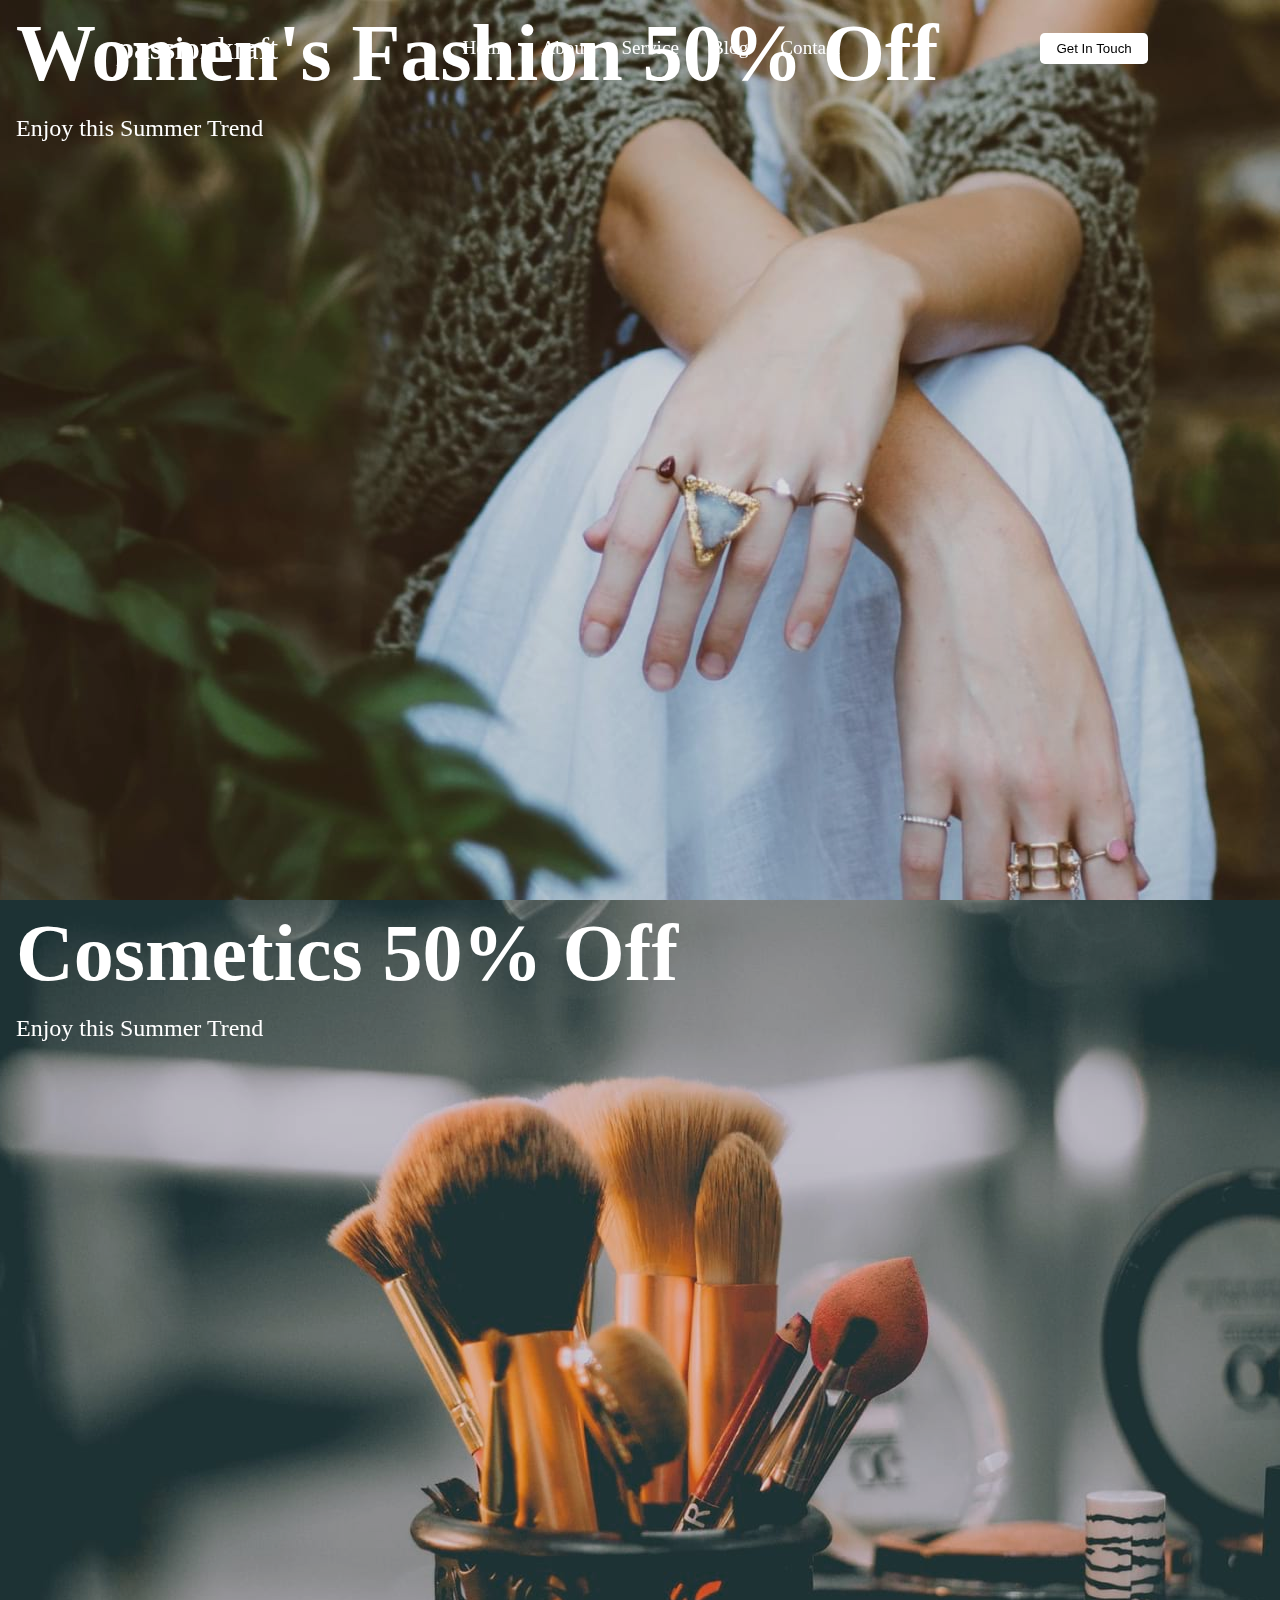
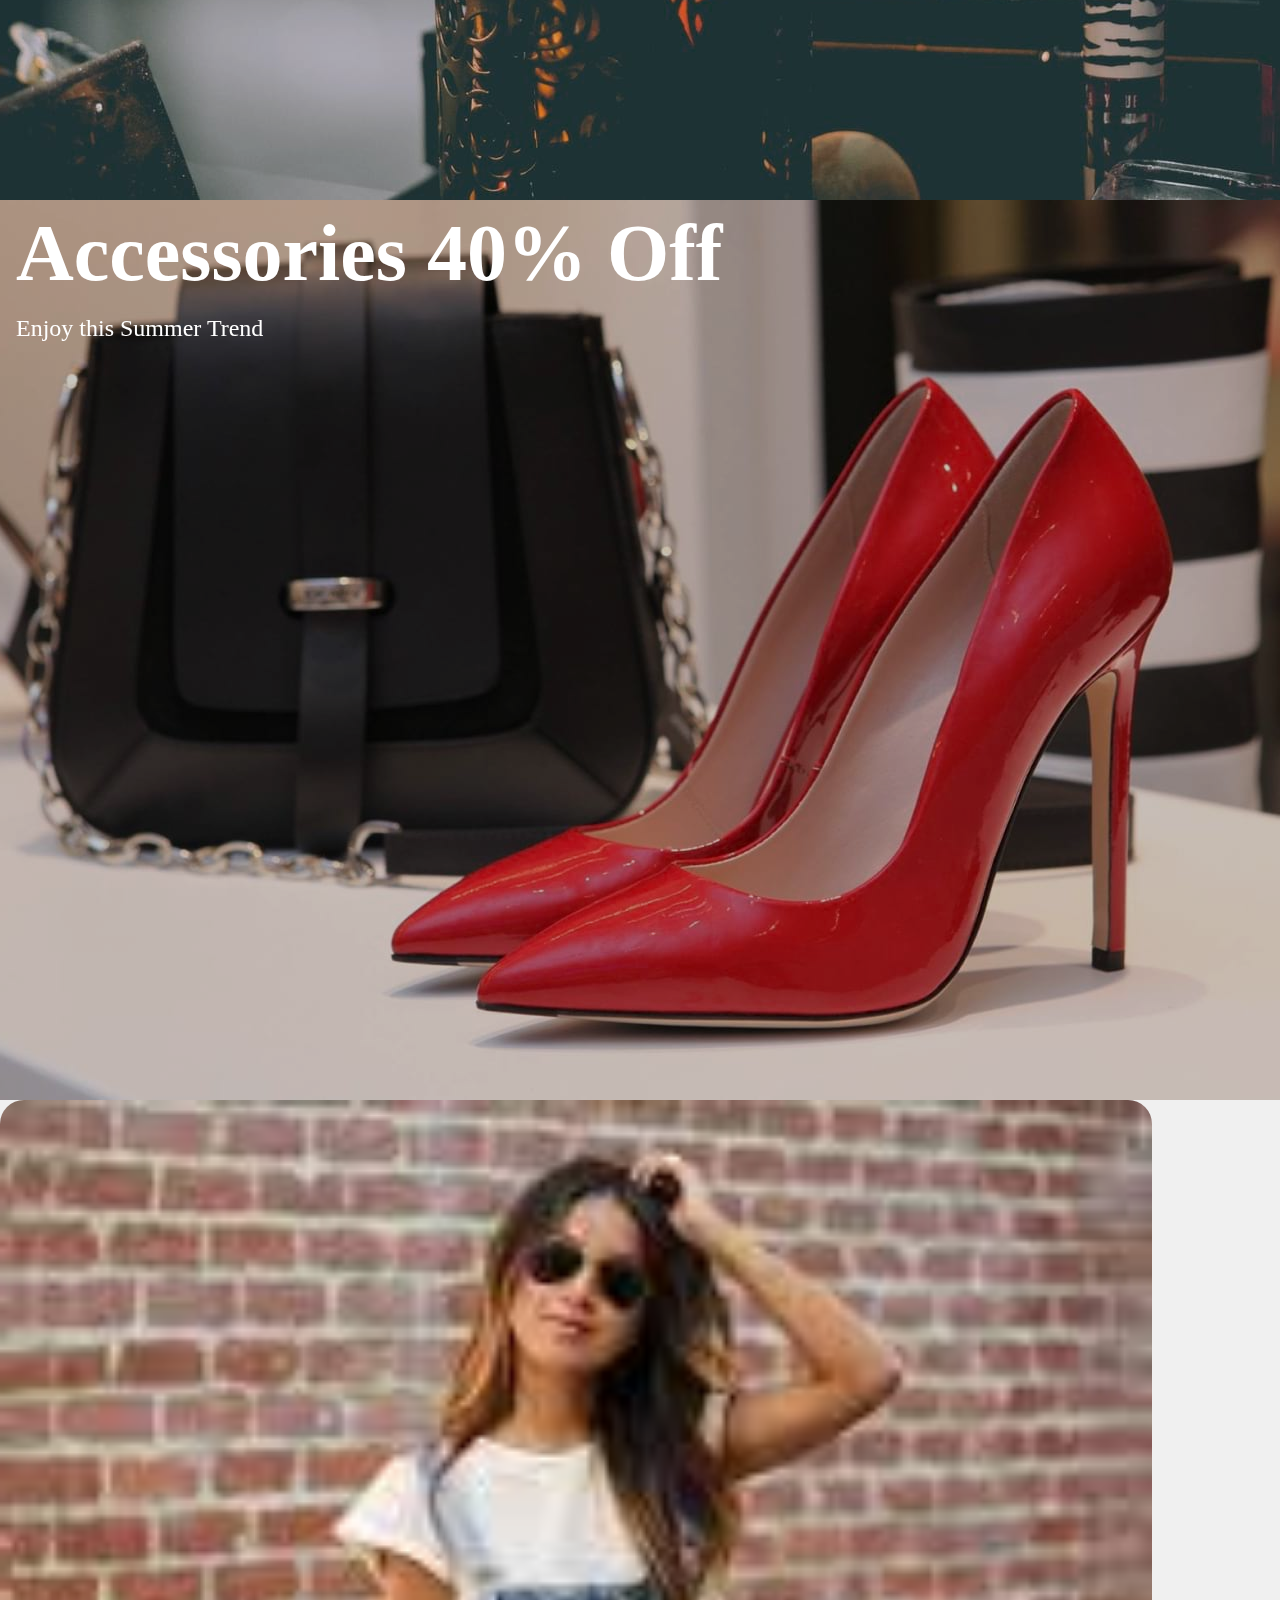
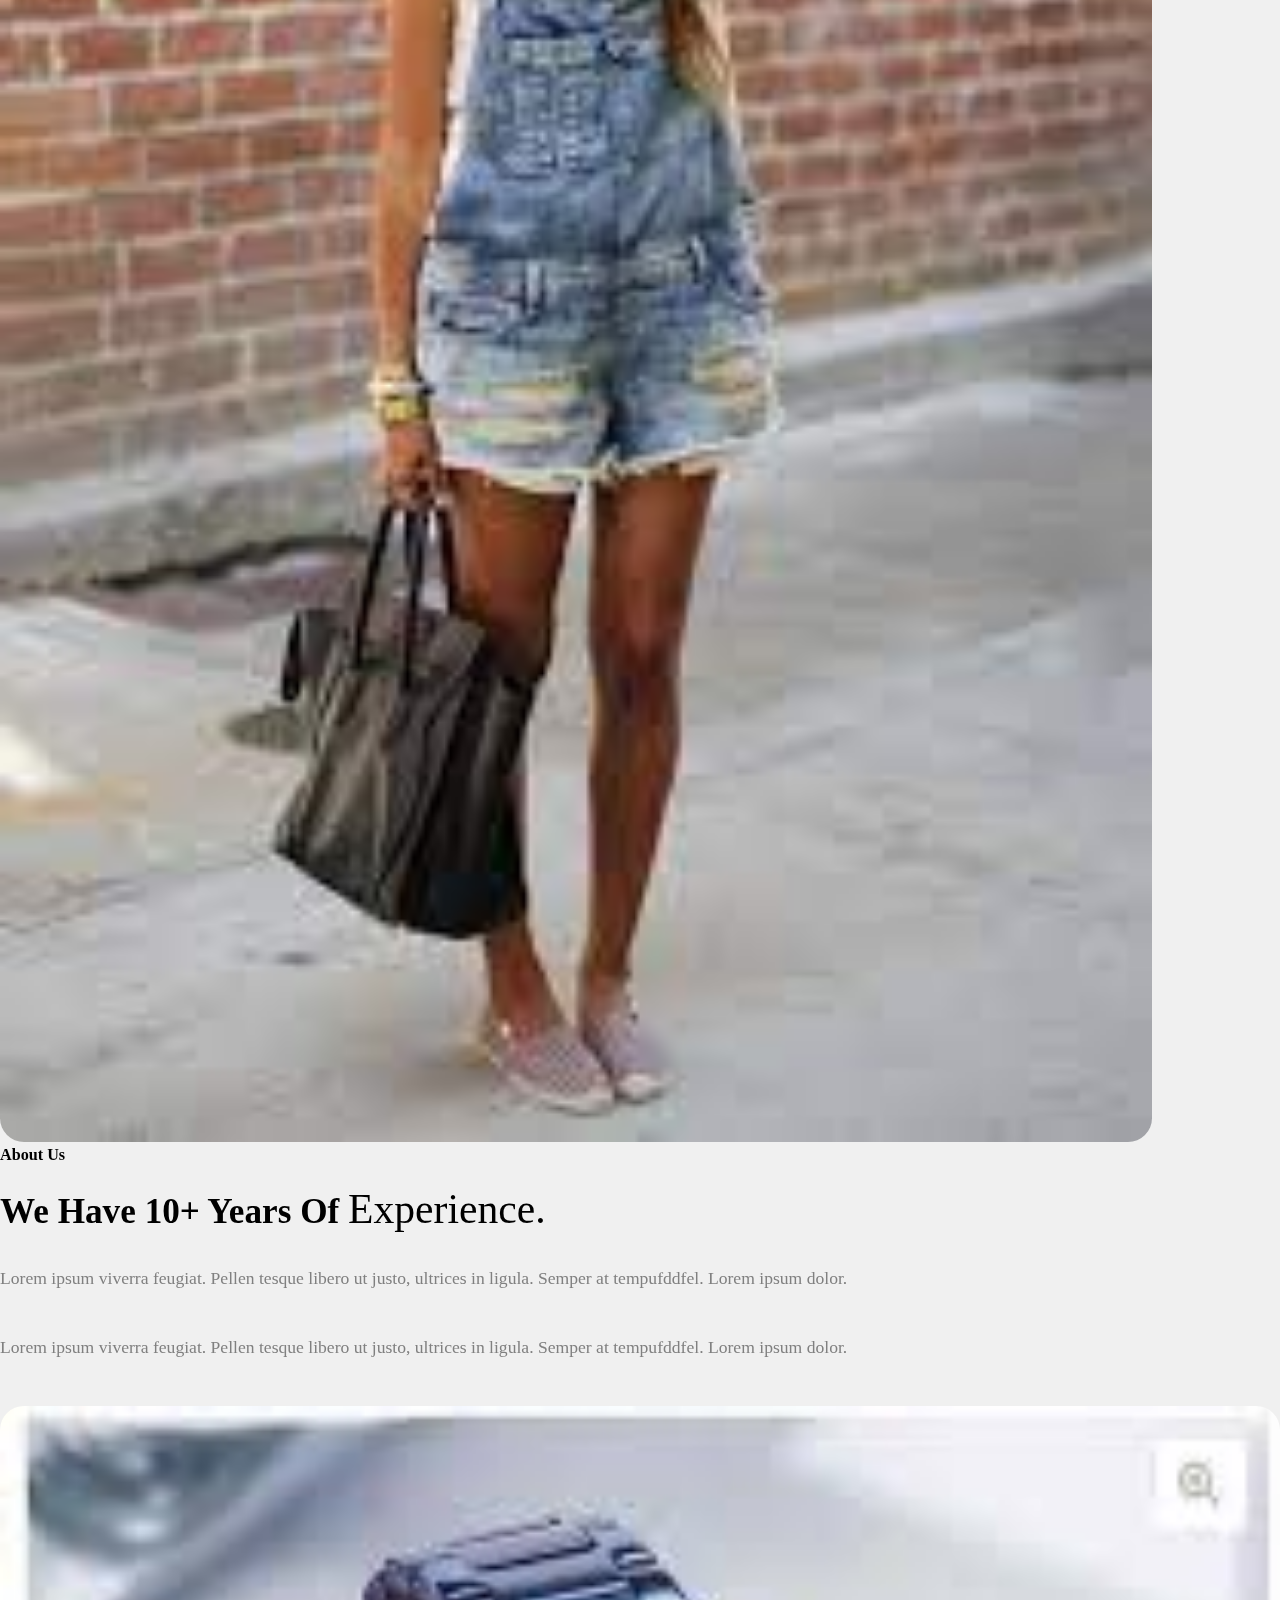
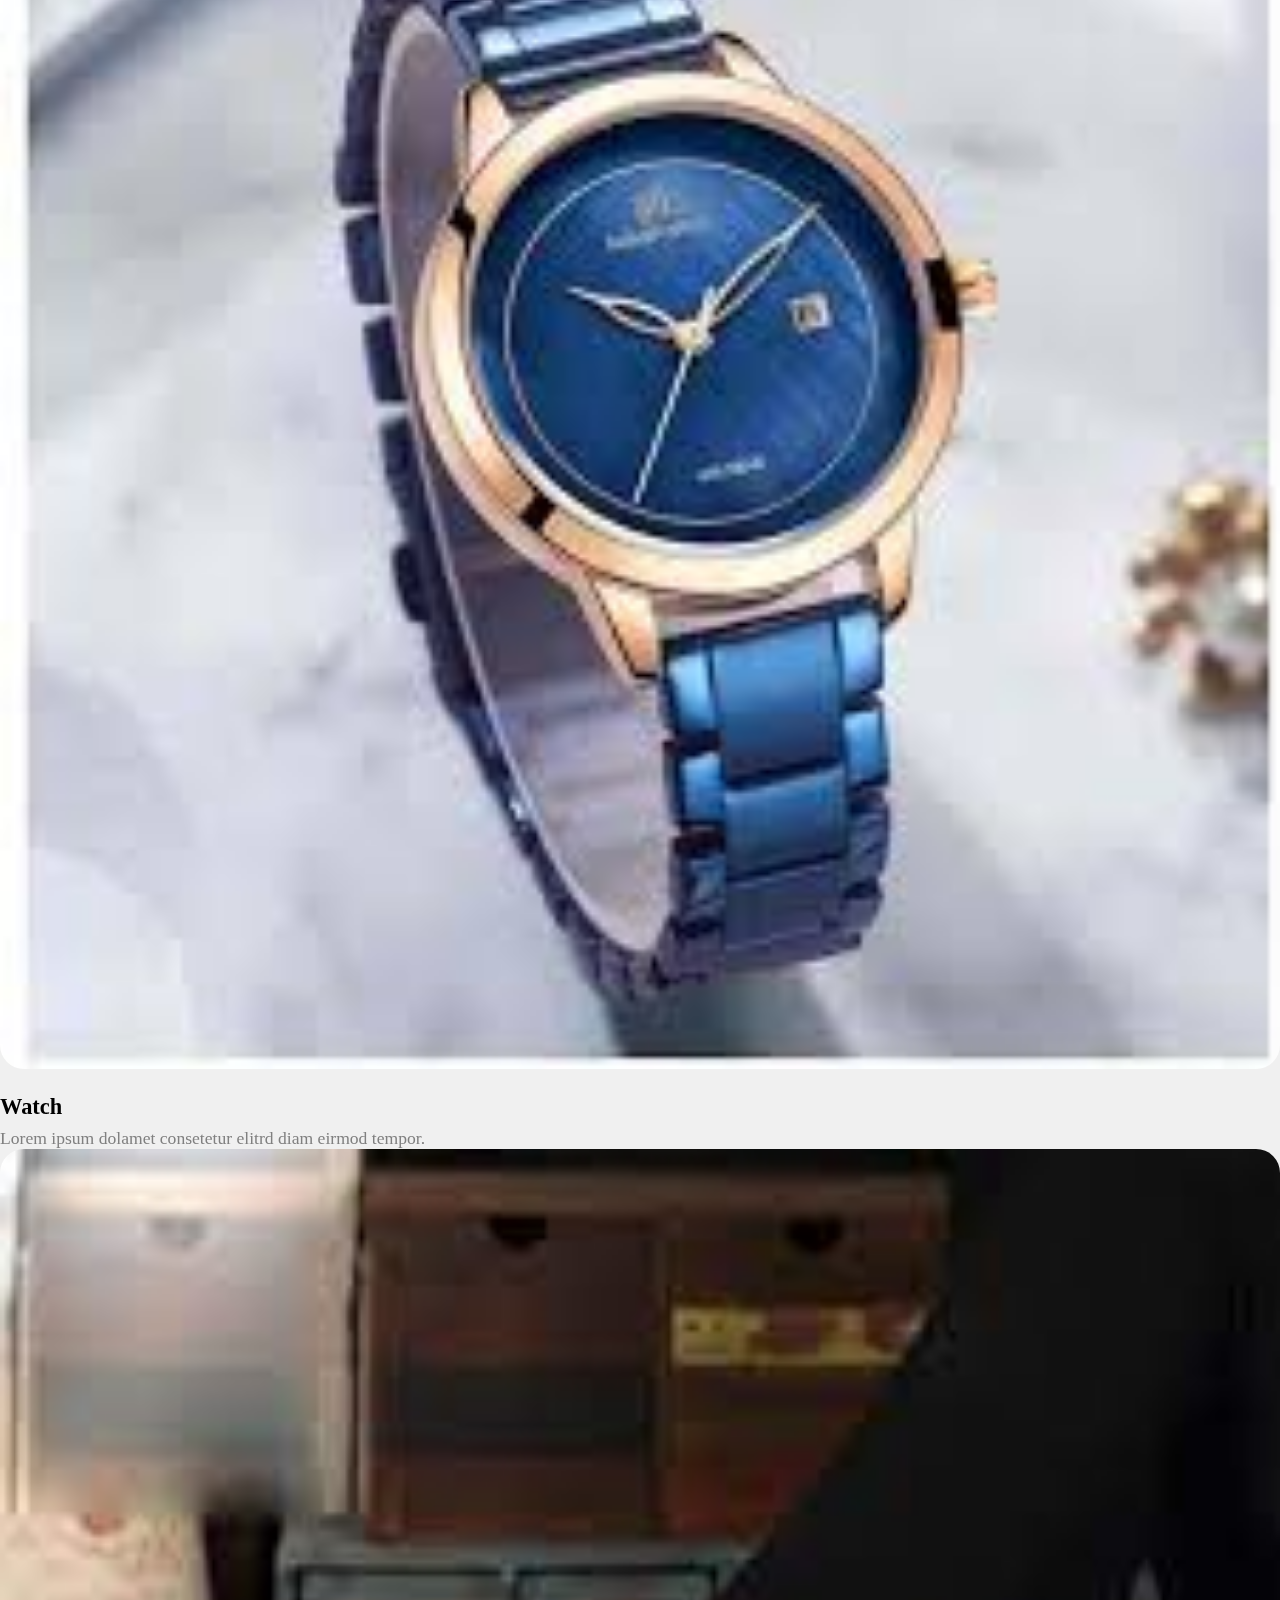
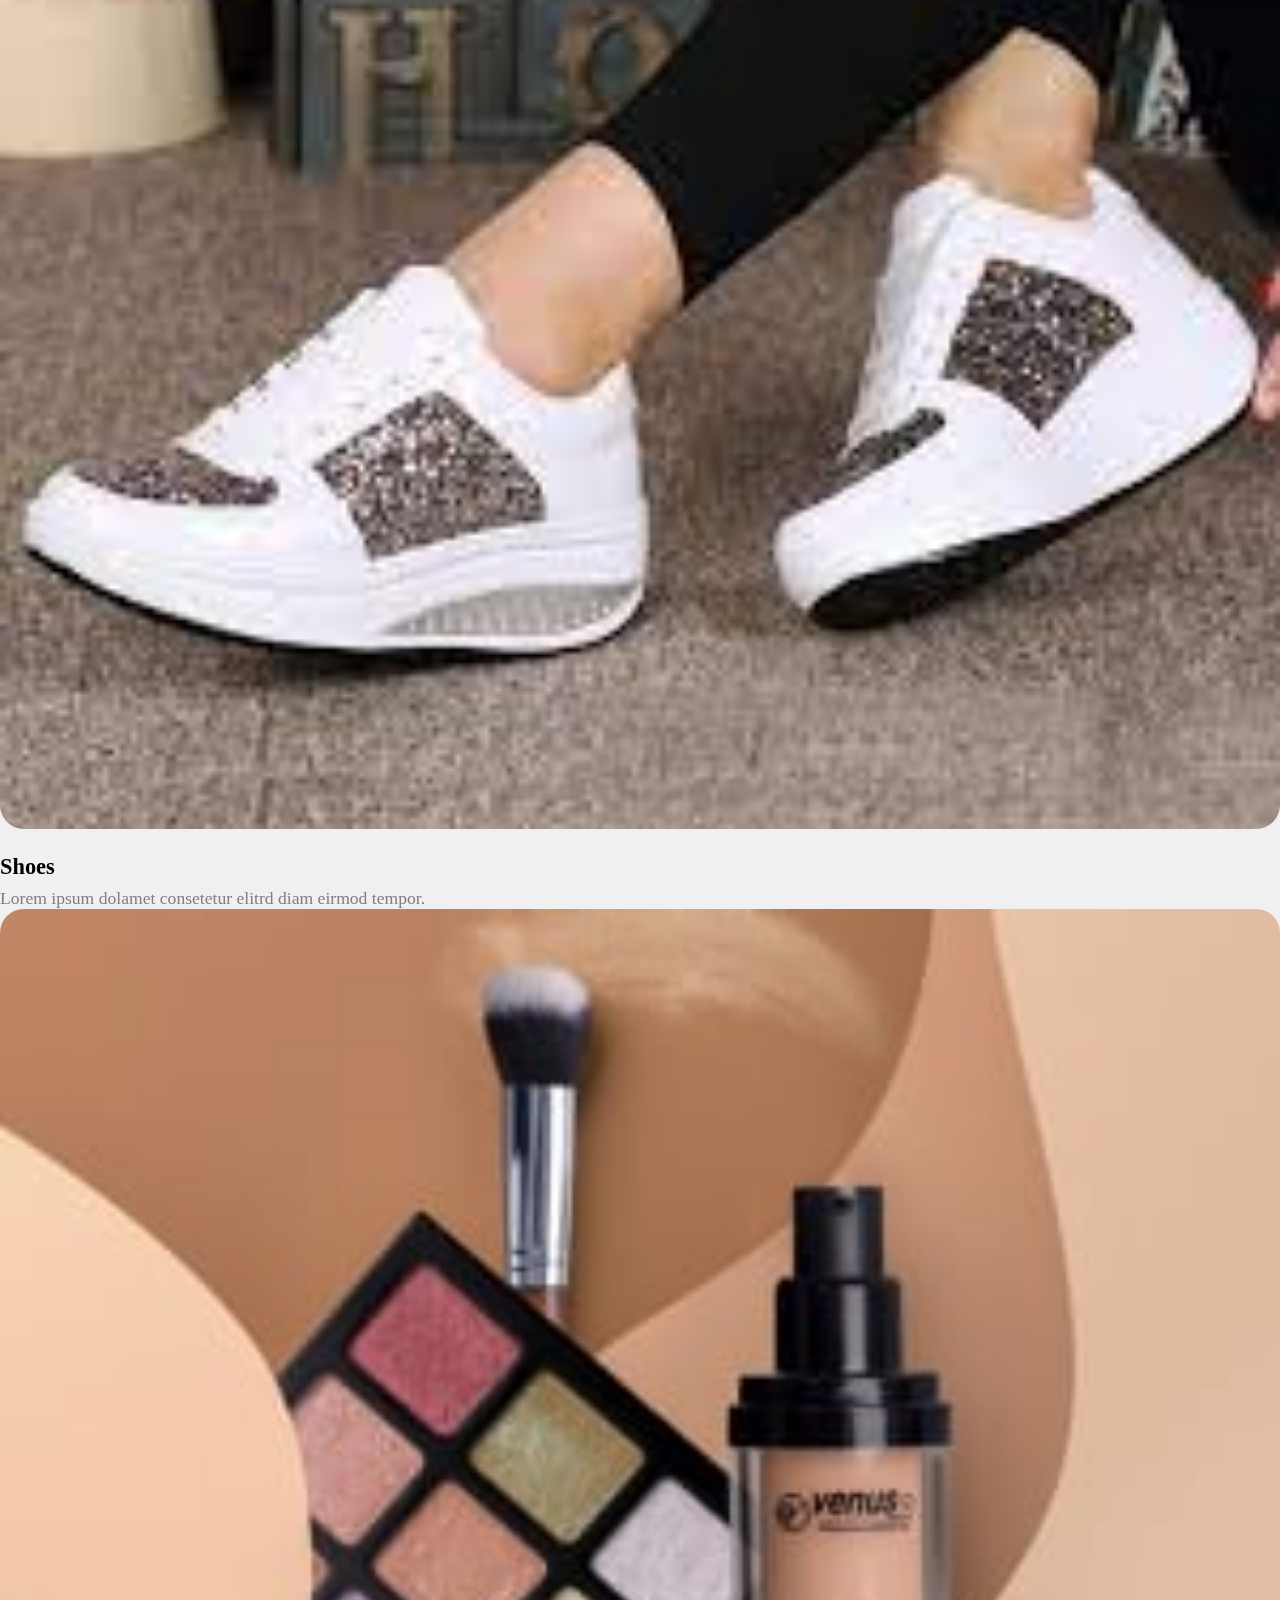
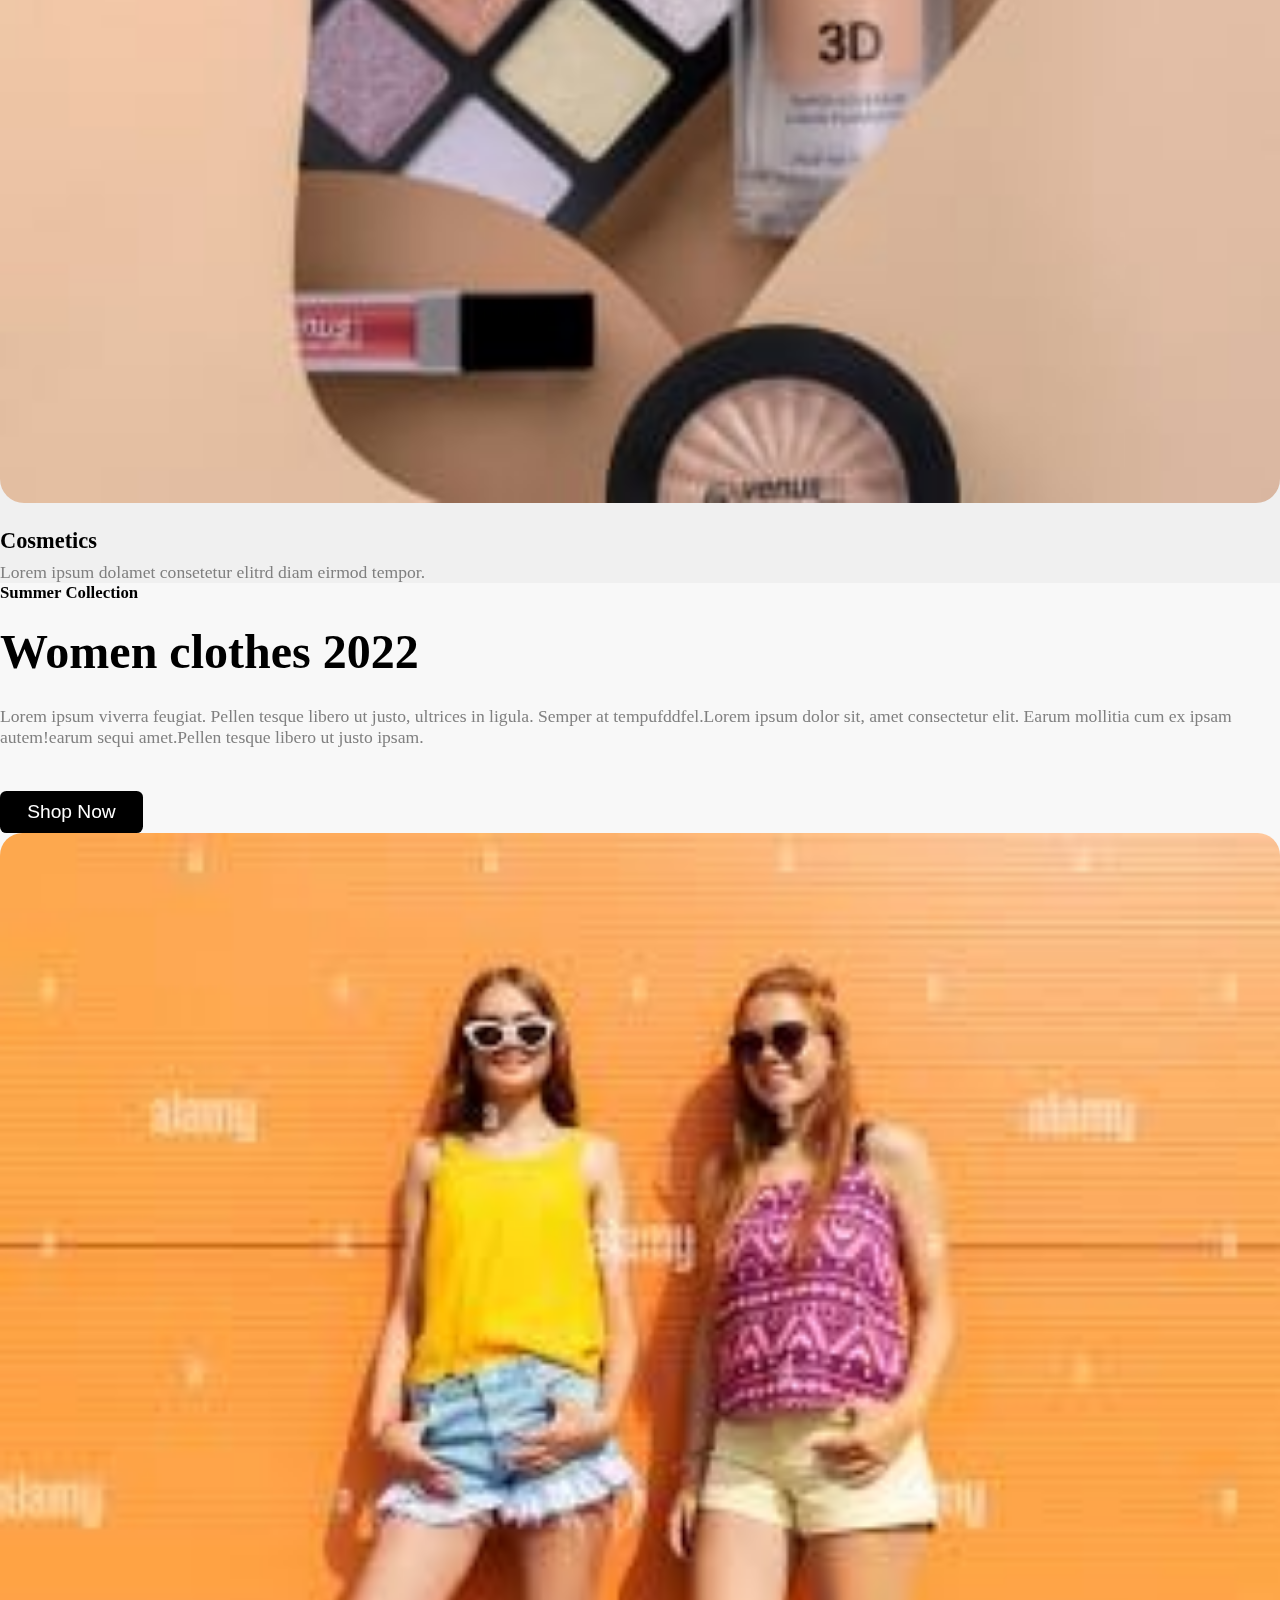
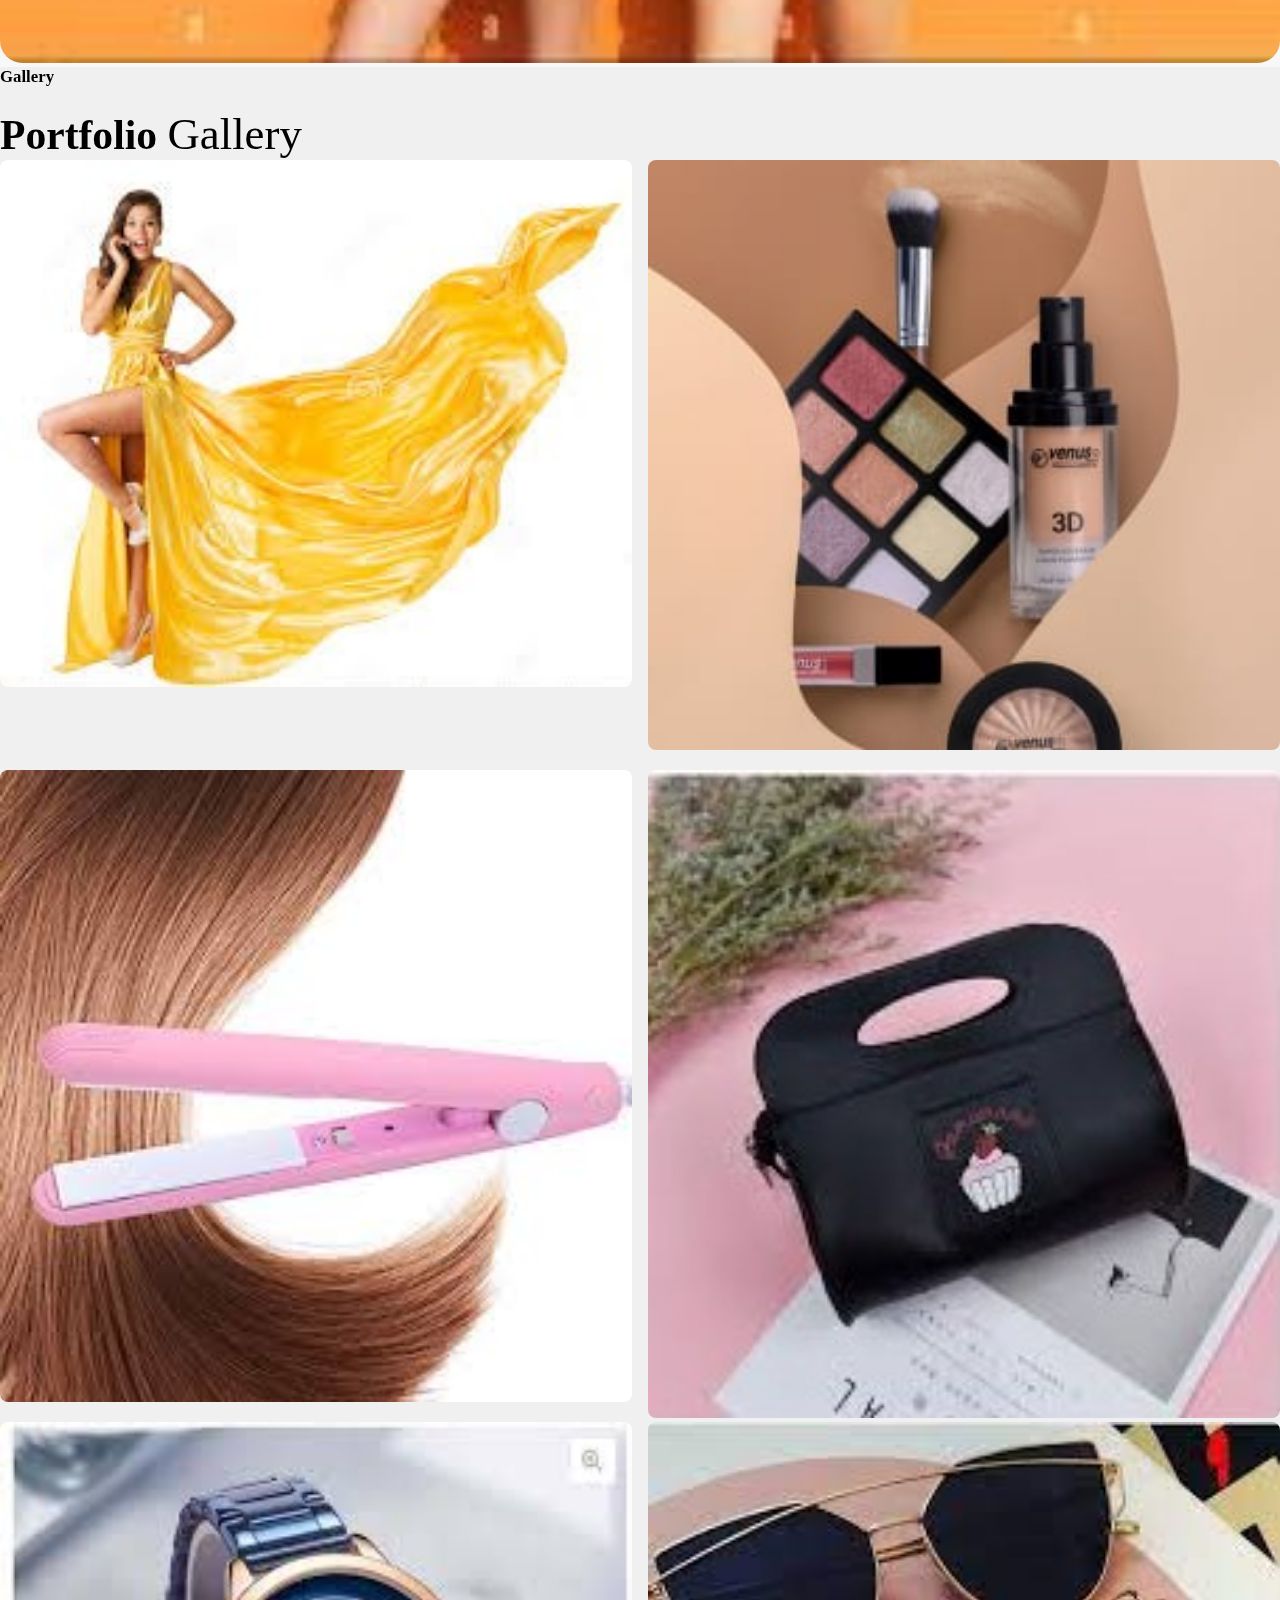
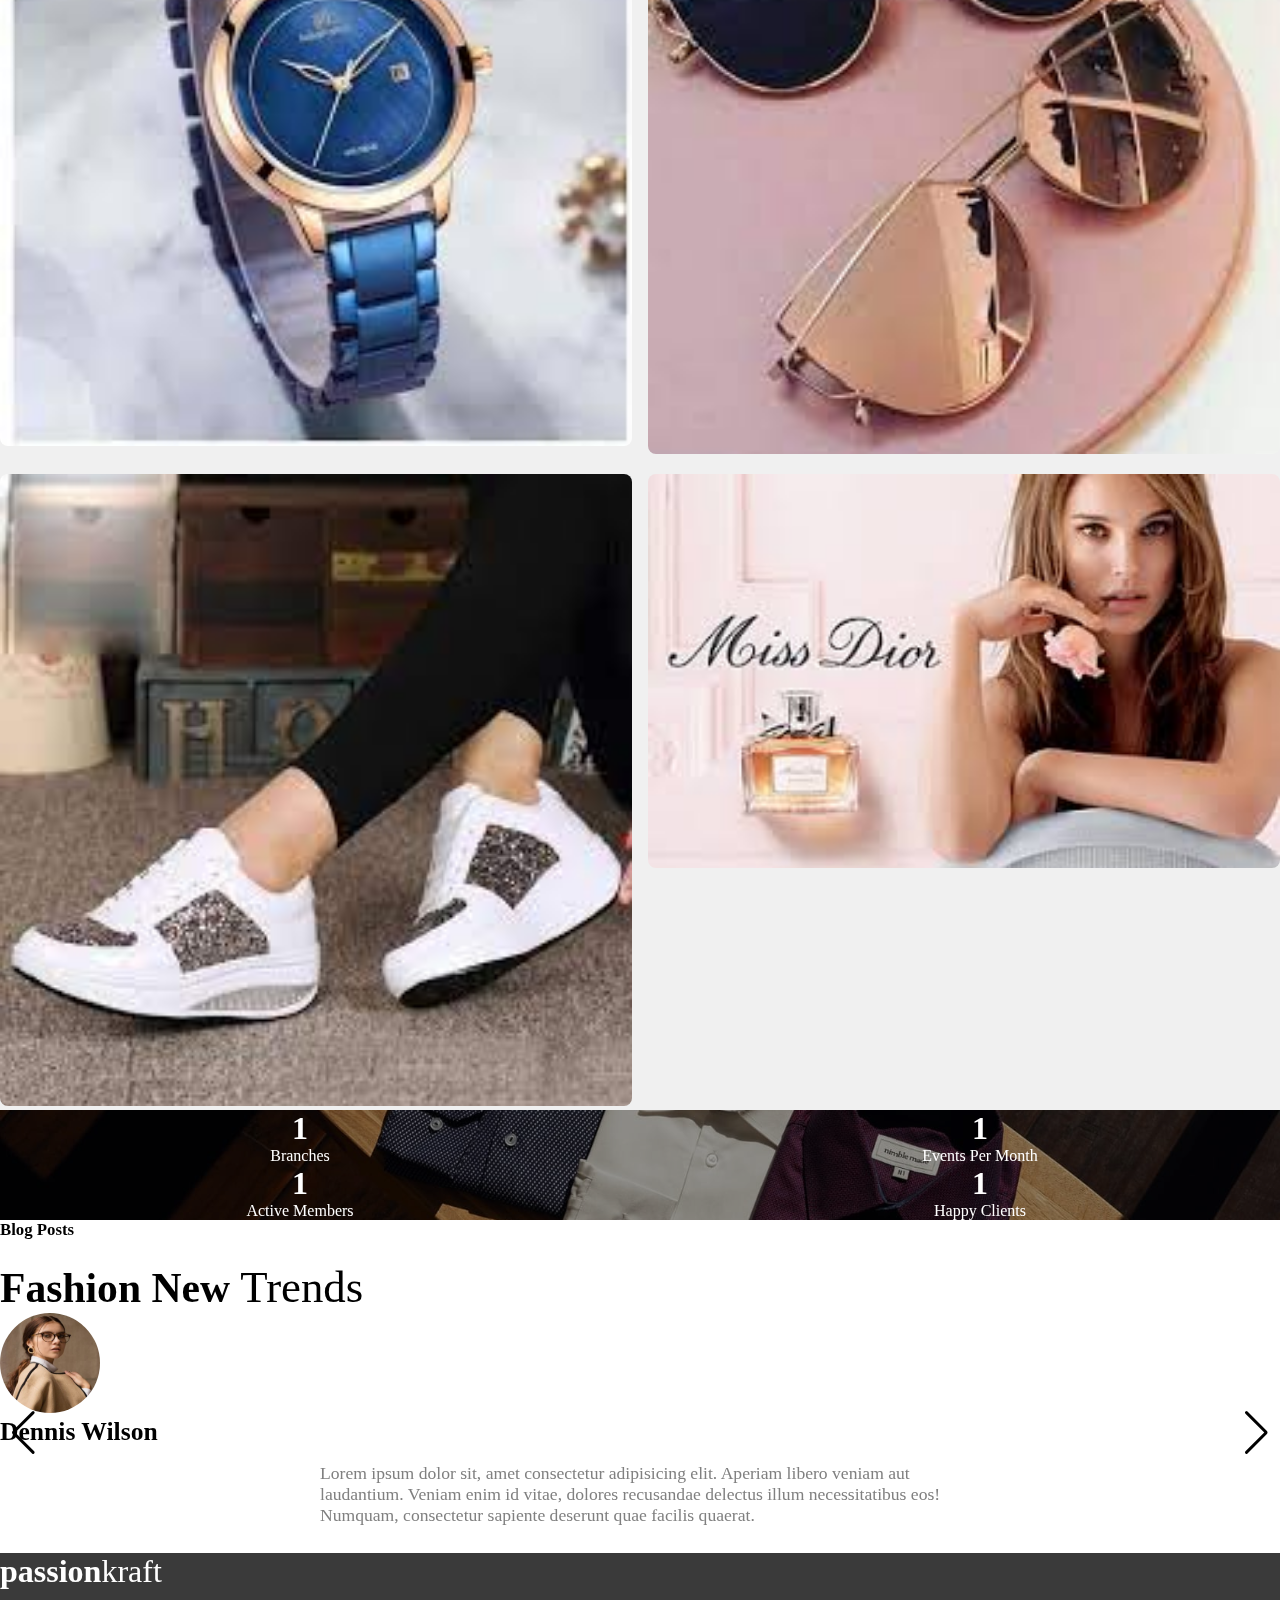
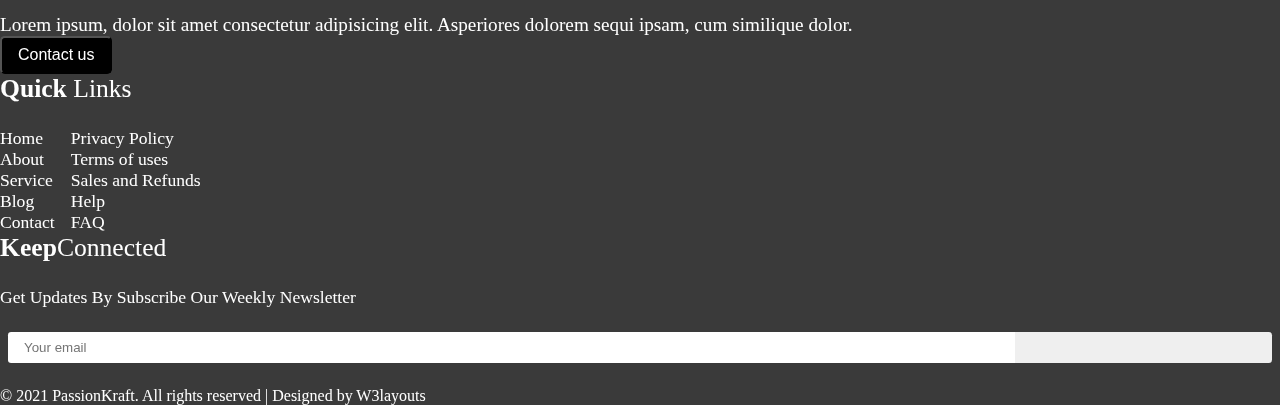
<file: index.html>
<!DOCTYPE html>
<html lang="en">
  <head>
    <meta charset="UTF-8" />
    <meta http-equiv="X-UA-Compatible" content="IE=edge" />
    <meta name="viewport" content="width=device-width, initial-scale=1.0" />
    <title>passionkraft website</title>
    <!-- bootstrap CSS only -->
    <link
      href="https://cdn.jsdelivr.net/npm/bootstrap@5.2.2/dist/css/bootstrap.min.css"
      rel="stylesheet"
      integrity="sha384-Zenh87qX5JnK2Jl0vWa8Ck2rdkQ2Bzep5IDxbcnCeuOxjzrPF/et3URy9Bv1WTRi"
      crossorigin="anonymous"
    />
    <!-- font-awesome cnd only -->
    <link
      rel="stylesheet"
      href="https://cdnjs.cloudflare.com/ajax/libs/font-awesome/6.2.0/css/all.min.css"
      integrity="sha512-xh6O/CkQoPOWDdYTDqeRdPCVd1SpvCA9XXcUnZS2FmJNp1coAFzvtCN9BmamE+4aHK8yyUHUSCcJHgXloTyT2A=="
      crossorigin="anonymous"
      referrerpolicy="no-referrer"
    />
    <!--  google font cnd only -->
    <link rel="preconnect" href="https://fonts.googleapis.com" />
    <link rel="preconnect" href="https://fonts.gstatic.com" crossorigin />
    <link
      href="https://fonts.googleapis.com/css2?family=League+Spartan:wght@100;200;300;400;500;600;700;800&family=Poppins:wght@100;200;300;400;500;600;700&display=swap"
      rel="stylesheet"
    />
    <!--  bx slider css only -->
    <link rel="stylesheet" href="css/jquery.bxslider.css" />
    <!-- ----------------------OwlCarousel css------ -->
    <link rel="stylesheet" href="css/owl.carousel.min.css" />
    <link rel="stylesheet" href="css/owl.theme.default.min.css" />
    <!-- ----------------------swiper  css------ -->
    <link rel="stylesheet" href="css/swiper-bundle.min.css" />
    <!-- -------------css only-------------- -->
    <link rel="stylesheet" href="css/style.css" />
  </head>
  <body>
    <div class="container-fluid header">
      <div class="logo">
        <h3>passion<span>kraft</span></h3>
      </div>
      <nav class="header-nav">
        <ul>
          <li><a href="#">Home</a></li>
          <li><a href="about.html">About</a></li>
          <li><a href="servies.html">Service</a></li>
          <li><a href="blog.html">Blog</a></li>
          <li><a href="contact.html">Contact</a></li>
          <li class="close-btn"><i class="fa-solid fa-xmark"></i></li>
        </ul>
      </nav>
      <div class="right-side">
        <button class="menu-btn"><i class="fa-solid fa-bars"></i></button>
        <i class="fa-solid fa-magnifying-glass" id="seachopen"></i>
        <button class="get-btn">Get In Touch</button>
        <i class="fa-regular fa-moon"></i>
      </div>
    </div>
    <!-- --------------------landing section-------------------------- -->
    <div class="slider">
      <div class="container-fluid main-landind py-5">
        <div class="container">
          <div class="row">
            <div class="col-md-6 mt-5">
              <div class="main-landing-desp mt-5">
                <h2>Women's Fashion 50% Off</h2>
                <p>Enjoy this Summer Trend</p>
              </div>
            </div>
          </div>
        </div>
      </div>
      <div class="container-fluid main-landind1 py-5">
        <div class="container">
          <div class="row">
            <div class="col-md-6 mt-5">
              <div class="main-landing-desp1 mt-5">
                <h2>Cosmetics 50% Off</h2>
                <p>Enjoy this Summer Trend</p>
              </div>
            </div>
          </div>
        </div>
      </div>
      <div class="container-fluid main-landind3 py-5">
        <div class="container">
          <div class="row">
            <div class="col-md-6 mt-5">
              <div class="main-landing-desp3 mt-5">
                <h2>Accessories 40% Off</h2>
                <p>Enjoy this Summer Trend</p>
              </div>
            </div>
          </div>
        </div>
      </div>
    </div>
    <!-- ------------------search section------------------------- -->
    <div class="container-fluid search-section">
      <div class="container">
        <div class="row">
          <div class="col-md-12">
            <div class="search-box">
              <input type="text" placeholder="Enter Keyword" />
              <button class="search-btn">
                <i class="fa-solid fa-magnifying-glass"></i>
              </button>
            </div>
            <button class="search-close">
              <i class="fa-solid fa-xmark"></i>
            </button>
          </div>
        </div>
      </div>
    </div>
    <!-- -----------------About section------------------------ -->
    <div class="container-fluid about-section py-5">
      <div class="container">
        <div class="row">
          <div class="col-md-4 mt-5">
            <div class="about-img text-center">
              <img src="img/about/about1.jpg" alt="girls-fashion-clothes" />
            </div>
          </div>
          <div class="col-md-8 mt-5">
            <div class="about-desp">
              <h6>About Us</h6>
              <h4>We Have 10+ Years Of <span>Experience.</span></h4>
              <div class="row">
                <div class="col-md-6">
                  <div class="about-desp-info">
                    <p>
                      Lorem ipsum viverra feugiat. Pellen tesque libero ut
                      justo, ultrices in ligula. Semper at tempufddfel. Lorem
                      ipsum dolor.
                    </p>
                  </div>
                </div>
                <div class="col-md-6">
                  <div class="about-desp-info">
                    <p>
                      Lorem ipsum viverra feugiat. Pellen tesque libero ut
                      justo, ultrices in ligula. Semper at tempufddfel. Lorem
                      ipsum dolor.
                    </p>
                  </div>
                </div>
              </div>
              <div class="row">
                <div class="col-md-4 mb-3">
                  <div class="pro-about text-center">
                    <img src="img/about/about-desp-1.jpg" alt="girls-watch" />
                    <h5>Watch</h5>
                    <p>
                      Lorem ipsum dolamet consetetur elitrd diam eirmod tempor.
                    </p>
                  </div>
                </div>
                <div class="col-md-4 mb-3">
                  <div class="pro-about text-center">
                    <img src="img/about/about-desp-2.jpg" alt="girls-shoes" />
                    <h5>Shoes</h5>
                    <p>
                      Lorem ipsum dolamet consetetur elitrd diam eirmod tempor.
                    </p>
                  </div>
                </div>
                <div class="col-md-4">
                  <div class="pro-about text-center">
                    <img src="img/about/about-desp-3.jpg" alt="girls-makeup" />
                    <h5>Cosmetics</h5>
                    <p>
                      Lorem ipsum dolamet consetetur elitrd diam eirmod tempor.
                    </p>
                  </div>
                </div>
              </div>
            </div>
          </div>
        </div>
      </div>
    </div>
    <!-- --------------Summer Collection------------------------- -->
    <div class="container-fluid summer-collection py-5">
      <div class="container">
        <div class="row">
          <div class="col-md-7">
            <div class="summer-collection-desp mb-4">
              <h6>Summer Collection</h6>
              <h3>Women clothes 2022</h3>
              <p>
                Lorem ipsum viverra feugiat. Pellen tesque libero ut justo,
                ultrices in ligula. Semper at tempufddfel.Lorem ipsum dolor sit,
                amet consectetur elit. Earum mollitia cum ex ipsam autem!earum
                sequi amet.Pellen tesque libero ut justo ipsam.
              </p>
              <button class="shop-btn">Shop Now</button>
            </div>
          </div>
          <div class="col-md-5">
            <div class="summer-collection-img text-center">
              <img
                src="img/summer-collection-img.jpg"
                alt="gilrs-summer-cloths"
              />
            </div>
          </div>
        </div>
      </div>
    </div>
    <!-- ------------------------Portfolio Gallery--------------------- -->
    <div class="container-fluid gallery-section py-5">
      <div class="container">
        <div class="row">
          <div class="col-md-12">
            <div class="gallery text-center">
              <h6>Gallery</h6>
              <h3>Portfolio <span>Gallery</span></h3>
            </div>
          </div>
          <div class="row mt-5">
            <div class="col-md-6">
              <div class="main-product">
                <div class="product">
                  <div class="product-img">
                    <img src="img/product-img4.jpg" alt="product" />
                  </div>
                  <div class="product-desp text-center">
                    <h5>passionkraft</h5>
                    <p>Lorem ipsum</p>
                  </div>
                </div>

                <div class="product">
                  <div class="product-img">
                    <img src="img/about/about-desp-3.jpg" alt="product" />
                  </div>
                  <div class="product-desp text-center">
                    <h5>passionkraft</h5>
                    <p>Lorem ipsum</p>
                  </div>
                </div>

                <div class="product">
                  <div class="product-img">
                    <img src="img/product-img5.jpg" alt="product" />
                  </div>
                  <div class="product-desp text-center">
                    <h5>passionkraft</h5>
                    <p>Lorem ipsum</p>
                  </div>
                </div>

                <div class="product">
                  <div class="product-img">
                    <img src="img/product-img1.jpg" alt="product" />
                  </div>
                  <div class="product-desp text-center">
                    <h5>passionkraft</h5>
                    <p>Lorem ipsum</p>
                  </div>
                </div>
              </div>
            </div>
            <div class="col-md-6">
              <div class="main-product">
                <div class="product">
                  <div class="product-img">
                    <img src="img/about/about-desp-1.jpg" alt="product" />
                  </div>
                  <div class="product-desp text-center">
                    <h5>passionkraft</h5>
                    <p>Lorem ipsum</p>
                  </div>
                </div>

                <div class="product">
                  <div class="product-img">
                    <img src="img/product-img2.jpg" alt="product" />
                  </div>
                  <div class="product-desp text-center">
                    <h5>passionkraft</h5>
                    <p>Lorem ipsum</p>
                  </div>
                </div>

                <div class="product">
                  <div class="product-img">
                    <img src="img/about/about-desp-2.jpg" alt="product" />
                  </div>
                  <div class="product-desp text-center">
                    <h5>passionkraft</h5>
                    <p>Lorem ipsum</p>
                  </div>
                </div>

                <div class="product">
                  <div class="product-img">
                    <img src="img/product-img3.jpg" alt="product" />
                  </div>
                  <div class="product-desp text-center">
                    <h5>passionkraft</h5>
                    <p>Lorem ipsum</p>
                  </div>
                </div>
              </div>
            </div>
          </div>
        </div>
      </div>
    </div>
    <!-- -------------------------customer counter ---------------------- -->
    <div class="container-fluid customer-count-section py-5">
      <div class="container">
        <div class="row">
          <div class="col-md-6 py-4">
            <div class="count">
              <div class="bracnch-count">
                <h1 class="counter" data-target="1200">1</h1>
                <p>Branches</p>
              </div>
              <div class="event-count">
                <h1 class="counter" data-target="1500">1</h1>
                <p>Events Per Month</p>
              </div>
            </div>
          </div>
          <div class="col-md-6 py-4">
            <div class="count">
              <div class="active-mamber">
                <h1 class="counter" data-target="1545">1</h1>
                <p>Active Members</p>
              </div>
              <div class="happy-customer">
                <h1 class="counter" data-target="1700">1</h1>
                <p>Happy Clients</p>
              </div>
            </div>
          </div>
        </div>
      </div>
    </div>
    <!-- ------------------------Blog Posts--------------------- -->
    <div class="container-fluid py-5">
      <div class="container">
        <div class="row">
          <div class="col-md-12 mb-5">
            <div class="blogtital text-center">
              <h6>Blog Posts</h6>
              <h3>Fashion New <span>Trends</span></h3>
            </div>
          </div>
          <div class="owl-carousel owl-theme">
            <div class="item">
              <div class="card">
                <div class="card-head">
                  <img src="img/landing-img1.jpg" alt="" />
                </div>
                <div class="card-body">
                  <h6>Palm cove's paradise of colour</h6>
                  <p>Lorem ipsum dolor sit amet consectetur.</p>
                  <div class="card-icon">
                    <p>
                      <span><i class="fa-solid fa-heart"></i> 24</span>
                    </p>
                    <p>
                      <span><i class="fa-regular fa-eye"></i></span> 115
                    </p>
                    <p>
                      <span><i class="fa-solid fa-calendar-days"></i></span>
                      09.05.2022
                    </p>
                  </div>
                  <button class="read-btn">Read More</button>
                </div>
              </div>
            </div>
            <div class="item">
              <div class="card">
                <div class="card-head">
                  <img src="img/landing-img2.jpg" alt="" />
                </div>
                <div class="card-body">
                  <h6>Chinos: the now trouser</h6>
                  <p>Lorem ipsum dolor sit amet consectetur.</p>
                  <div class="card-icon">
                    <p>
                      <span><i class="fa-solid fa-heart"></i> 24</span>
                    </p>
                    <p>
                      <span><i class="fa-regular fa-eye"></i></span> 125
                    </p>
                    <p>
                      <span><i class="fa-solid fa-calendar-days"></i></span>
                      12.05.2022
                    </p>
                  </div>
                  <button class="read-btn">Read More</button>
                </div>
              </div>
            </div>
            <div class="item">
              <div class="card">
                <div class="card-head">
                  <img src="img/landing-img3.jpg" alt="" />
                </div>
                <div class="card-body">
                  <h6>Fall - Summer Collections 2022</h6>
                  <p>Lorem ipsum dolor sit amet consectetur.</p>
                  <div class="card-icon">
                    <p>
                      <span><i class="fa-solid fa-heart"></i> 24</span>
                    </p>
                    <p>
                      <span><i class="fa-regular fa-eye"></i></span> 105
                    </p>
                    <p>
                      <span><i class="fa-solid fa-calendar-days"></i></span>
                      11.05.2022
                    </p>
                  </div>
                  <button class="read-btn">Read More</button>
                </div>
              </div>
            </div>
            <div class="item">
              <div class="card">
                <div class="card-head">
                  <img src="img/landing-img1.jpg" alt="" />
                </div>
                <div class="card-body">
                  <h6>Palm cove's paradise of colour</h6>
                  <p>Lorem ipsum dolor sit amet consectetur.</p>
                  <div class="card-icon">
                    <p>
                      <span><i class="fa-solid fa-heart"></i> 24</span>
                    </p>
                    <p>
                      <span><i class="fa-regular fa-eye"></i></span> 115
                    </p>
                    <p>
                      <span><i class="fa-solid fa-calendar-days"></i></span>
                      09.05.2022
                    </p>
                  </div>
                  <button class="read-btn">Read More</button>
                </div>
              </div>
            </div>
            <div class="item">
              <div class="card">
                <div class="card-head">
                  <img src="img/landing-img2.jpg" alt="" />
                </div>
                <div class="card-body">
                  <h6>Chinos: the now trouser</h6>
                  <p>Lorem ipsum dolor sit amet consectetur.</p>
                  <div class="card-icon">
                    <p>
                      <span><i class="fa-solid fa-heart"></i> 24</span>
                    </p>
                    <p>
                      <span><i class="fa-regular fa-eye"></i></span> 125
                    </p>
                    <p>
                      <span><i class="fa-solid fa-calendar-days"></i></span>
                      12.05.2022
                    </p>
                  </div>
                  <button class="read-btn">Read More</button>
                </div>
              </div>
            </div>
            <div class="item">
              <div class="card">
                <div class="card-head">
                  <img src="img/landing-img3.jpg" alt="" />
                </div>
                <div class="card-body">
                  <h6>Fall - Summer Collections 2022</h6>
                  <p>Lorem ipsum dolor sit amet consectetur.</p>
                  <div class="card-icon">
                    <p>
                      <span><i class="fa-solid fa-heart"></i> 24</span>
                    </p>
                    <p>
                      <span><i class="fa-regular fa-eye"></i></span> 105
                    </p>
                    <p>
                      <span><i class="fa-solid fa-calendar-days"></i></span>
                      11.05.2022
                    </p>
                  </div>
                  <button class="read-btn">Read More</button>
                </div>
              </div>
            </div>
          </div>
        </div>
      </div>
    </div>
    <!-- -----------------------review section---------------------- -->
    <div class="container-fluid py-5">
      <div class="container">
        <div class="row">
          <div class="swiper">
            <div class="swiper-wrapper">
              <div class="swiper-slide">
                <div class="col-md-12">
                  <div class="reviews text-center">
                    <div class="review-img mb-4">
                      <img src="img/review/review-img1.jpg" alt="" />
                    </div>
                    <div class="review-desp">
                      <i class="fa-solid fa-quote-left"></i>
                      <h5>Dennis Wilson</h5>
                      <p>
                        Lorem ipsum dolor sit, amet consectetur adipisicing
                        elit. Aperiam libero veniam aut laudantium. Veniam enim
                        id vitae, dolores recusandae delectus illum
                        necessitatibus eos! Numquam, consectetur sapiente
                        deserunt quae facilis quaerat.
                      </p>
                      <div class="review-icon text-center">
                        <i class="fa-brands fa-facebook"></i>
                        <i class="fa-brands fa-twitter"></i>
                        <i class="fa-brands fa-instagram"></i>
                      </div>
                    </div>
                  </div>
                </div>
              </div>
              <div class="swiper-slide">
                <div class="col-md-12">
                  <div class="reviews text-center">
                    <div class="review-img mb-4">
                      <img src="img/review/review-img2.jpg" alt="" />
                    </div>
                    <div class="review-desp">
                      <i class="fa-solid fa-quote-left"></i>
                      <h5>Tommy Sakura</h5>
                      <p>
                        Lorem ipsum dolor sit, amet consectetur adipisicing
                        elit. Aperiam libero veniam aut laudantium. Veniam enim
                        id vitae, dolores recusandae delectus illum
                        necessitatibus eos! Numquam, consectetur sapiente
                        deserunt quae facilis quaerat.
                      </p>
                      <div class="review-icon text-center">
                        <i class="fa-brands fa-facebook"></i>
                        <i class="fa-brands fa-twitter"></i>
                        <i class="fa-brands fa-instagram"></i>
                      </div>
                    </div>
                  </div>
                </div>
              </div>
              <div class="swiper-slide">
                <div class="c0l-md-12">
                  <div class="reviews text-center">
                    <div class="review-img mb-4">
                      <img src="img/review/review-img3.jpg" alt="" />
                    </div>
                    <div class="review-desp">
                      <i class="fa-solid fa-quote-left"></i>
                      <h5>Roy Linderos</h5>
                      <p>
                        Lorem ipsum dolor sit, amet consectetur adipisicing
                        elit. Aperiam libero veniam aut laudantium. Veniam enim
                        id vitae, dolores recusandae delectus illum
                        necessitatibus eos! Numquam, consectetur sapiente
                        deserunt quae facilis quaerat.
                      </p>
                      <div class="review-icon text-center">
                        <i class="fa-brands fa-facebook"></i>
                        <i class="fa-brands fa-twitter"></i>
                        <i class="fa-brands fa-instagram"></i>
                      </div>
                    </div>
                  </div>
                </div>
              </div>
              <div class="swiper-slide">
                <div class="col-md-12">
                  <div class="reviews text-center">
                    <div class="review-img mb-4">
                      <img src="img/review/review-img4.jpg" alt="" />
                    </div>
                    <div class="review-desp">
                      <i class="fa-solid fa-quote-left"></i>
                      <h5>Mika Thyson</h5>
                      <p>
                        Lorem ipsum dolor sit, amet consectetur adipisicing
                        elit. Aperiam libero veniam aut laudantium. Veniam enim
                        id vitae, dolores recusandae delectus illum
                        necessitatibus eos! Numquam, consectetur sapiente
                        deserunt quae facilis quaerat.
                      </p>
                      <div class="review-icon text-center">
                        <i class="fa-brands fa-facebook"></i>
                        <i class="fa-brands fa-twitter"></i>
                        <i class="fa-brands fa-instagram"></i>
                      </div>
                    </div>
                  </div>
                </div>
              </div>
            </div>
            <div class="swiper-button-prev"></div>
            <div class="swiper-button-next"></div>
          </div>
        </div>
      </div>
    </div>
    <!-- -----------------footer section------------------------- -->
    <div class="container-fluid footer py-5">
      <div class="container">
        <div class="row">
          <div class="col-md-4 mb-4">
            <div class="footer-contact">
              <h3>passion<span>kraft</span></h3>
              <p>
                Lorem ipsum, dolor sit amet consectetur adipisicing elit.
                Asperiores dolorem sequi ipsam, cum similique dolor.
              </p>
              <button class="contact-btn">Contact us</button>
            </div>
          </div>
          <div class="col-md-4 mb-4">
            <div class="footer-title">
              <h5>Quick <span>Links</span></h5>
            </div>
            <div class="footer-link">
              <div class="page-link">
                <ul>
                  <li>Home</li>
                  <li>About</li>
                  <li>Service</li>
                  <li>Blog</li>
                  <li>Contact</li>
                </ul>
              </div>
              <div class="help-link">
                <ul>
                  <li>Privacy Policy</li>
                  <li>Terms of uses</li>
                  <li>Sales and Refunds</li>
                  <li>Help</li>
                  <li>FAQ</li>
                </ul>
              </div>
            </div>
          </div>
          <div class="col-md-4 mb-4">
            <div class="footer-feedback">
              <h5>Keep<span>Connected</span></h5>
              <p>Get Updates By Subscribe Our Weekly Newsletter</p>
              <div class="input-feed">
                <input type="text" placeholder="Your email" />
                <button class="send-btn">
                  <i class="fa-regular fa-paper-plane"></i>
                </button>
              </div>
              <div class="footer-icon">
                <i class="fa-brands fa-facebook"></i>
                <i class="fa-brands fa-twitter"></i>
                <i class="fa-brands fa-instagram"></i>
                <i class="fa-brands fa-linkedin-in"></i>
                <i class="fa-brands fa-google-plus-g"></i>
                <i class="fa-brands fa-pinterest-p"></i>
              </div>
            </div>
          </div>
          <div class="col-md-12 mt-5">
            <div class="copy-write">
              <p class="text-center">
                © 2021 PassionKraft. All rights reserved |
                <span>Designed by W3layouts</span>
              </p>
            </div>
          </div>
        </div>
      </div>
    </div>

    <!-- bootstrap JavaScript  -->
    <script
      src="https://cdn.jsdelivr.net/npm/bootstrap@5.2.2/dist/js/bootstrap.bundle.min.js"
      integrity="sha384-OERcA2EqjJCMA+/3y+gxIOqMEjwtxJY7qPCqsdltbNJuaOe923+mo//f6V8Qbsw3"
      crossorigin="anonymous"
    ></script>
    <!--jQuery CDN   -->
    <script
      src="https://code.jquery.com/jquery-3.6.1.min.js"
      integrity="sha256-o88AwQnZB+VDvE9tvIXrMQaPlFFSUTR+nldQm1LuPXQ="
      crossorigin="anonymous"
    ></script>
    <!--  bx slider js only -->
    <script src="js/jquery.bxslider.js"></script>
    <!-- ----------------------OwlCarousel js------ -->
    <script src="js/owl.carousel.min.js"></script>
    <!-- ----------------------swiper  js------ -->
    <script src="js/swiper-bundle.min.js"></script>
    <script>
      //  bx slider
      $(document).ready(function () {
        $(".slider").bxSlider();
      });
      //-OwlCarousel card product
      $(".owl-carousel").owlCarousel({
        loop: true,
        margin: 10,
        responsive: {
          0: {
            items: 1,
          },
          1000: {
            items: 3,
          },
        },
      });
      //swiper
      const swiper = new Swiper(".swiper", {
        pagination: {
          el: ".swiper-pagination",
        },
        navigation: {
          nextEl: ".swiper-button-next",
          prevEl: ".swiper-button-prev",
        },
        scrollbar: {
          el: ".swiper-scrollbar",
        },
      });
      //responsive menu
      let nav = document.querySelector(".header-nav");
      let menuBtn = document.querySelector(".menu-btn");
      let closeBtn = document.querySelector(".close-btn");
      menuBtn.addEventListener("click", () => {
        nav.classList.add("open");
      });
      closeBtn.addEventListener("click", () => {
        nav.classList.remove("open");
      });
      //scroll header
      let header = document.querySelector(".header");
      window.addEventListener("scroll", () => {
        if (document.documentElement.scrollTop >= 100) {
          header.classList.add("stick-header");
        } else {
          header.classList.remove("stick-header");
        }
      });
      //search input box
      let searchSeaction = document.querySelector(".search-section");
      let searchOpen = document.querySelector("#seachopen");
      let searchCloseBtn = document.querySelector(".search-close");

      searchOpen.addEventListener("click", () => {
        searchSeaction.classList.add("open-serach");
      });
      searchCloseBtn.addEventListener("click", () => {
        searchSeaction.classList.remove("open-serach");
      });
      // -------------count-up-me -------------
      const counters = document.querySelectorAll(".counter");
      // Main function

      for (let n of counters) {
        const updateCount = () => {
          const target = +n.getAttribute("data-target");
          const count = +n.innerText;
          const speed = 5000; // change animation speed here
          const inc = target / speed;
          if (count < target) {
            n.innerText = Math.ceil(count + inc);
            setTimeout(updateCount, 1);
          } else {
            n.innerText = target;
          }
        };
        updateCount();
      }
    </script>
  </body>
</html>
</file>
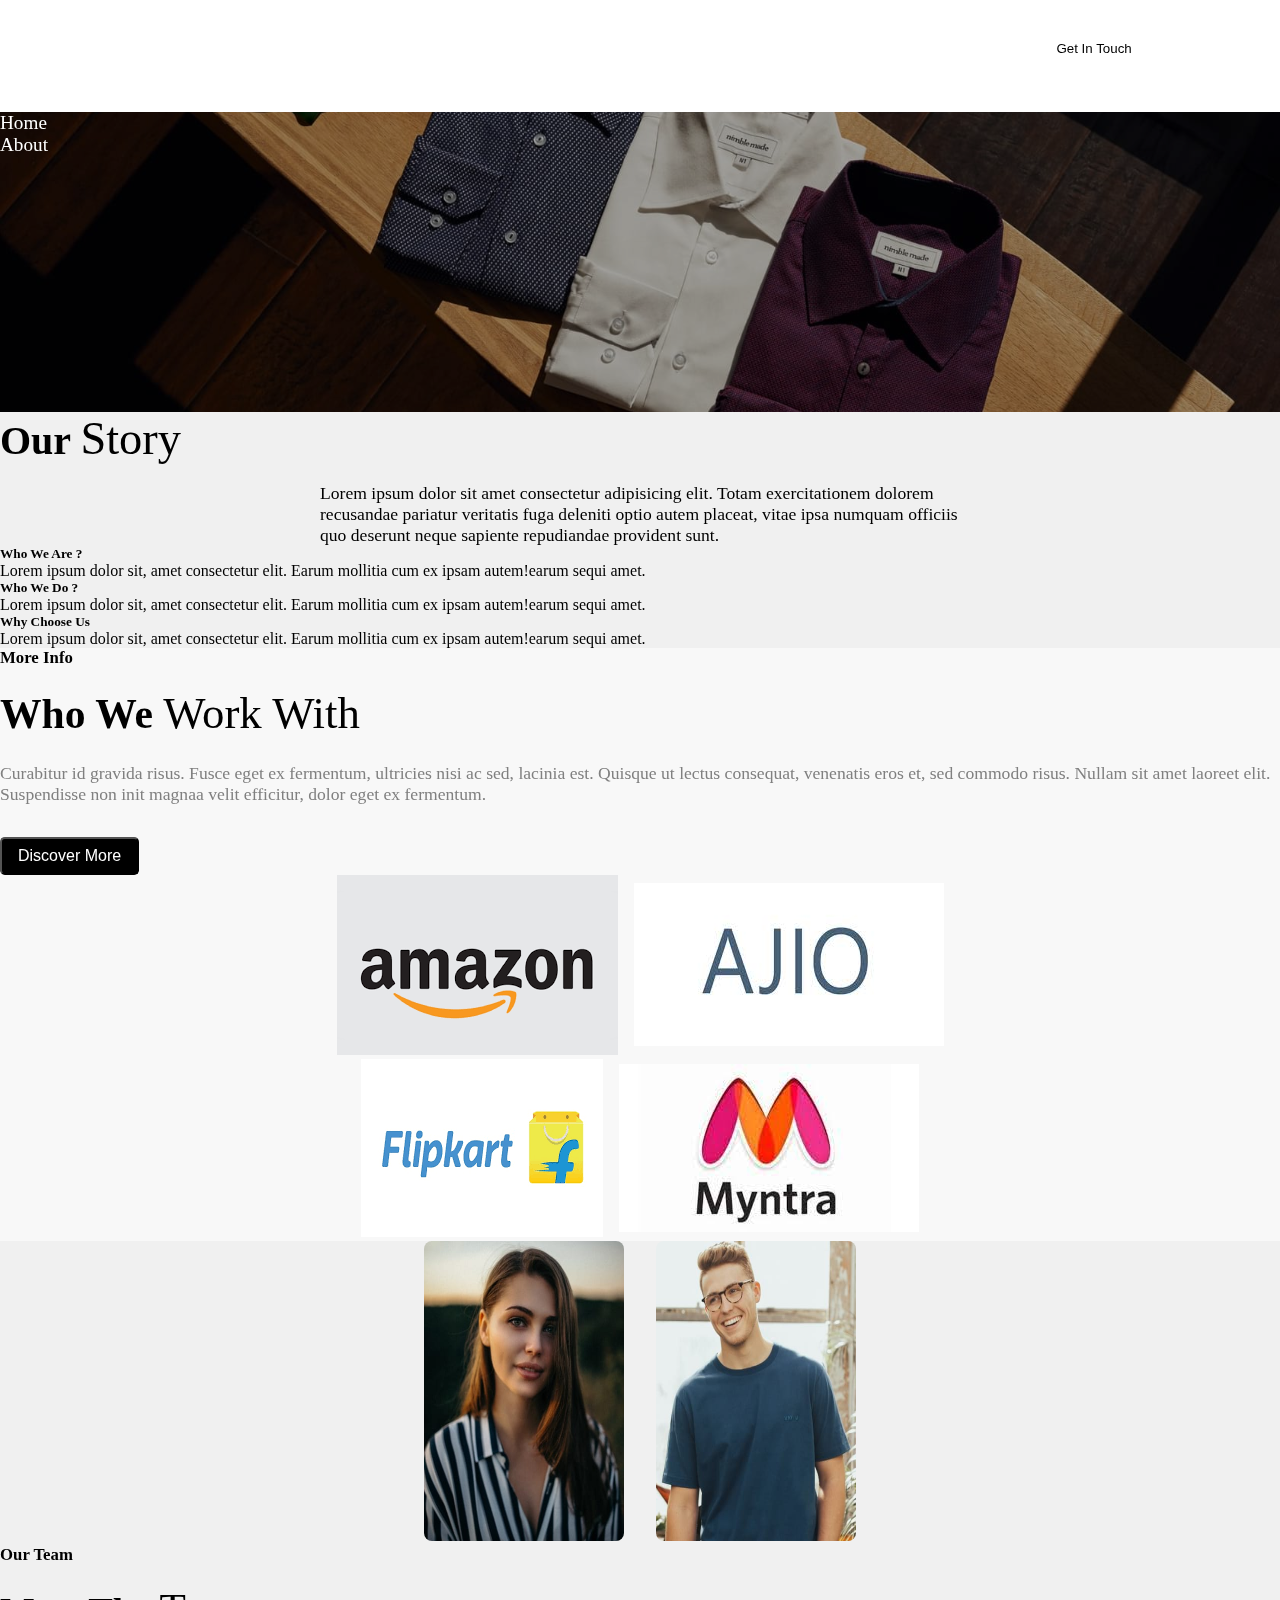
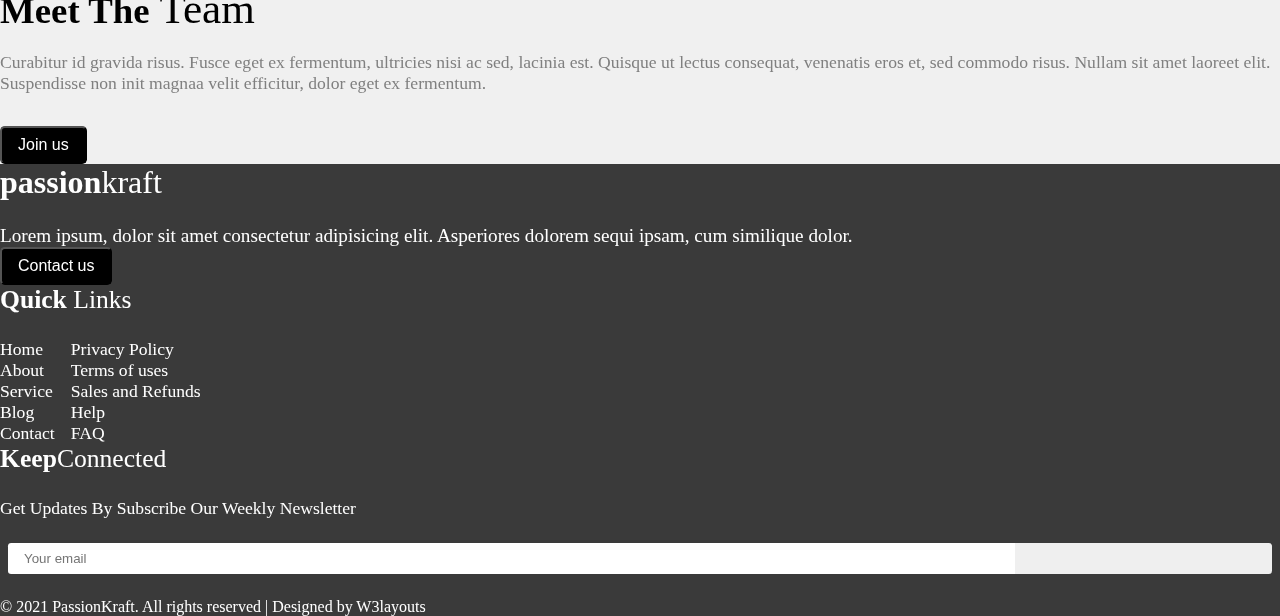
<file: about.html>
<!DOCTYPE html>
<html lang="en">
  <head>
    <meta charset="UTF-8" />
    <meta http-equiv="X-UA-Compatible" content="IE=edge" />
    <meta name="viewport" content="width=device-width, initial-scale=1.0" />
    <title>passionkraft website</title>
    <!-- bootstrap CSS only -->
    <link
      href="https://cdn.jsdelivr.net/npm/bootstrap@5.2.2/dist/css/bootstrap.min.css"
      rel="stylesheet"
      integrity="sha384-Zenh87qX5JnK2Jl0vWa8Ck2rdkQ2Bzep5IDxbcnCeuOxjzrPF/et3URy9Bv1WTRi"
      crossorigin="anonymous"
    />
    <!-- font-awesome cnd only -->
    <link
      rel="stylesheet"
      href="https://cdnjs.cloudflare.com/ajax/libs/font-awesome/6.2.0/css/all.min.css"
      integrity="sha512-xh6O/CkQoPOWDdYTDqeRdPCVd1SpvCA9XXcUnZS2FmJNp1coAFzvtCN9BmamE+4aHK8yyUHUSCcJHgXloTyT2A=="
      crossorigin="anonymous"
      referrerpolicy="no-referrer"
    />
    <!--  google font cnd only -->
    <link rel="preconnect" href="https://fonts.googleapis.com" />
    <link rel="preconnect" href="https://fonts.gstatic.com" crossorigin />
    <link
      href="https://fonts.googleapis.com/css2?family=League+Spartan:wght@100;200;300;400;500;600;700;800&family=Poppins:wght@100;200;300;400;500;600;700&display=swap"
      rel="stylesheet"
    />
    <!--  bx slider css only -->
    <link rel="stylesheet" href="css/jquery.bxslider.css" />
    <!-- ----------------------OwlCarousel css------ -->
    <link rel="stylesheet" href="css/owl.carousel.min.css" />
    <link rel="stylesheet" href="css/owl.theme.default.min.css" />
    <!-- ----------------------swiper  css------ -->
    <link rel="stylesheet" href="css/swiper-bundle.min.css" />
    <!-- -------------css only-------------- -->
    <link rel="stylesheet" href="css/style.css" />
  </head>
  <body>
    <div class="container-fluid header">
      <div class="logo">
        <h3>passion<span>kraft</span></h3>
      </div>
      <nav class="header-nav">
        <ul>
          <li><a href="index.html">Home</a></li>
          <li><a href="#">About</a></li>
          <li><a href="servies.html">Service</a></li>
          <li><a href="blog.html">Blog</a></li>
          <li><a href="contact.html">Contact</a></li>
          <li class="close-btn"><i class="fa-solid fa-xmark"></i></li>
        </ul>
      </nav>
      <div class="right-side">
        <button class="menu-btn"><i class="fa-solid fa-bars"></i></button>
        <i class="fa-solid fa-magnifying-glass" id="seachopen"></i>
        <button class="get-btn">Get In Touch</button>
        <i class="fa-regular fa-moon"></i>
      </div>
    </div>
    <!-- ---------about-landing section------------- -->
    <div class="container-fluid about-landing-section py-5">
      <div class="container">
        <div class="row">
          <div class="col-md-12">
            <div class="about-landing-desp">
              <nav aria-label="breadcrumb">
                <ol class="breadcrumb">
                  <li class="breadcrumb-item"><a href="index.html">Home</a></li>
                  <li class="breadcrumb-item active" aria-current="page">
                    About
                  </li>
                </ol>
              </nav>
            </div>
          </div>
        </div>
      </div>
    </div>
    <!-- ------------------search section------------------------- -->
    <div class="container-fluid search-section">
      <div class="container">
        <div class="row">
          <div class="col-md-12">
            <div class="search-box text-center">
              <input type="text" placeholder="Enter Keyword" />
              <button class="search-btn">
                <i class="fa-solid fa-magnifying-glass"></i>
              </button>
            </div>
            <button class="search-close">
              <i class="fa-solid fa-xmark"></i>
            </button>
          </div>
        </div>
      </div>
    </div>
    <!-- ----------------------our story----------------------------------- -->
    <div class="container-fluid our-stroy-section py-5">
      <div class="container">
        <div class="row">
          <div class="col-md-12 mb-5">
            <div class="our-story text-center">
              <h3>Our <span>Story</span></h3>
              <p>
                Lorem ipsum dolor sit amet consectetur adipisicing elit. Totam
                exercitationem dolorem recusandae pariatur veritatis fuga
                deleniti optio autem placeat, vitae ipsa numquam officiis quo
                deserunt neque sapiente repudiandae provident sunt.
              </p>
            </div>
          </div>
          <div class="col-md-4 mb-3">
            <div class="our-story-desp text-center">
              <h5>Who We Are ?</h5>
              <p>
                Lorem ipsum dolor sit, amet consectetur elit. Earum mollitia cum
                ex ipsam autem!earum sequi amet.
              </p>
            </div>
          </div>
          <div class="col-md-4 mb-3">
            <div class="our-story-desp text-center">
              <h5>Who We Do ?</h5>
              <p>
                Lorem ipsum dolor sit, amet consectetur elit. Earum mollitia cum
                ex ipsam autem!earum sequi amet.
              </p>
            </div>
          </div>
          <div class="col-md-4 mb-3">
            <div class="our-story-desp text-center">
              <h5>Why Choose Us</h5>
              <p>
                Lorem ipsum dolor sit, amet consectetur elit. Earum mollitia cum
                ex ipsam autem!earum sequi amet.
              </p>
            </div>
          </div>
        </div>
      </div>
    </div>
    <!-- ---------------------more info-------------------- -->
    <div class="container-fluid more-info-section py-5">
      <div class="container">
        <div class="row">
          <div class="col-md-6 mb-5">
            <div class="maore-info-desp">
              <h6>More Info</h6>
              <h3>Who We <span>Work With</span></h3>
              <p>
                Curabitur id gravida risus. Fusce eget ex fermentum, ultricies
                nisi ac sed, lacinia est. Quisque ut lectus consequat, venenatis
                eros et, sed commodo risus. Nullam sit amet laoreet elit.
                Suspendisse non init magnaa velit efficitur, dolor eget ex
                fermentum.
              </p>
              <button class="dis-btn">Discover More</button>
            </div>
          </div>
          <div class="col-md-6">
            <div class="company-logo mb-3">
              <div class="amazon">
                <img src="img/company logo/amzon.png" alt="" />
              </div>
              <div class="ajio">
                <img src="img/company logo/ajio.jpg" alt="" />
              </div>
            </div>
            <div class="company-logo">
              <div class="flipkard">
                <img src="img/company logo/flipkart.png" alt="" />
              </div>
              <div class="myntra">
                <img src="img/company logo/myntra.jpg" alt="" />
              </div>
            </div>
          </div>
        </div>
      </div>
    </div>
    <!-- --------------------our teams---------------------------- -->
    <div class="container-fluid our-team-section py-5">
      <div class="container">
        <div class="row">
          <div class="col-md-6">
            <div class="our-team-info">
              <div class="team-mamber">
                <div class="team-img text-center">
                  <img src="img/review/review-img3.jpg" alt="" />
                </div>
                <div class="team-info text-center">
                  <h5>Charlotte Ava</h5>
                  <h6>CEO</h6>
                  <p>
                    Our web design team will spend time with our digital
                    marketing team.
                  </p>
                  <div class="team-icon">
                    <i class="fa-brands fa-facebook"></i>
                    <i class="fa-brands fa-twitter"></i>
                    <i class="fa-brands fa-instagram"></i>
                  </div>
                </div>
              </div>
              <div class="team-mamber">
                <div class="team-img text-center">
                  <img src="img/review/review-img4.jpg" alt="" />
                </div>
                <div class="team-info text-center">
                  <h5>Emma Susan</h5>
                  <h6>Manager</h6>
                  <p>
                    Our web design team will spend time with our digital
                    marketing team.
                  </p>
                  <div class="team-icon">
                    <i class="fa-brands fa-facebook"></i>
                    <i class="fa-brands fa-twitter"></i>
                    <i class="fa-brands fa-instagram"></i>
                  </div>
                </div>
              </div>
            </div>
          </div>
          <div class="col-md-6 mt-5">
            <div class="our-team">
              <h6>Our Team</h6>
              <h3>Meet The<span> Team</span></h3>
              <p>
                Curabitur id gravida risus. Fusce eget ex fermentum, ultricies
                nisi ac sed, lacinia est. Quisque ut lectus consequat, venenatis
                eros et, sed commodo risus. Nullam sit amet laoreet elit.
                Suspendisse non init magnaa velit efficitur, dolor eget ex
                fermentum.
              </p>
              <button class="join-btn">Join us</button>
            </div>
          </div>
        </div>
      </div>
    </div>
    <!-- -----------------footer section------------------------- -->
    <div class="container-fluid footer py-5">
      <div class="container">
        <div class="row">
          <div class="col-md-4 mb-4">
            <div class="footer-contact">
              <h3>passion<span>kraft</span></h3>
              <p>
                Lorem ipsum, dolor sit amet consectetur adipisicing elit.
                Asperiores dolorem sequi ipsam, cum similique dolor.
              </p>
              <button class="contact-btn">Contact us</button>
            </div>
          </div>
          <div class="col-md-4 mb-4">
            <div class="footer-title">
              <h5>Quick <span>Links</span></h5>
            </div>
            <div class="footer-link">
              <div class="page-link">
                <ul>
                  <li>Home</li>
                  <li>About</li>
                  <li>Service</li>
                  <li>Blog</li>
                  <li>Contact</li>
                </ul>
              </div>
              <div class="help-link">
                <ul>
                  <li>Privacy Policy</li>
                  <li>Terms of uses</li>
                  <li>Sales and Refunds</li>
                  <li>Help</li>
                  <li>FAQ</li>
                </ul>
              </div>
            </div>
          </div>
          <div class="col-md-4 mb-4">
            <div class="footer-feedback">
              <h5>Keep<span>Connected</span></h5>
              <p>Get Updates By Subscribe Our Weekly Newsletter</p>
              <div class="input-feed">
                <input type="text" placeholder="Your email" />
                <button class="send-btn">
                  <i class="fa-regular fa-paper-plane"></i>
                </button>
              </div>
              <div class="footer-icon">
                <i class="fa-brands fa-facebook"></i>
                <i class="fa-brands fa-twitter"></i>
                <i class="fa-brands fa-instagram"></i>
                <i class="fa-brands fa-linkedin-in"></i>
                <i class="fa-brands fa-google-plus-g"></i>
                <i class="fa-brands fa-pinterest-p"></i>
              </div>
            </div>
          </div>
          <div class="col-md-12 mt-5">
            <div class="copy-write">
              <p class="text-center">
                © 2021 PassionKraft. All rights reserved |
                <span>Designed by W3layouts</span>
              </p>
            </div>
          </div>
        </div>
      </div>
    </div>

    <!-- bootstrap JavaScript  -->
    <script
      src="https://cdn.jsdelivr.net/npm/bootstrap@5.2.2/dist/js/bootstrap.bundle.min.js"
      integrity="sha384-OERcA2EqjJCMA+/3y+gxIOqMEjwtxJY7qPCqsdltbNJuaOe923+mo//f6V8Qbsw3"
      crossorigin="anonymous"
    ></script>
    <!--jQuery CDN   -->
    <script
      src="https://code.jquery.com/jquery-3.6.1.min.js"
      integrity="sha256-o88AwQnZB+VDvE9tvIXrMQaPlFFSUTR+nldQm1LuPXQ="
      crossorigin="anonymous"
    ></script>
    <!--  bx slider js only -->
    <script src="js/jquery.bxslider.js"></script>
    <!-- ----------------------OwlCarousel js------ -->
    <script src="js/owl.carousel.min.js"></script>
    <!-- ----------------------swiper  js------ -->
    <script src="js/swiper-bundle.min.js"></script>
    <script>
      // //  bx slider
      // $(document).ready(function () {
      //   $(".slider").bxSlider();
      // });
      // //-OwlCarousel card product
      // $(".owl-carousel").owlCarousel({
      //   loop: true,
      //   margin: 10,
      //   responsive: {
      //     0: {
      //       items: 1,
      //     },
      //     1000: {
      //       items: 3,
      //     },
      //   },
      // });
      // //swiper
      // const swiper = new Swiper(".swiper", {
      //   pagination: {
      //     el: ".swiper-pagination",
      //   },
      //   navigation: {
      //     nextEl: ".swiper-button-next",
      //     prevEl: ".swiper-button-prev",
      //   },
      //   scrollbar: {
      //     el: ".swiper-scrollbar",
      //   },
      // });

      let nav = document.querySelector(".header-nav");
      let menuBtn = document.querySelector(".menu-btn");
      let closeBtn = document.querySelector(".close-btn");
      menuBtn.addEventListener("click", () => {
        nav.classList.add("open");
      });
      closeBtn.addEventListener("click", () => {
        nav.classList.remove("open");
      });
      //scroll header
      let header = document.querySelector(".header");
      window.addEventListener("scroll", () => {
        if (document.documentElement.scrollTop >= 100) {
          header.classList.add("stick-header");
        } else {
          header.classList.remove("stick-header");
        }
      });
      //search input box
      let searchSeaction = document.querySelector(".search-section");
      let searchOpen = document.querySelector("#seachopen");
      let searchCloseBtn = document.querySelector(".search-close");

      searchOpen.addEventListener("click", () => {
        searchSeaction.classList.add("open-serach");
      });
      searchCloseBtn.addEventListener("click", () => {
        searchSeaction.classList.remove("open-serach");
      });
      // // -------------count-up-me -------------
      // const counters = document.querySelectorAll(".counter");
      // // Main function
      // for (let n of counters) {
      //   const updateCount = () => {
      //     const target = +n.getAttribute("data-target");
      //     const count = +n.innerText;
      //     const speed = 5000; // change animation speed here
      //     const inc = target / speed;
      //     if (count < target) {
      //       n.innerText = Math.ceil(count + inc);
      //       setTimeout(updateCount, 1);
      //     } else {
      //       n.innerText = target;
      //     }
      //   };
      //   updateCount();
      // }
    </script>
  </body>
</html>
</file>
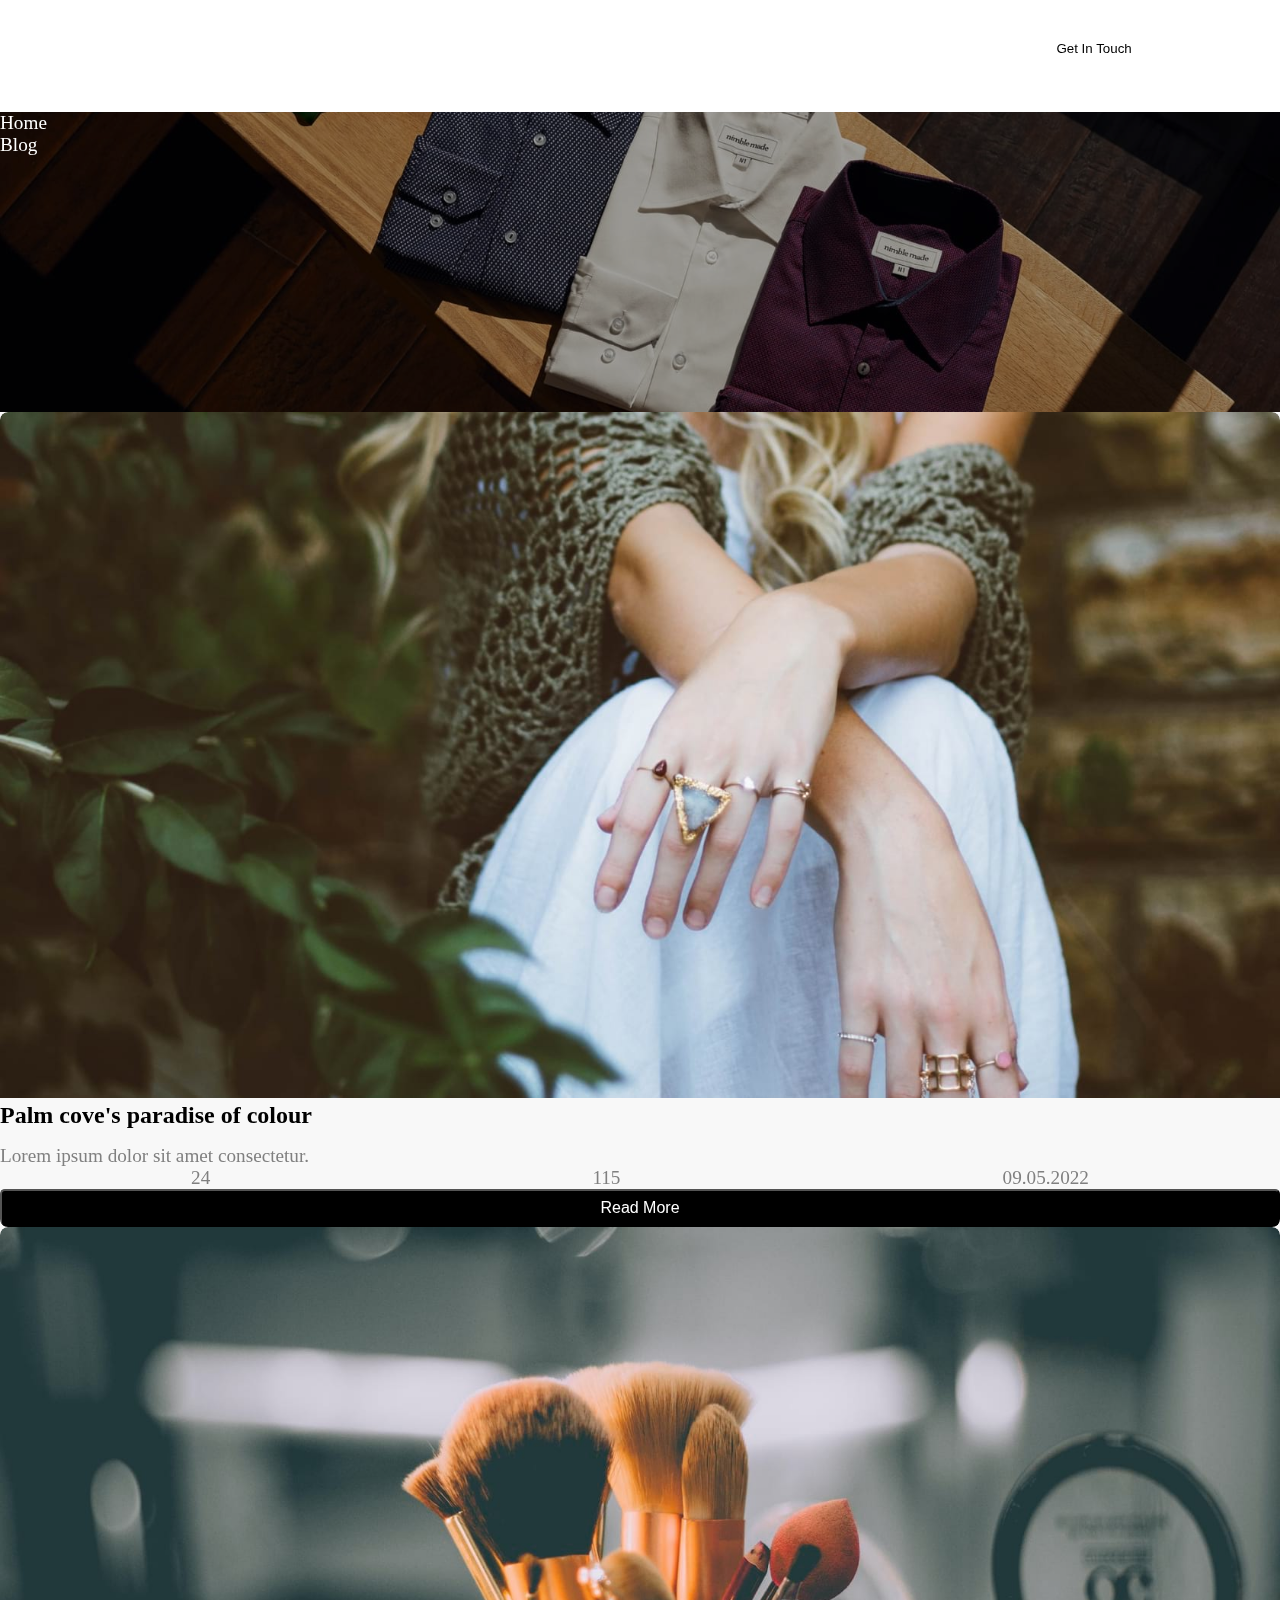
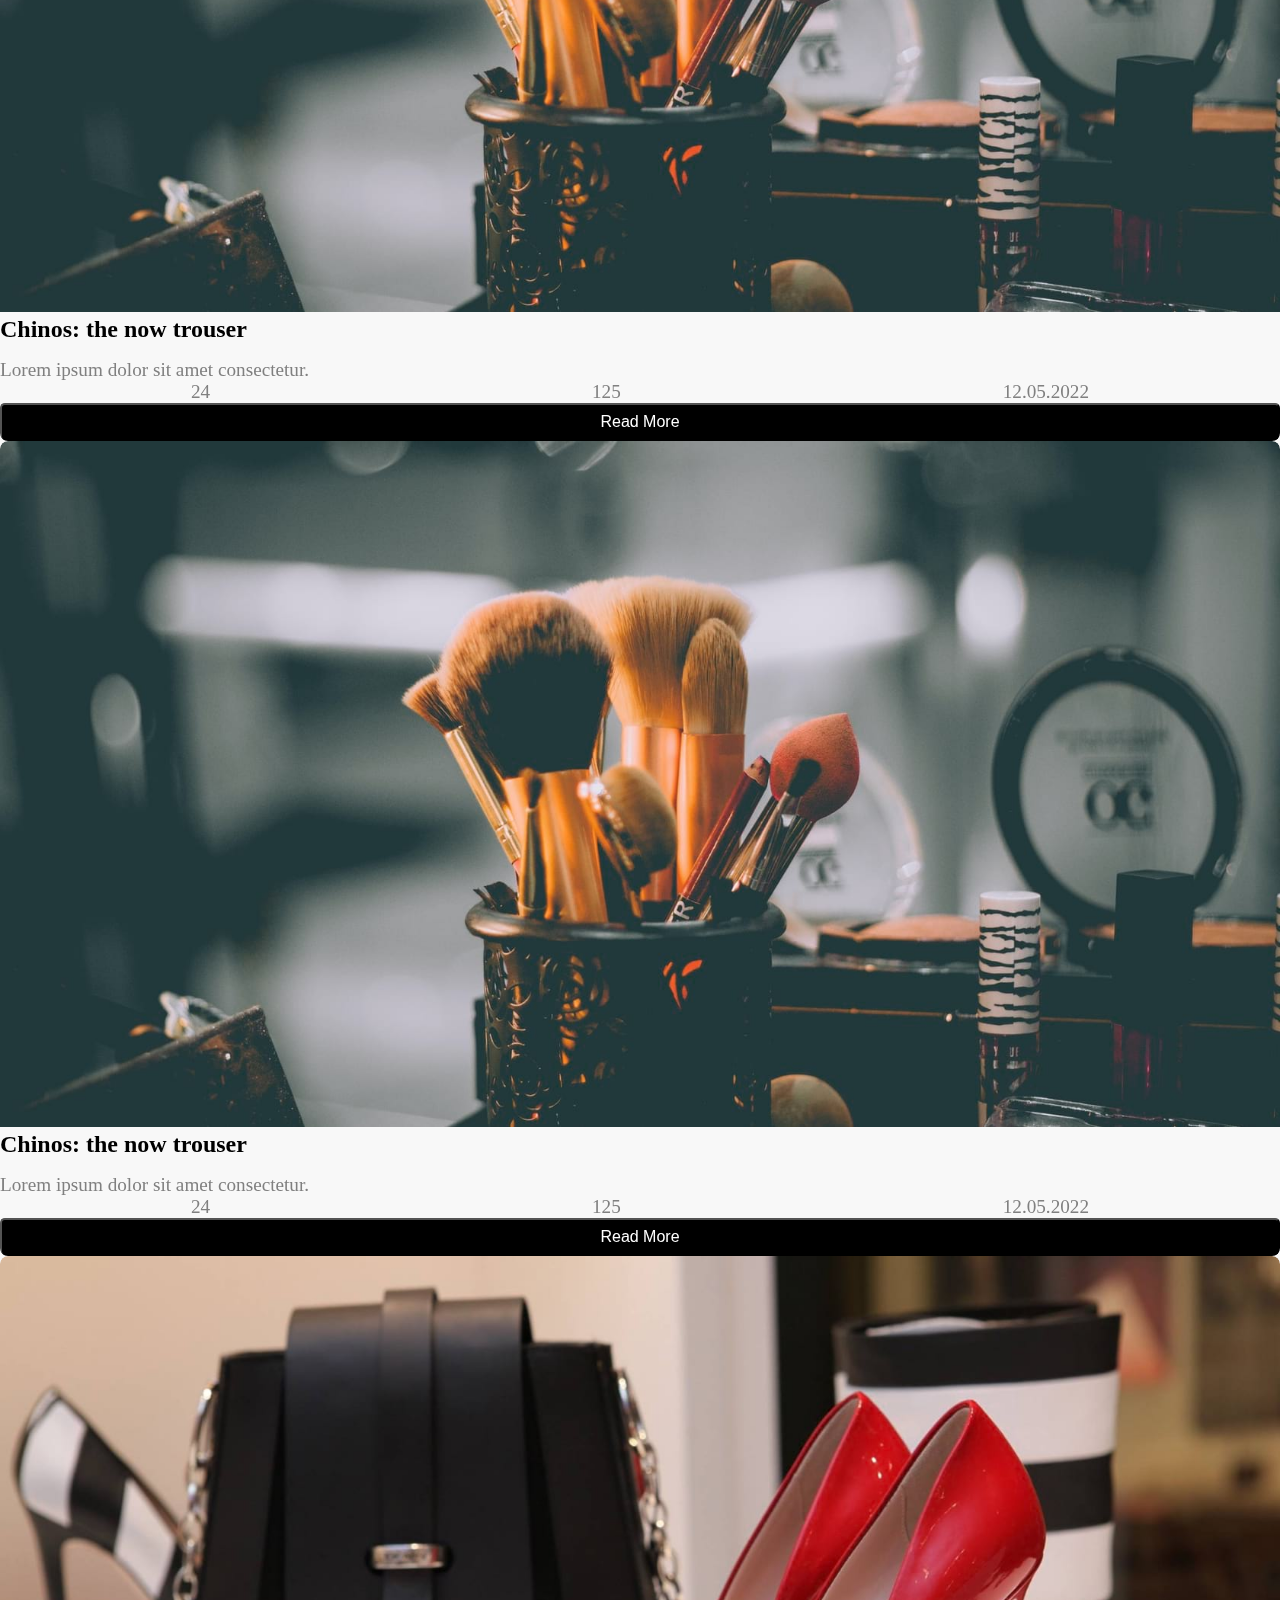
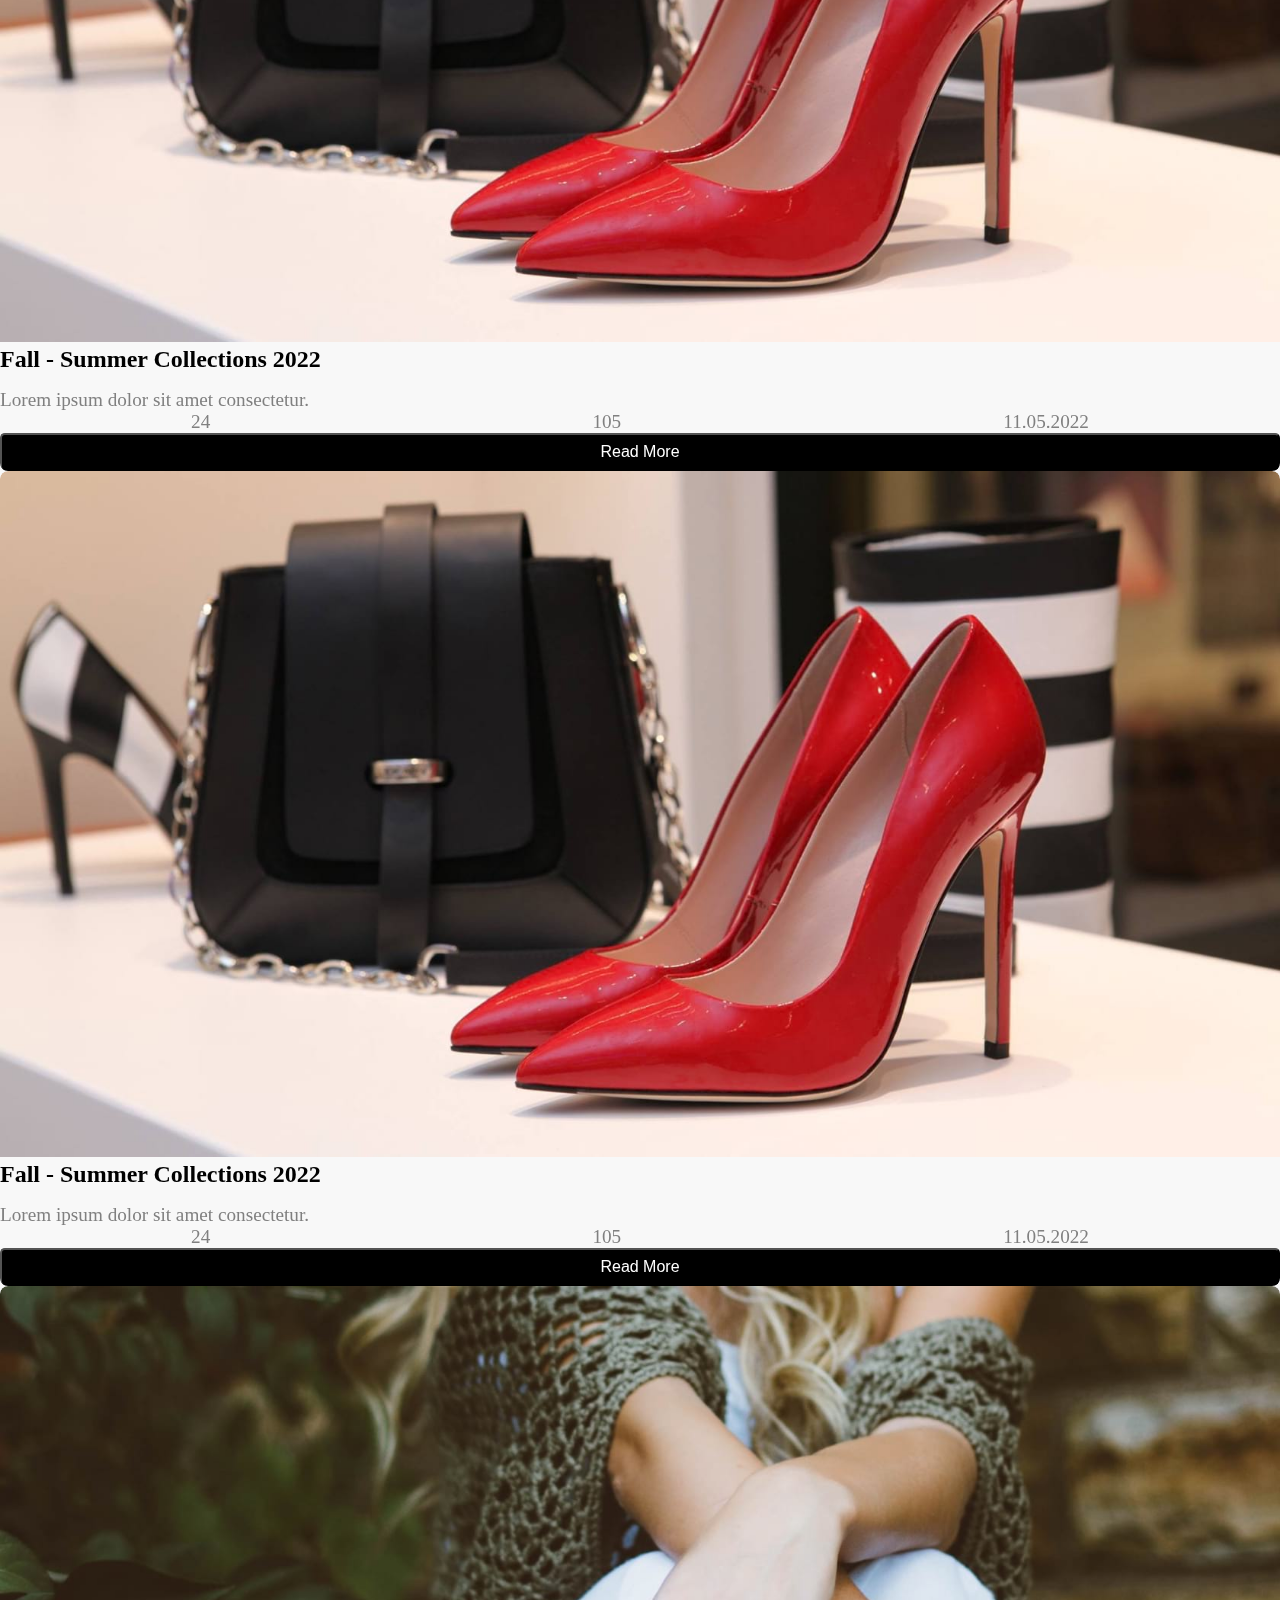
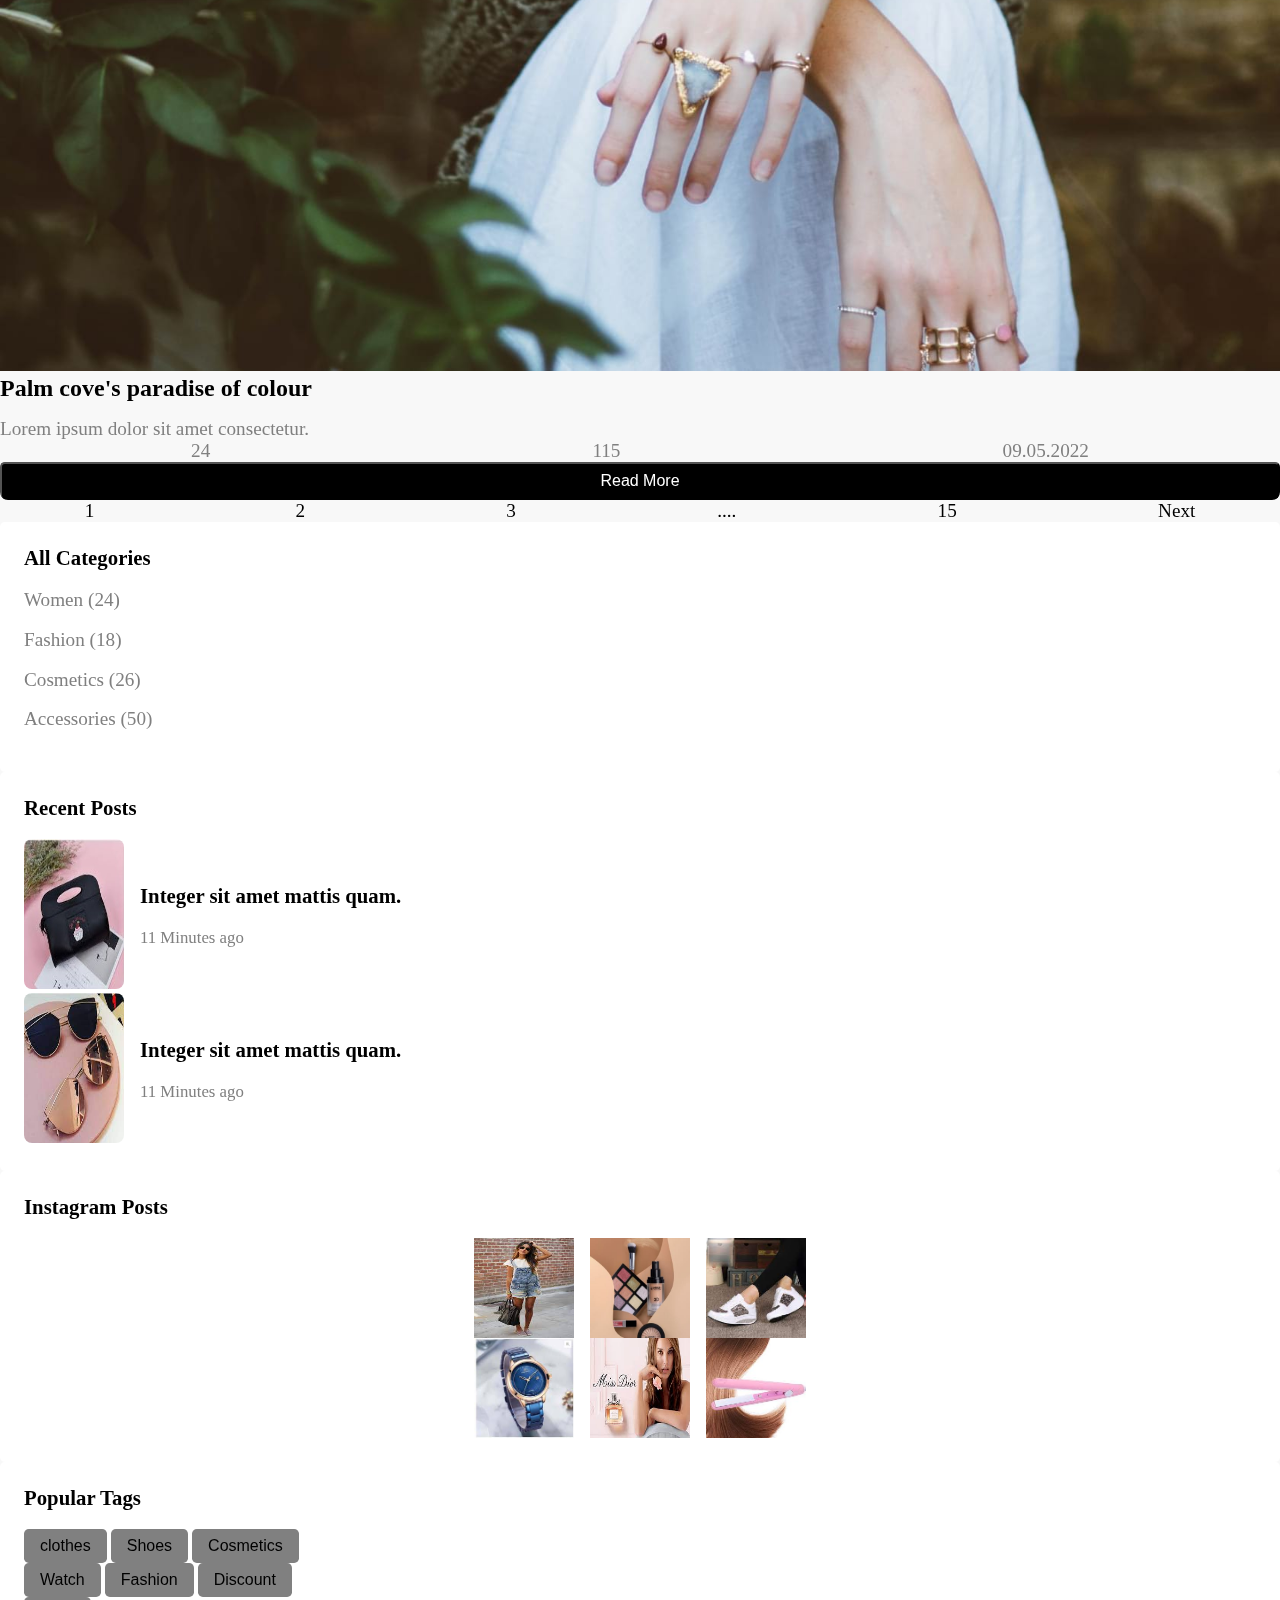
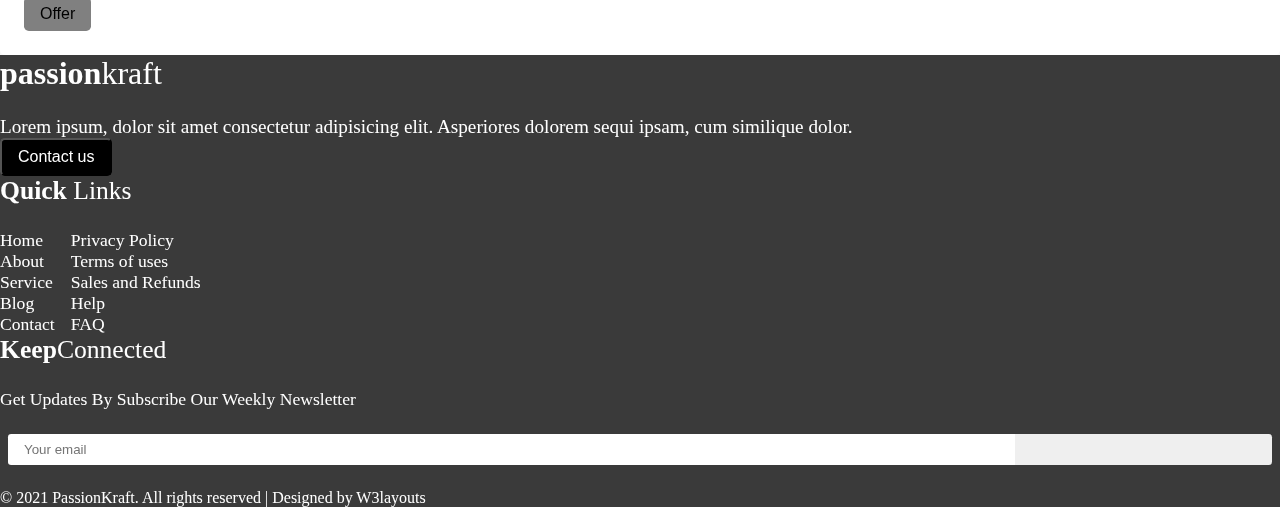
<file: blog.html>
<!DOCTYPE html>
<html lang="en">
  <head>
    <meta charset="UTF-8" />
    <meta http-equiv="X-UA-Compatible" content="IE=edge" />
    <meta name="viewport" content="width=device-width, initial-scale=1.0" />
    <title>passionkraft website</title>
    <!-- bootstrap CSS only -->
    <link
      href="https://cdn.jsdelivr.net/npm/bootstrap@5.2.2/dist/css/bootstrap.min.css"
      rel="stylesheet"
      integrity="sha384-Zenh87qX5JnK2Jl0vWa8Ck2rdkQ2Bzep5IDxbcnCeuOxjzrPF/et3URy9Bv1WTRi"
      crossorigin="anonymous"
    />
    <!-- font-awesome cnd only -->
    <link
      rel="stylesheet"
      href="https://cdnjs.cloudflare.com/ajax/libs/font-awesome/6.2.0/css/all.min.css"
      integrity="sha512-xh6O/CkQoPOWDdYTDqeRdPCVd1SpvCA9XXcUnZS2FmJNp1coAFzvtCN9BmamE+4aHK8yyUHUSCcJHgXloTyT2A=="
      crossorigin="anonymous"
      referrerpolicy="no-referrer"
    />
    <!--  google font cnd only -->
    <link rel="preconnect" href="https://fonts.googleapis.com" />
    <link rel="preconnect" href="https://fonts.gstatic.com" crossorigin />
    <link
      href="https://fonts.googleapis.com/css2?family=League+Spartan:wght@100;200;300;400;500;600;700;800&family=Poppins:wght@100;200;300;400;500;600;700&display=swap"
      rel="stylesheet"
    />
    <!--  bx slider css only -->
    <link rel="stylesheet" href="css/jquery.bxslider.css" />
    <!-- ----------------------OwlCarousel css------ -->
    <link rel="stylesheet" href="css/owl.carousel.min.css" />
    <link rel="stylesheet" href="css/owl.theme.default.min.css" />
    <!-- ----------------------swiper  css------ -->
    <link rel="stylesheet" href="css/swiper-bundle.min.css" />
    <!-- -------------css only-------------- -->
    <link rel="stylesheet" href="css/style.css" />
  </head>
  <body>
    <div class="container-fluid header">
      <div class="logo">
        <h3>passion<span>kraft</span></h3>
      </div>
      <nav class="header-nav">
        <ul>
          <li><a href="index.html">Home</a></li>
          <li><a href="about.html">About</a></li>
          <li><a href="servies.html">Service</a></li>
          <li><a href="#">Blog</a></li>
          <li><a href="contact.html">Contact</a></li>
          <li class="close-btn"><i class="fa-solid fa-xmark"></i></li>
        </ul>
      </nav>
      <div class="right-side">
        <button class="menu-btn"><i class="fa-solid fa-bars"></i></button>
        <i class="fa-solid fa-magnifying-glass" id="seachopen"></i>
        <button class="get-btn">Get In Touch</button>
        <i class="fa-regular fa-moon"></i>
      </div>
    </div>
    <!-- ---------about-landing section------------- -->
    <div class="container-fluid blog-landing-section py-5">
      <div class="container">
        <div class="row">
          <div class="col-md-12">
            <div class="blog-landing-desp">
              <nav aria-label="breadcrumb">
                <ol class="breadcrumb">
                  <li class="breadcrumb-item"><a href="index.html">Home</a></li>
                  <li class="breadcrumb-item active" aria-current="page">
                    Blog
                  </li>
                </ol>
              </nav>
            </div>
          </div>
        </div>
      </div>
    </div>
    <!-- ------------------search section------------------------- -->
    <div class="container-fluid search-section">
      <div class="container">
        <div class="row">
          <div class="col-md-12">
            <div class="search-box text-center">
              <input type="text" placeholder="Enter Keyword" />
              <button class="search-btn">
                <i class="fa-solid fa-magnifying-glass"></i>
              </button>
            </div>
            <button class="search-close">
              <i class="fa-solid fa-xmark"></i>
            </button>
          </div>
        </div>
      </div>
    </div>
    <!-- ----------------------blog-section----------------------- -->
    <div class="container-fluid blog-section py-5">
      <div class="container">
        <div class="row">
          <div class="col-md-8">
            <div class="blog">
              <div class="row">
                <div class="col-md-6 mb-5">
                  <div class="card">
                    <div class="card-head">
                      <img src="img/landing-img1.jpg" alt="" />
                    </div>
                    <div class="card-body">
                      <h6>Palm cove's paradise of colour</h6>
                      <p>Lorem ipsum dolor sit amet consectetur.</p>
                      <div class="card-icon">
                        <p>
                          <span><i class="fa-solid fa-heart"></i> 24</span>
                        </p>
                        <p>
                          <span><i class="fa-regular fa-eye"></i></span> 115
                        </p>
                        <p>
                          <span><i class="fa-solid fa-calendar-days"></i></span>
                          09.05.2022
                        </p>
                      </div>
                      <button class="read-btn">Read More</button>
                    </div>
                  </div>
                </div>
                <div class="col-md-6 mb-5">
                  <div class="card">
                    <div class="card-head">
                      <img src="img/landing-img2.jpg" alt="" />
                    </div>
                    <div class="card-body">
                      <h6>Chinos: the now trouser</h6>
                      <p>Lorem ipsum dolor sit amet consectetur.</p>
                      <div class="card-icon">
                        <p>
                          <span><i class="fa-solid fa-heart"></i> 24</span>
                        </p>
                        <p>
                          <span><i class="fa-regular fa-eye"></i></span> 125
                        </p>
                        <p>
                          <span><i class="fa-solid fa-calendar-days"></i></span>
                          12.05.2022
                        </p>
                      </div>
                      <button class="read-btn">Read More</button>
                    </div>
                  </div>
                </div>
              </div>
              <div class="row">
                <div class="col-md-6 mb-5">
                  <div class="card">
                    <div class="card-head">
                      <img src="img/landing-img2.jpg" alt="" />
                    </div>
                    <div class="card-body">
                      <h6>Chinos: the now trouser</h6>
                      <p>Lorem ipsum dolor sit amet consectetur.</p>
                      <div class="card-icon">
                        <p>
                          <span><i class="fa-solid fa-heart"></i> 24</span>
                        </p>
                        <p>
                          <span><i class="fa-regular fa-eye"></i></span> 125
                        </p>
                        <p>
                          <span><i class="fa-solid fa-calendar-days"></i></span>
                          12.05.2022
                        </p>
                      </div>
                      <button class="read-btn">Read More</button>
                    </div>
                  </div>
                </div>
                <div class="col-md-6 mb-5">
                  <div class="card">
                    <div class="card-head">
                      <img src="img/landing-img3.jpg" alt="" />
                    </div>
                    <div class="card-body">
                      <h6>Fall - Summer Collections 2022</h6>
                      <p>Lorem ipsum dolor sit amet consectetur.</p>
                      <div class="card-icon">
                        <p>
                          <span><i class="fa-solid fa-heart"></i> 24</span>
                        </p>
                        <p>
                          <span><i class="fa-regular fa-eye"></i></span> 105
                        </p>
                        <p>
                          <span><i class="fa-solid fa-calendar-days"></i></span>
                          11.05.2022
                        </p>
                      </div>
                      <button class="read-btn">Read More</button>
                    </div>
                  </div>
                </div>
              </div>
              <div class="row">
                <div class="col-md-6 mb-5">
                  <div class="card">
                    <div class="card-head">
                      <img src="img/landing-img3.jpg" alt="" />
                    </div>
                    <div class="card-body">
                      <h6>Fall - Summer Collections 2022</h6>
                      <p>Lorem ipsum dolor sit amet consectetur.</p>
                      <div class="card-icon">
                        <p>
                          <span><i class="fa-solid fa-heart"></i> 24</span>
                        </p>
                        <p>
                          <span><i class="fa-regular fa-eye"></i></span> 105
                        </p>
                        <p>
                          <span><i class="fa-solid fa-calendar-days"></i></span>
                          11.05.2022
                        </p>
                      </div>
                      <button class="read-btn">Read More</button>
                    </div>
                  </div>
                </div>
                <div class="col-md-6 mb-5">
                  <div class="card">
                    <div class="card-head">
                      <img src="img/landing-img1.jpg" alt="" />
                    </div>
                    <div class="card-body">
                      <h6>Palm cove's paradise of colour</h6>
                      <p>Lorem ipsum dolor sit amet consectetur.</p>
                      <div class="card-icon">
                        <p>
                          <span><i class="fa-solid fa-heart"></i> 24</span>
                        </p>
                        <p>
                          <span><i class="fa-regular fa-eye"></i></span> 115
                        </p>
                        <p>
                          <span><i class="fa-solid fa-calendar-days"></i></span>
                          09.05.2022
                        </p>
                      </div>
                      <button class="read-btn">Read More</button>
                    </div>
                  </div>
                </div>
                <div class="col-md-12">
                  <nav aria-label="Page navigation example">
                    <ul class="pagination justify-content-center">
                      <li class="page-item">
                        <a class="page-link" href="#">1</a>
                      </li>
                      <li class="page-item">
                        <a class="page-link" href="#">2</a>
                      </li>
                      <li class="page-item">
                        <a class="page-link" href="#">3</a>
                      </li>
                      <li class="page-item">
                        <a class="page-link" href="#">....</a>
                      </li>
                      <li class="page-item">
                        <a class="page-link" href="#">15</a>
                      </li>
                      <li class="page-item">
                        <a class="page-link" href="#">Next </a>
                      </li>
                    </ul>
                  </nav>
                </div>
              </div>
            </div>
          </div>
          <div class="col-md-4">
            <div class="all-categories mb-4">
              <h6>All Categories</h6>
              <ul>
                <li>Women <span> (24)</span></li>
                <li>Fashion <span> (18)</span></li>
                <li>Cosmetics <span> (26)</span></li>
                <li>Accessories <span> (50)</span></li>
              </ul>
            </div>
            <div class="recent-post mb-4">
              <h6>Recent Posts</h6>
              <div class="recent-blog mb-4">
                <div class="recent-blog-img">
                  <img src="img/product-img1.jpg" alt="" />
                </div>
                <div class="recent-blog-desp">
                  <h6 class="mb-0">Integer sit amet mattis quam.</h6>
                  <p>11 Minutes ago</p>
                </div>
              </div>
              <div class="recent-blog">
                <div class="recent-blog-img">
                  <img src="img/product-img2.jpg" alt="" />
                </div>
                <div class="recent-blog-desp">
                  <h6 class="mb-0">Integer sit amet mattis quam.</h6>
                  <p>11 Minutes ago</p>
                </div>
              </div>
            </div>
            <div class="instragram-post mb-4">
              <h6>Instagram Posts</h6>
              <div class="instagram-img mb-3">
                <img src="img/about/about1.jpg" alt="" />
                <img src="img/about/about-desp-3.jpg" alt="" />
                <img src="img/about/about-desp-2.jpg" alt="" />
              </div>
              <div class="instagram-img">
                <img src="img/about/about-desp-1.jpg" alt="" />
                <img src="img/product-img3.jpg" alt="" />
                <img src="img/product-img5.jpg" alt="" />
              </div>
            </div>
            <div class="popular-tag">
              <h6>Popular Tags</h6>
              <div class="tag-cloud-desp mb-2">
                <button class="tag-btn">clothes</button>
                <button class="tag-btn">Shoes</button>
                <button class="tag-btn">Cosmetics</button>
              </div>
              <div class="tag-cloud-desp mb-2">
                <button class="tag-btn">Watch</button>
                <button class="tag-btn">Fashion</button>
                <button class="tag-btn">Discount</button>
              </div>
              <button class="tag-btn">Offer</button>
            </div>
          </div>
        </div>
      </div>
    </div>
    <!-- -----------------footer section------------------------- -->
    <div class="container-fluid footer py-5">
      <div class="container">
        <div class="row">
          <div class="col-md-4 mb-4">
            <div class="footer-contact">
              <h3>passion<span>kraft</span></h3>
              <p>
                Lorem ipsum, dolor sit amet consectetur adipisicing elit.
                Asperiores dolorem sequi ipsam, cum similique dolor.
              </p>
              <button class="contact-btn">Contact us</button>
            </div>
          </div>
          <div class="col-md-4 mb-4">
            <div class="footer-title">
              <h5>Quick <span>Links</span></h5>
            </div>
            <div class="footer-link">
              <div class="page-link">
                <ul>
                  <li>Home</li>
                  <li>About</li>
                  <li>Service</li>
                  <li>Blog</li>
                  <li>Contact</li>
                </ul>
              </div>
              <div class="help-link">
                <ul>
                  <li>Privacy Policy</li>
                  <li>Terms of uses</li>
                  <li>Sales and Refunds</li>
                  <li>Help</li>
                  <li>FAQ</li>
                </ul>
              </div>
            </div>
          </div>
          <div class="col-md-4 mb-4">
            <div class="footer-feedback">
              <h5>Keep<span>Connected</span></h5>
              <p>Get Updates By Subscribe Our Weekly Newsletter</p>
              <div class="input-feed">
                <input type="text" placeholder="Your email" />
                <button class="send-btn">
                  <i class="fa-regular fa-paper-plane"></i>
                </button>
              </div>
              <div class="footer-icon">
                <i class="fa-brands fa-facebook"></i>
                <i class="fa-brands fa-twitter"></i>
                <i class="fa-brands fa-instagram"></i>
                <i class="fa-brands fa-linkedin-in"></i>
                <i class="fa-brands fa-google-plus-g"></i>
                <i class="fa-brands fa-pinterest-p"></i>
              </div>
            </div>
          </div>
          <div class="col-md-12 mt-5">
            <div class="copy-write">
              <p class="text-center">
                © 2021 PassionKraft. All rights reserved |
                <span>Designed by W3layouts</span>
              </p>
            </div>
          </div>
        </div>
      </div>
    </div>

    <!-- bootstrap JavaScript  -->
    <script
      src="https://cdn.jsdelivr.net/npm/bootstrap@5.2.2/dist/js/bootstrap.bundle.min.js"
      integrity="sha384-OERcA2EqjJCMA+/3y+gxIOqMEjwtxJY7qPCqsdltbNJuaOe923+mo//f6V8Qbsw3"
      crossorigin="anonymous"
    ></script>
    <!--jQuery CDN   -->
    <script
      src="https://code.jquery.com/jquery-3.6.1.min.js"
      integrity="sha256-o88AwQnZB+VDvE9tvIXrMQaPlFFSUTR+nldQm1LuPXQ="
      crossorigin="anonymous"
    ></script>
    <!--  bx slider js only -->
    <script src="js/jquery.bxslider.js"></script>
    <!-- ----------------------OwlCarousel js------ -->
    <script src="js/owl.carousel.min.js"></script>
    <!-- ----------------------swiper  js------ -->
    <script src="js/swiper-bundle.min.js"></script>
    <script>
      // //  bx slider
      // $(document).ready(function () {
      //   $(".slider").bxSlider();
      // });
      // //-OwlCarousel card product
      // $(".owl-carousel").owlCarousel({
      //   loop: true,
      //   margin: 10,
      //   responsive: {
      //     0: {
      //       items: 1,
      //     },
      //     1000: {
      //       items: 3,
      //     },
      //   },
      // });
      // //swiper
      // const swiper = new Swiper(".swiper", {
      //   pagination: {
      //     el: ".swiper-pagination",
      //   },
      //   navigation: {
      //     nextEl: ".swiper-button-next",
      //     prevEl: ".swiper-button-prev",
      //   },
      //   scrollbar: {
      //     el: ".swiper-scrollbar",
      //   },
      // });

      let nav = document.querySelector(".header-nav");
      let menuBtn = document.querySelector(".menu-btn");
      let closeBtn = document.querySelector(".close-btn");
      menuBtn.addEventListener("click", () => {
        nav.classList.add("open");
      });
      closeBtn.addEventListener("click", () => {
        nav.classList.remove("open");
      });
      //scroll header
      let header = document.querySelector(".header");
      window.addEventListener("scroll", () => {
        if (document.documentElement.scrollTop >= 100) {
          header.classList.add("stick-header");
        } else {
          header.classList.remove("stick-header");
        }
      });
      //search input box
      let searchSeaction = document.querySelector(".search-section");
      let searchOpen = document.querySelector("#seachopen");
      let searchCloseBtn = document.querySelector(".search-close");

      searchOpen.addEventListener("click", () => {
        searchSeaction.classList.add("open-serach");
      });
      searchCloseBtn.addEventListener("click", () => {
        searchSeaction.classList.remove("open-serach");
      });
      // // -------------count-up-me -------------
      // const counters = document.querySelectorAll(".counter");
      // // Main function
      // for (let n of counters) {
      //   const updateCount = () => {
      //     const target = +n.getAttribute("data-target");
      //     const count = +n.innerText;
      //     const speed = 5000; // change animation speed here
      //     const inc = target / speed;
      //     if (count < target) {
      //       n.innerText = Math.ceil(count + inc);
      //       setTimeout(updateCount, 1);
      //     } else {
      //       n.innerText = target;
      //     }
      //   };
      //   updateCount();
      // }
    </script>
  </body>
</html>
</file>
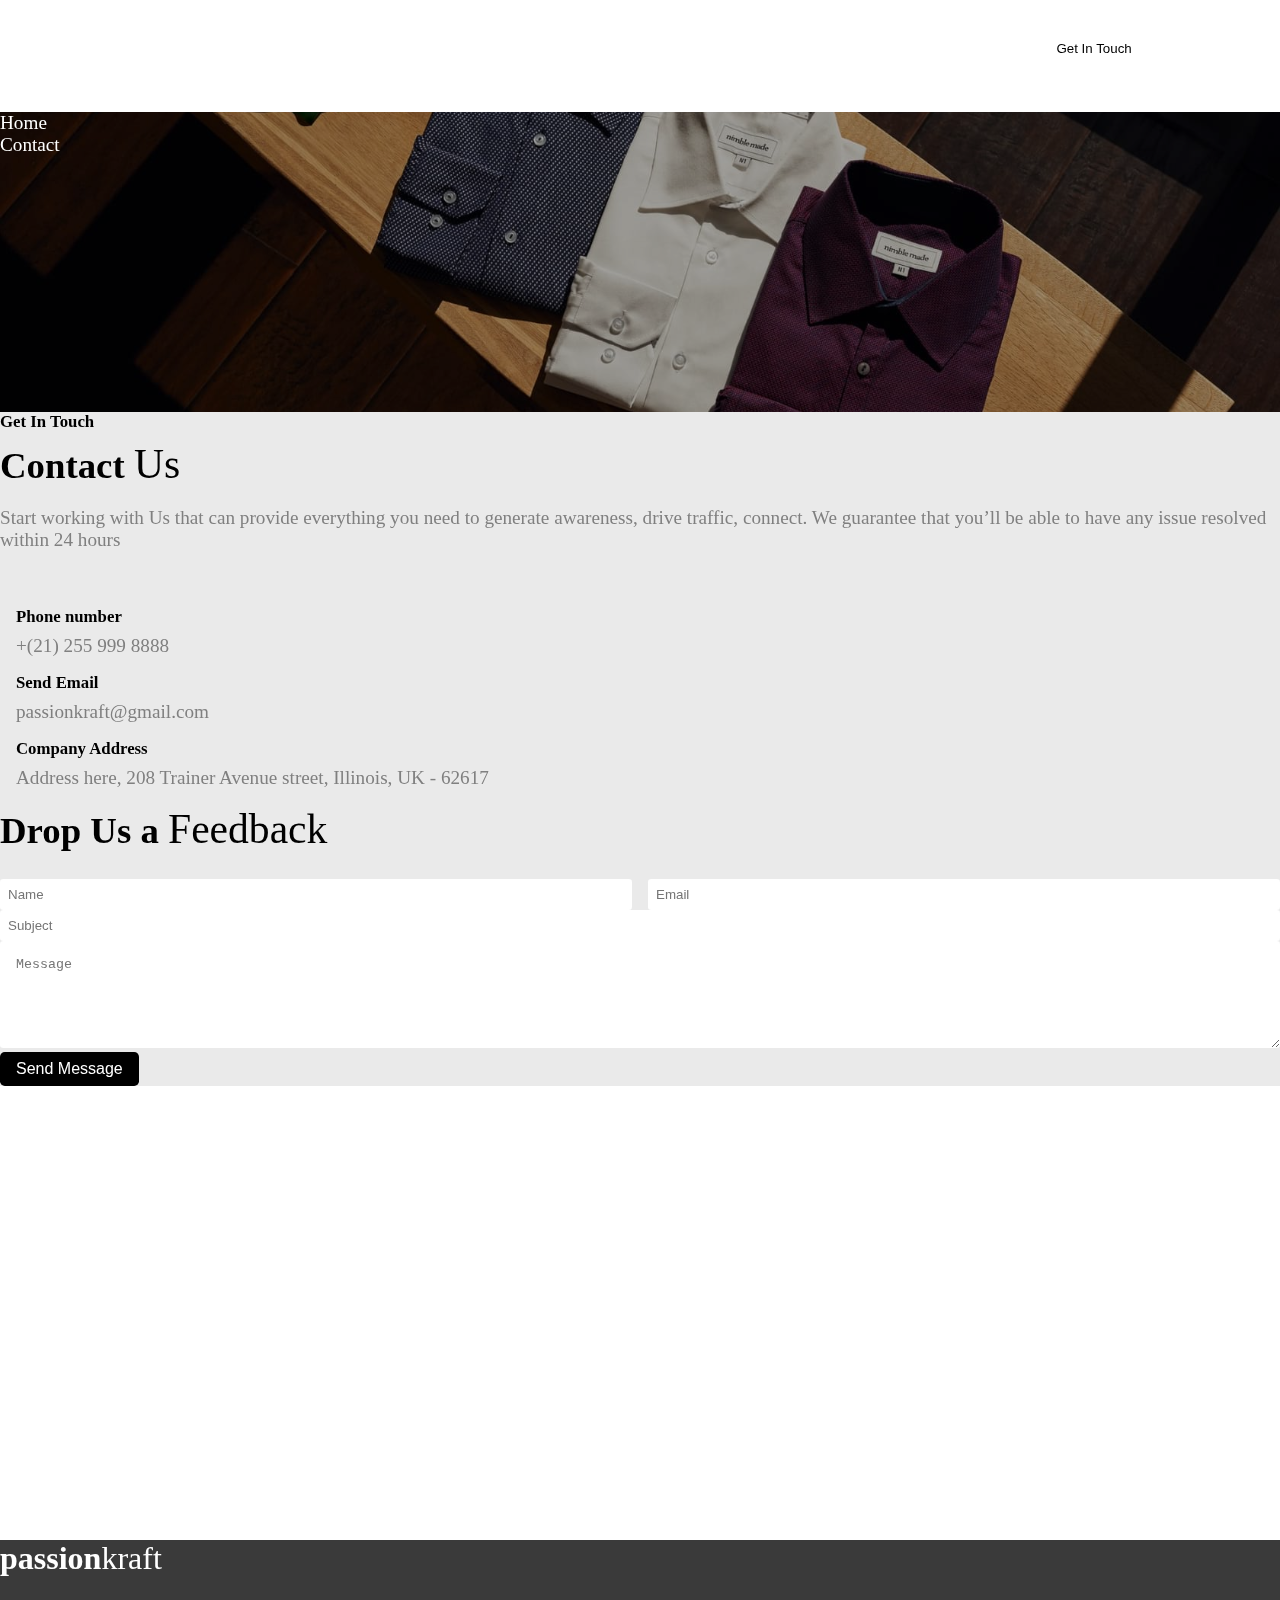
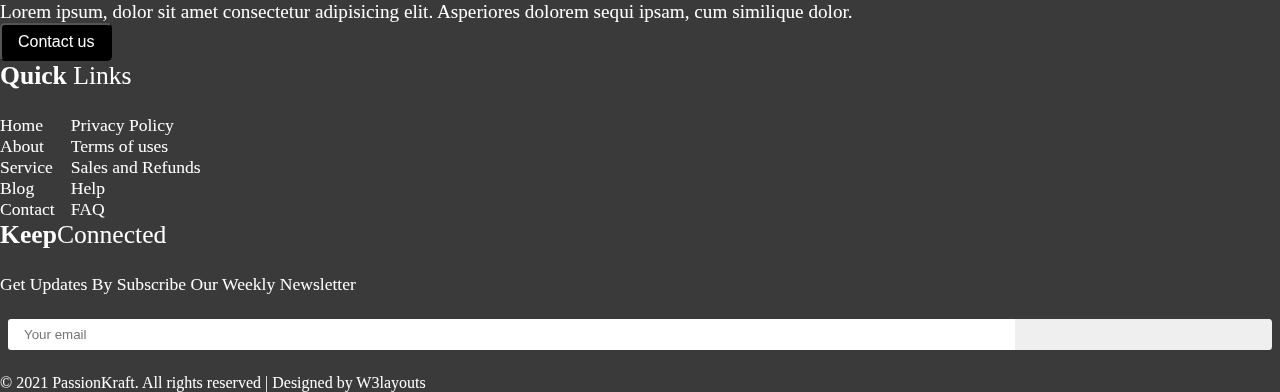
<file: contact.html>
<!DOCTYPE html>
<html lang="en">
  <head>
    <meta charset="UTF-8" />
    <meta http-equiv="X-UA-Compatible" content="IE=edge" />
    <meta name="viewport" content="width=device-width, initial-scale=1.0" />
    <title>passionkraft website</title>
    <!-- bootstrap CSS only -->
    <link
      href="https://cdn.jsdelivr.net/npm/bootstrap@5.2.2/dist/css/bootstrap.min.css"
      rel="stylesheet"
      integrity="sha384-Zenh87qX5JnK2Jl0vWa8Ck2rdkQ2Bzep5IDxbcnCeuOxjzrPF/et3URy9Bv1WTRi"
      crossorigin="anonymous"
    />
    <!-- font-awesome cnd only -->
    <link
      rel="stylesheet"
      href="https://cdnjs.cloudflare.com/ajax/libs/font-awesome/6.2.0/css/all.min.css"
      integrity="sha512-xh6O/CkQoPOWDdYTDqeRdPCVd1SpvCA9XXcUnZS2FmJNp1coAFzvtCN9BmamE+4aHK8yyUHUSCcJHgXloTyT2A=="
      crossorigin="anonymous"
      referrerpolicy="no-referrer"
    />
    <!--  google font cnd only -->
    <link rel="preconnect" href="https://fonts.googleapis.com" />
    <link rel="preconnect" href="https://fonts.gstatic.com" crossorigin />
    <link
      href="https://fonts.googleapis.com/css2?family=League+Spartan:wght@100;200;300;400;500;600;700;800&family=Poppins:wght@100;200;300;400;500;600;700&display=swap"
      rel="stylesheet"
    />
    <!--  bx slider css only -->
    <link rel="stylesheet" href="css/jquery.bxslider.css" />
    <!-- ----------------------OwlCarousel css------ -->
    <link rel="stylesheet" href="css/owl.carousel.min.css" />
    <link rel="stylesheet" href="css/owl.theme.default.min.css" />
    <!-- ----------------------swiper  css------ -->
    <link rel="stylesheet" href="css/swiper-bundle.min.css" />
    <!-- -------------css only-------------- -->
    <link rel="stylesheet" href="css/style.css" />
  </head>
  <body>
    <div class="container-fluid header">
      <div class="logo">
        <h3>passion<span>kraft</span></h3>
      </div>
      <nav class="header-nav">
        <ul>
          <li><a href="index.html">Home</a></li>
          <li><a href="about.html">About</a></li>
          <li><a href="servies.html">Service</a></li>
          <li><a href="blog.html">Blog</a></li>
          <li><a href="#">Contact</a></li>
          <li class="close-btn"><i class="fa-solid fa-xmark"></i></li>
        </ul>
      </nav>
      <div class="right-side">
        <button class="menu-btn"><i class="fa-solid fa-bars"></i></button>
        <i class="fa-solid fa-magnifying-glass" id="seachopen"></i>
        <button class="get-btn">Get In Touch</button>
        <i class="fa-regular fa-moon"></i>
      </div>
    </div>
    <!-- ---------about-landing section------------- -->
    <div class="container-fluid contact-landing-section py-5">
      <div class="container">
        <div class="row">
          <div class="col-md-12">
            <div class="contact-landing-desp">
              <nav aria-label="breadcrumb">
                <ol class="breadcrumb">
                  <li class="breadcrumb-item"><a href="index.html">Home</a></li>
                  <li class="breadcrumb-item active" aria-current="page">
                    Contact
                  </li>
                </ol>
              </nav>
            </div>
          </div>
        </div>
      </div>
    </div>
    <!-- ------------------search section------------------------- -->
    <div class="container-fluid search-section">
      <div class="container">
        <div class="row">
          <div class="col-md-12">
            <div class="search-box text-center">
              <input type="text" placeholder="Enter Keyword" />
              <button class="search-btn">
                <i class="fa-solid fa-magnifying-glass"></i>
              </button>
            </div>
            <button class="search-close">
              <i class="fa-solid fa-xmark"></i>
            </button>
          </div>
        </div>
      </div>
    </div>
    <!-- --------------------contact-section----------------------------- -->
    <div class="container-fluid contact-section py-5">
      <div class="container">
        <div class="row">
          <div class="col-md-6 mb-3">
            <div class="contact-us">
              <h6>Get In Touch</h6>
              <h3>Contact <span>Us</span></h3>
              <p>
                Start working with Us that can provide everything you need to
                generate awareness, drive traffic, connect. We guarantee that
                you’ll be able to have any issue resolved within 24 hours
              </p>
              <div class="contact-info mb-3">
                <div class="contact-icon">
                  <i class="fa-solid fa-phone"></i>
                </div>
                <div class="contact-desp">
                  <h6 class="mb-0">Phone number</h6>
                  <p>+(21) 255 999 8888</p>
                </div>
              </div>
              <div class="contact-info mb-3">
                <div class="contact-icon">
                  <i class="fa-solid fa-envelope-open-text"></i>
                </div>
                <div class="contact-desp">
                  <h6 class="mb-0">Send Email</h6>
                  <p>passionkraft@gmail.com</p>
                </div>
              </div>
              <div class="contact-info mb-3">
                <div class="contact-icon">
                  <i class="fa-solid fa-map-location-dot"></i>
                </div>
                <div class="contact-desp">
                  <h6 class="mb-0">Company Address</h6>
                  <p>
                    Address here, 208 Trainer Avenue street, Illinois, UK -
                    62617
                  </p>
                </div>
              </div>
            </div>
          </div>
          <div class="col-md-6">
            <div class="feedback">
              <h3>Drop Us a <span>Feedback</span></h3>
              <div class="row">
                <div class="col-md-12">
                  <div class="feedback-info1 mb-3">
                    <input type="text" placeholder="Name" />
                    <input type="text" placeholder="Email" />
                  </div>
                </div>
              </div>
              <div class="row">
                <div class="col-md-12">
                  <div class="feedback-info mb-3">
                    <input type="text" placeholder="Subject" />
                  </div>
                </div>
              </div>
              <div class="row">
                <div class="col-md-12">
                  <div class="feedback-info mb-3">
                    <textarea rows="5" placeholder="Message"></textarea>
                  </div>
                </div>
              </div>
              <div class="row">
                <div class="col-md-12">
                  <div class="feedback-info mb-3">
                    <button class="send-fb-btn">Send Message</button>
                  </div>
                </div>
              </div>
            </div>
          </div>
        </div>
      </div>
    </div>
    <!-- -------------------location------------------------------- -->
    <div class="container-fluid">
      <div class="row">
        <div class="col-md-12">
          <iframe
            src="https://www.google.com/maps/embed?pb=!1m18!1m12!1m3!1d3726.1068942751353!2d72.91776921424389!3d20.94822199590033!2m3!1f0!2f0!3f0!3m2!1i1024!2i768!4f13.1!3m3!1m2!1s0x3be0f796df10d505%3A0x48509b90432d2c33!2sReliance%20SMART!5e0!3m2!1sen!2sin!4v1667852152399!5m2!1sen!2sin"
            width="100%"
            height="450"
            style="border: 0"
            allowfullscreen=""
            loading="lazy"
            referrerpolicy="no-referrer-when-downgrade"
          ></iframe>
        </div>
      </div>
    </div>

    <!-- -----------------footer section------------------------- -->
    <div class="container-fluid footer py-5">
      <div class="container">
        <div class="row">
          <div class="col-md-4 mb-4">
            <div class="footer-contact">
              <h3>passion<span>kraft</span></h3>
              <p>
                Lorem ipsum, dolor sit amet consectetur adipisicing elit.
                Asperiores dolorem sequi ipsam, cum similique dolor.
              </p>
              <button class="contact-btn">Contact us</button>
            </div>
          </div>
          <div class="col-md-4 mb-4">
            <div class="footer-title">
              <h5>Quick <span>Links</span></h5>
            </div>
            <div class="footer-link">
              <div class="page-link">
                <ul>
                  <li>Home</li>
                  <li>About</li>
                  <li>Service</li>
                  <li>Blog</li>
                  <li>Contact</li>
                </ul>
              </div>
              <div class="help-link">
                <ul>
                  <li>Privacy Policy</li>
                  <li>Terms of uses</li>
                  <li>Sales and Refunds</li>
                  <li>Help</li>
                  <li>FAQ</li>
                </ul>
              </div>
            </div>
          </div>
          <div class="col-md-4 mb-4">
            <div class="footer-feedback">
              <h5>Keep<span>Connected</span></h5>
              <p>Get Updates By Subscribe Our Weekly Newsletter</p>
              <div class="input-feed">
                <input type="text" placeholder="Your email" />
                <button class="send-btn">
                  <i class="fa-regular fa-paper-plane"></i>
                </button>
              </div>
              <div class="footer-icon">
                <i class="fa-brands fa-facebook"></i>
                <i class="fa-brands fa-twitter"></i>
                <i class="fa-brands fa-instagram"></i>
                <i class="fa-brands fa-linkedin-in"></i>
                <i class="fa-brands fa-google-plus-g"></i>
                <i class="fa-brands fa-pinterest-p"></i>
              </div>
            </div>
          </div>
          <div class="col-md-12 mt-5">
            <div class="copy-write">
              <p class="text-center">
                © 2021 PassionKraft. All rights reserved |
                <span>Designed by W3layouts</span>
              </p>
            </div>
          </div>
        </div>
      </div>
    </div>

    <!-- bootstrap JavaScript  -->
    <script
      src="https://cdn.jsdelivr.net/npm/bootstrap@5.2.2/dist/js/bootstrap.bundle.min.js"
      integrity="sha384-OERcA2EqjJCMA+/3y+gxIOqMEjwtxJY7qPCqsdltbNJuaOe923+mo//f6V8Qbsw3"
      crossorigin="anonymous"
    ></script>
    <!--jQuery CDN   -->
    <script
      src="https://code.jquery.com/jquery-3.6.1.min.js"
      integrity="sha256-o88AwQnZB+VDvE9tvIXrMQaPlFFSUTR+nldQm1LuPXQ="
      crossorigin="anonymous"
    ></script>
    <!--  bx slider js only -->
    <script src="js/jquery.bxslider.js"></script>
    <!-- ----------------------OwlCarousel js------ -->
    <script src="js/owl.carousel.min.js"></script>
    <!-- ----------------------swiper  js------ -->
    <script src="js/swiper-bundle.min.js"></script>
    <script>
      // //  bx slider
      // $(document).ready(function () {
      //   $(".slider").bxSlider();
      // });
      // //-OwlCarousel card product
      // $(".owl-carousel").owlCarousel({
      //   loop: true,
      //   margin: 10,
      //   responsive: {
      //     0: {
      //       items: 1,
      //     },
      //     1000: {
      //       items: 3,
      //     },
      //   },
      // });
      // //swiper
      // const swiper = new Swiper(".swiper", {
      //   pagination: {
      //     el: ".swiper-pagination",
      //   },
      //   navigation: {
      //     nextEl: ".swiper-button-next",
      //     prevEl: ".swiper-button-prev",
      //   },
      //   scrollbar: {
      //     el: ".swiper-scrollbar",
      //   },
      // });

      let nav = document.querySelector(".header-nav");
      let menuBtn = document.querySelector(".menu-btn");
      let closeBtn = document.querySelector(".close-btn");
      menuBtn.addEventListener("click", () => {
        nav.classList.add("open");
      });
      closeBtn.addEventListener("click", () => {
        nav.classList.remove("open");
      });
      //scroll header
      let header = document.querySelector(".header");
      window.addEventListener("scroll", () => {
        if (document.documentElement.scrollTop >= 100) {
          header.classList.add("stick-header");
        } else {
          header.classList.remove("stick-header");
        }
      });
      //search input box
      let searchSeaction = document.querySelector(".search-section");
      let searchOpen = document.querySelector("#seachopen");
      let searchCloseBtn = document.querySelector(".search-close");

      searchOpen.addEventListener("click", () => {
        searchSeaction.classList.add("open-serach");
      });
      searchCloseBtn.addEventListener("click", () => {
        searchSeaction.classList.remove("open-serach");
      });
      // // -------------count-up-me -------------
      // const counters = document.querySelectorAll(".counter");
      // // Main function
      // for (let n of counters) {
      //   const updateCount = () => {
      //     const target = +n.getAttribute("data-target");
      //     const count = +n.innerText;
      //     const speed = 5000; // change animation speed here
      //     const inc = target / speed;
      //     if (count < target) {
      //       n.innerText = Math.ceil(count + inc);
      //       setTimeout(updateCount, 1);
      //     } else {
      //       n.innerText = target;
      //     }
      //   };
      //   updateCount();
      // }
    </script>
  </body>
</html>
</file>
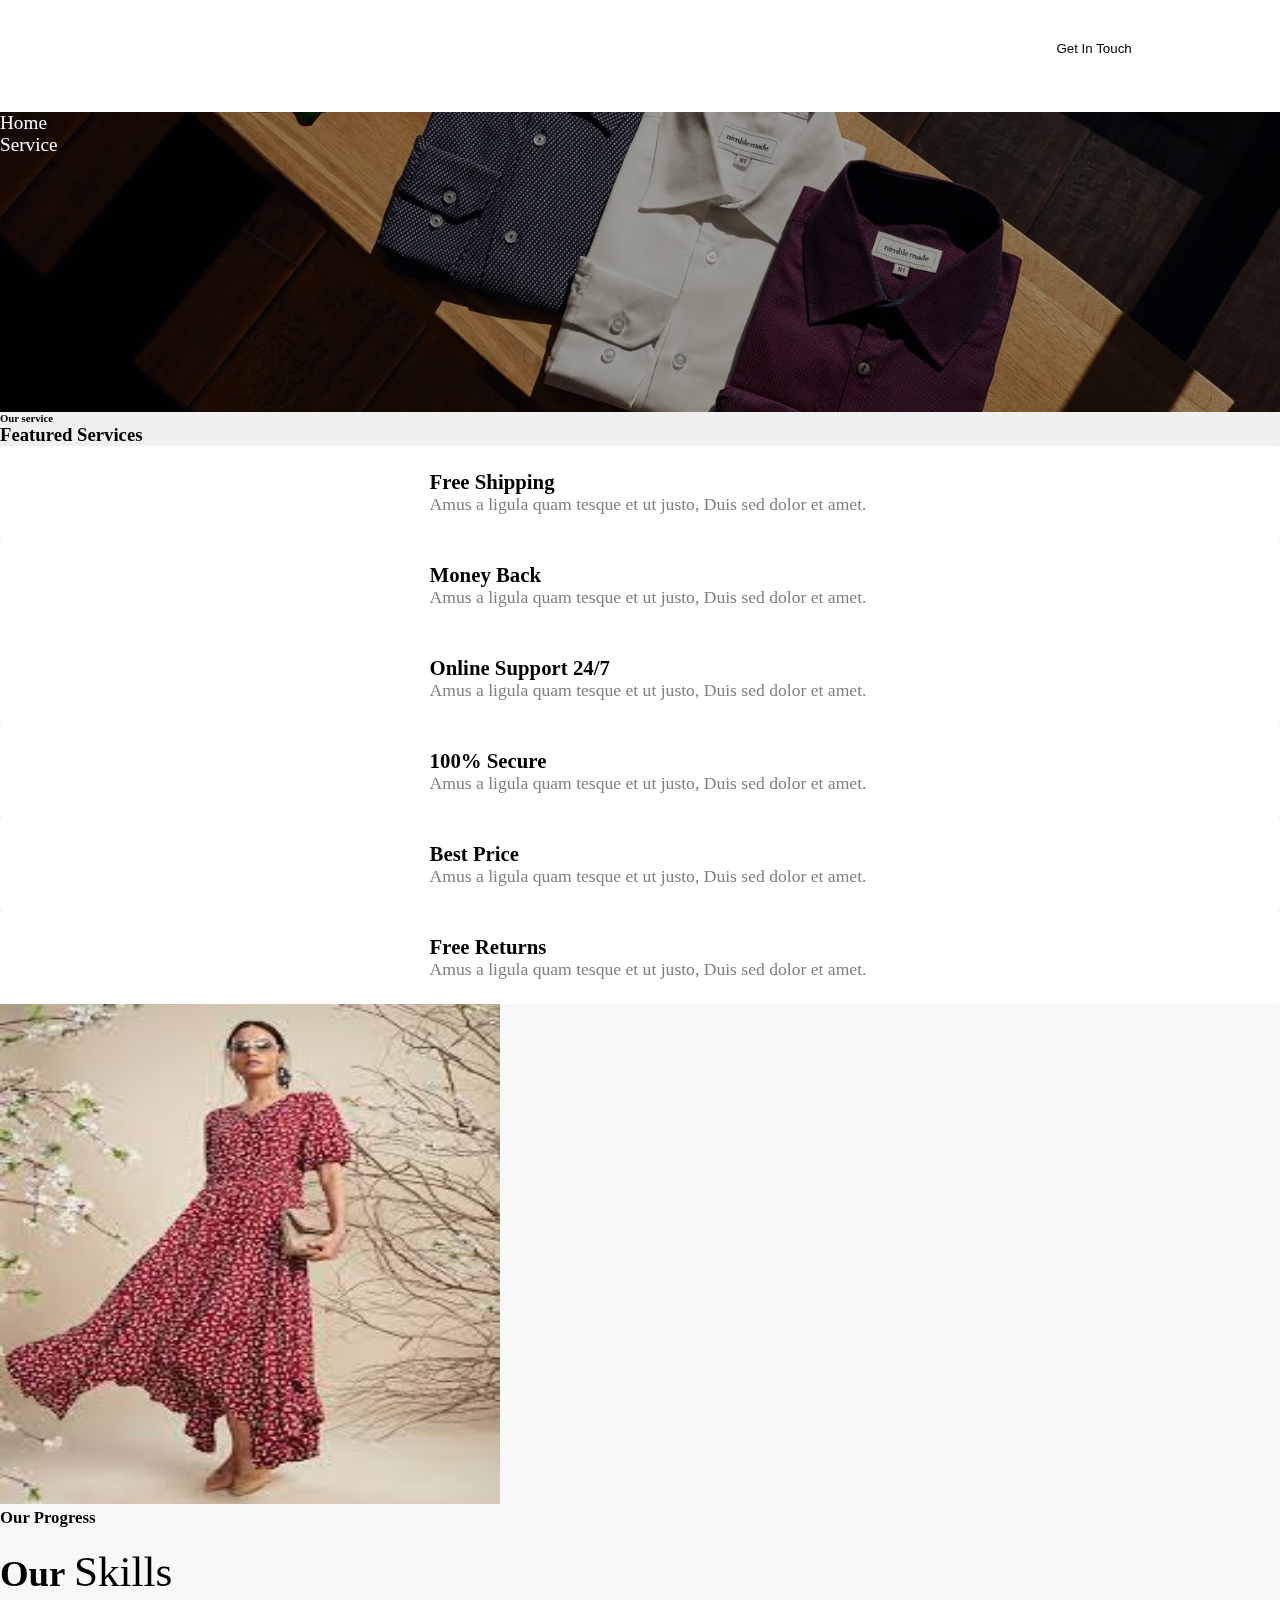
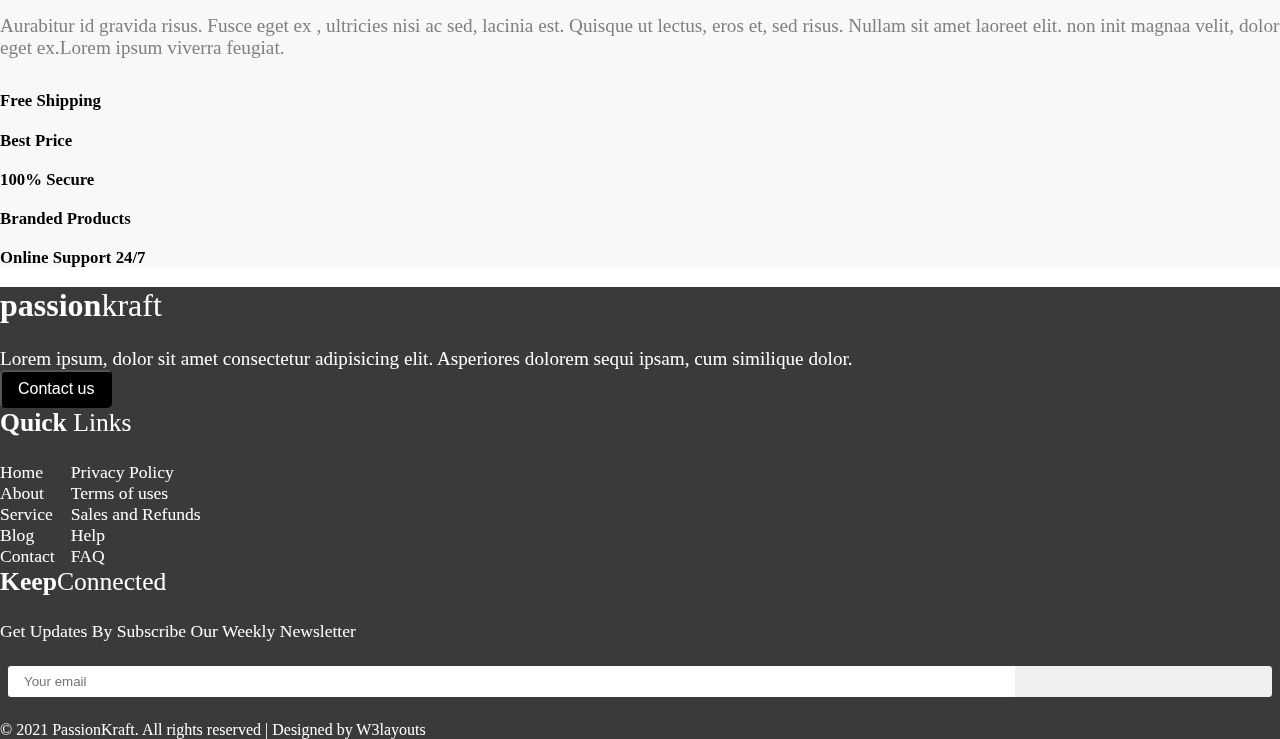
<file: servies.html>
<!DOCTYPE html>
<html lang="en">
  <head>
    <meta charset="UTF-8" />
    <meta http-equiv="X-UA-Compatible" content="IE=edge" />
    <meta name="viewport" content="width=device-width, initial-scale=1.0" />
    <title>passionkraft website</title>
    <!-- bootstrap CSS only -->
    <link
      href="https://cdn.jsdelivr.net/npm/bootstrap@5.2.2/dist/css/bootstrap.min.css"
      rel="stylesheet"
      integrity="sha384-Zenh87qX5JnK2Jl0vWa8Ck2rdkQ2Bzep5IDxbcnCeuOxjzrPF/et3URy9Bv1WTRi"
      crossorigin="anonymous"
    />
    <!-- font-awesome cnd only -->
    <link
      rel="stylesheet"
      href="https://cdnjs.cloudflare.com/ajax/libs/font-awesome/6.2.0/css/all.min.css"
      integrity="sha512-xh6O/CkQoPOWDdYTDqeRdPCVd1SpvCA9XXcUnZS2FmJNp1coAFzvtCN9BmamE+4aHK8yyUHUSCcJHgXloTyT2A=="
      crossorigin="anonymous"
      referrerpolicy="no-referrer"
    />
    <!--  google font cnd only -->
    <link rel="preconnect" href="https://fonts.googleapis.com" />
    <link rel="preconnect" href="https://fonts.gstatic.com" crossorigin />
    <link
      href="https://fonts.googleapis.com/css2?family=League+Spartan:wght@100;200;300;400;500;600;700;800&family=Poppins:wght@100;200;300;400;500;600;700&display=swap"
      rel="stylesheet"
    />
    <!--  bx slider css only -->
    <link rel="stylesheet" href="css/jquery.bxslider.css" />
    <!-- ----------------------OwlCarousel css------ -->
    <link rel="stylesheet" href="css/owl.carousel.min.css" />
    <link rel="stylesheet" href="css/owl.theme.default.min.css" />
    <!-- ----------------------swiper  css------ -->
    <link rel="stylesheet" href="css/swiper-bundle.min.css" />
    <!-- -------------css only-------------- -->
    <link rel="stylesheet" href="css/style.css" />
  </head>
  <body>
    <div class="container-fluid header">
      <div class="logo">
        <h3>passion<span>kraft</span></h3>
      </div>
      <nav class="header-nav">
        <ul>
          <li><a href="index.html">Home</a></li>
          <li><a href="about.html">About</a></li>
          <li><a href="#">Service</a></li>
          <li><a href="blog.html">Blog</a></li>
          <li><a href="contact.html">Contact</a></li>
          <li class="close-btn"><i class="fa-solid fa-xmark"></i></li>
        </ul>
      </nav>
      <div class="right-side">
        <button class="menu-btn"><i class="fa-solid fa-bars"></i></button>
        <i class="fa-solid fa-magnifying-glass" id="seachopen"></i>
        <button class="get-btn">Get In Touch</button>
        <i class="fa-regular fa-moon"></i>
      </div>
    </div>
    <!-- ---------about-landing section------------- -->
    <div class="container-fluid service-landing-section py-5">
      <div class="container">
        <div class="row">
          <div class="col-md-12">
            <div class="service-landing-desp">
              <nav aria-label="breadcrumb">
                <ol class="breadcrumb">
                  <li class="breadcrumb-item"><a href="index.html">Home</a></li>
                  <li class="breadcrumb-item active" aria-current="page">
                    Service
                  </li>
                </ol>
              </nav>
            </div>
          </div>
        </div>
      </div>
    </div>
    <!-- ------------------search section------------------------- -->
    <div class="container-fluid search-section">
      <div class="container">
        <div class="row">
          <div class="col-md-12">
            <div class="search-box text-center">
              <input type="text" placeholder="Enter Keyword" />
              <button class="search-btn">
                <i class="fa-solid fa-magnifying-glass"></i>
              </button>
            </div>
            <button class="search-close">
              <i class="fa-solid fa-xmark"></i>
            </button>
          </div>
        </div>
      </div>
    </div>
    <!-- ----------------------our Service----------------------------------- -->
    <div class="container-fluid our-service-section py-5">
      <div class="container">
        <div class="row">
          <div class="co-md-12 mb-4">
            <div class="our-service-title text-center">
              <h6>Our service</h6>
              <h3>Featured Services</h3>
            </div>
          </div>
        </div>
        <div class="row mb-3">
          <div class="col-md-4 mb-4">
            <div class="service">
              <div class="service-img">
                <i class="fa-solid fa-truck-fast"></i>
              </div>
              <div class="service-desp">
                <h6>Free Shipping</h6>
                <p>
                  Amus a ligula quam tesque et ut justo, Duis sed dolor et amet.
                </p>
              </div>
            </div>
          </div>
          <div class="col-md-4 mb-4">
            <div class="service">
              <div class="service-img">
                <i class="fa-solid fa-hand-holding-dollar"></i>
              </div>
              <div class="service-desp">
                <h6>Money Back</h6>
                <p>
                  Amus a ligula quam tesque et ut justo, Duis sed dolor et amet.
                </p>
              </div>
            </div>
          </div>
          <div class="col-md-4 mb-4">
            <div class="service">
              <div class="service-img">
                <i class="fa-solid fa-headset"></i>
              </div>
              <div class="service-desp">
                <h6>Online Support 24/7</h6>
                <p>
                  Amus a ligula quam tesque et ut justo, Duis sed dolor et amet.
                </p>
              </div>
            </div>
          </div>
        </div>
        <div class="row mb-3">
          <div class="col-md-4 mb-4">
            <div class="service">
              <div class="service-img">
                <i class="fa-solid fa-user-shield"></i>
              </div>
              <div class="service-desp">
                <h6>100% Secure</h6>
                <p>
                  Amus a ligula quam tesque et ut justo, Duis sed dolor et amet.
                </p>
              </div>
            </div>
          </div>
          <div class="col-md-4 mb-4">
            <div class="service">
              <div class="service-img">
                <i class="fa-solid fa-hand-peace"></i>
              </div>
              <div class="service-desp">
                <h6>Best Price</h6>
                <p>
                  Amus a ligula quam tesque et ut justo, Duis sed dolor et amet.
                </p>
              </div>
            </div>
          </div>
          <div class="col-md-4 mb-4">
            <div class="service">
              <div class="service-img">
                <i class="fa-solid fa-box-open"></i>
              </div>
              <div class="service-desp">
                <h6>Free Returns</h6>
                <p>
                  Amus a ligula quam tesque et ut justo, Duis sed dolor et amet.
                </p>
              </div>
            </div>
          </div>
        </div>
      </div>
    </div>
    <!-- ---------------------Our Progress-------------------------------- -->
    <div class="container-fluid our-progress-section py-5">
      <div class="container">
        <div class="row">
          <div class="col-md-6 mb-5">
            <div class="progress-img">
              <img src="img/service.jpg" alt="" />
            </div>
          </div>
          <div class="col-md-6">
            <div class="progress-desp">
              <h6>Our Progress</h6>
              <h3>Our <span>Skills</span></h3>
              <p>
                Aurabitur id gravida risus. Fusce eget ex , ultricies nisi ac
                sed, lacinia est. Quisque ut lectus, eros et, sed risus. Nullam
                sit amet laoreet elit. non init magnaa velit, dolor eget
                ex.Lorem ipsum viverra feugiat.
              </p>
              <h6 class="mb-0">Free Shipping</h6>
              <div class="progress">
                <div
                  class="progress-bar"
                  role="progressbar"
                  aria-label="Basic example"
                  style="width: 80%"
                  aria-valuenow="80"
                  aria-valuemin="0"
                  aria-valuemax="100"
                ></div>
              </div>
              <h6 class="mb-0">Best Price</h6>
              <div class="progress">
                <div
                  class="progress-bar"
                  role="progressbar"
                  aria-label="Basic example"
                  style="width: 95%"
                  aria-valuenow="95"
                  aria-valuemin="0"
                  aria-valuemax="100"
                ></div>
              </div>
              <h6 class="mb-0">100% Secure</h6>
              <div class="progress">
                <div
                  class="progress-bar"
                  role="progressbar"
                  aria-label="Basic example"
                  style="width: 55%"
                  aria-valuenow="55"
                  aria-valuemin="0"
                  aria-valuemax="100"
                ></div>
              </div>
              <h6 class="mb-0">Branded Products</h6>
              <div class="progress">
                <div
                  class="progress-bar"
                  role="progressbar"
                  aria-label="Basic example"
                  style="width: 85%"
                  aria-valuenow="85"
                  aria-valuemin="0"
                  aria-valuemax="100"
                ></div>
              </div>
              <h6 class="mb-0">Online Support 24/7</h6>
              <div class="progress">
                <div
                  class="progress-bar"
                  role="progressbar"
                  aria-label="Basic example"
                  style="width: 95%"
                  aria-valuenow="95"
                  aria-valuemin="0"
                  aria-valuemax="100"
                ></div>
              </div>
            </div>
          </div>
        </div>
      </div>
    </div>

    <!-- -----------------footer section------------------------- -->
    <div class="container-fluid footer py-5">
      <div class="container">
        <div class="row">
          <div class="col-md-4 mb-4">
            <div class="footer-contact">
              <h3>passion<span>kraft</span></h3>
              <p>
                Lorem ipsum, dolor sit amet consectetur adipisicing elit.
                Asperiores dolorem sequi ipsam, cum similique dolor.
              </p>
              <button class="contact-btn">Contact us</button>
            </div>
          </div>
          <div class="col-md-4 mb-4">
            <div class="footer-title">
              <h5>Quick <span>Links</span></h5>
            </div>
            <div class="footer-link">
              <div class="page-link">
                <ul>
                  <li>Home</li>
                  <li>About</li>
                  <li>Service</li>
                  <li>Blog</li>
                  <li>Contact</li>
                </ul>
              </div>
              <div class="help-link">
                <ul>
                  <li>Privacy Policy</li>
                  <li>Terms of uses</li>
                  <li>Sales and Refunds</li>
                  <li>Help</li>
                  <li>FAQ</li>
                </ul>
              </div>
            </div>
          </div>
          <div class="col-md-4 mb-4">
            <div class="footer-feedback">
              <h5>Keep<span>Connected</span></h5>
              <p>Get Updates By Subscribe Our Weekly Newsletter</p>
              <div class="input-feed">
                <input type="text" placeholder="Your email" />
                <button class="send-btn">
                  <i class="fa-regular fa-paper-plane"></i>
                </button>
              </div>
              <div class="footer-icon">
                <i class="fa-brands fa-facebook"></i>
                <i class="fa-brands fa-twitter"></i>
                <i class="fa-brands fa-instagram"></i>
                <i class="fa-brands fa-linkedin-in"></i>
                <i class="fa-brands fa-google-plus-g"></i>
                <i class="fa-brands fa-pinterest-p"></i>
              </div>
            </div>
          </div>
          <div class="col-md-12 mt-5">
            <div class="copy-write">
              <p class="text-center">
                © 2021 PassionKraft. All rights reserved |
                <span>Designed by W3layouts</span>
              </p>
            </div>
          </div>
        </div>
      </div>
    </div>

    <!-- bootstrap JavaScript  -->
    <script
      src="https://cdn.jsdelivr.net/npm/bootstrap@5.2.2/dist/js/bootstrap.bundle.min.js"
      integrity="sha384-OERcA2EqjJCMA+/3y+gxIOqMEjwtxJY7qPCqsdltbNJuaOe923+mo//f6V8Qbsw3"
      crossorigin="anonymous"
    ></script>
    <!--jQuery CDN   -->
    <script
      src="https://code.jquery.com/jquery-3.6.1.min.js"
      integrity="sha256-o88AwQnZB+VDvE9tvIXrMQaPlFFSUTR+nldQm1LuPXQ="
      crossorigin="anonymous"
    ></script>
    <!--  bx slider js only -->
    <script src="js/jquery.bxslider.js"></script>
    <!-- ----------------------OwlCarousel js------ -->
    <script src="js/owl.carousel.min.js"></script>
    <!-- ----------------------swiper  js------ -->
    <script src="js/swiper-bundle.min.js"></script>
    <script>
      // //  bx slider
      // $(document).ready(function () {
      //   $(".slider").bxSlider();
      // });
      // //-OwlCarousel card product
      // $(".owl-carousel").owlCarousel({
      //   loop: true,
      //   margin: 10,
      //   responsive: {
      //     0: {
      //       items: 1,
      //     },
      //     1000: {
      //       items: 3,
      //     },
      //   },
      // });
      // //swiper
      // const swiper = new Swiper(".swiper", {
      //   pagination: {
      //     el: ".swiper-pagination",
      //   },
      //   navigation: {
      //     nextEl: ".swiper-button-next",
      //     prevEl: ".swiper-button-prev",
      //   },
      //   scrollbar: {
      //     el: ".swiper-scrollbar",
      //   },
      // });

      let nav = document.querySelector(".header-nav");
      let menuBtn = document.querySelector(".menu-btn");
      let closeBtn = document.querySelector(".close-btn");
      menuBtn.addEventListener("click", () => {
        nav.classList.add("open");
      });
      closeBtn.addEventListener("click", () => {
        nav.classList.remove("open");
      });
      //scroll header
      let header = document.querySelector(".header");
      window.addEventListener("scroll", () => {
        if (document.documentElement.scrollTop >= 100) {
          header.classList.add("stick-header");
        } else {
          header.classList.remove("stick-header");
        }
      });
      //search input box
      let searchSeaction = document.querySelector(".search-section");
      let searchOpen = document.querySelector("#seachopen");
      let searchCloseBtn = document.querySelector(".search-close");

      searchOpen.addEventListener("click", () => {
        searchSeaction.classList.add("open-serach");
      });
      searchCloseBtn.addEventListener("click", () => {
        searchSeaction.classList.remove("open-serach");
      });
      // -------------count-up-me -------------
      // const counters = document.querySelectorAll(".counter");
      // // Main function
      // for (let n of counters) {
      //   const updateCount = () => {
      //     const target = +n.getAttribute("data-target");
      //     const count = +n.innerText;
      //     const speed = 5000; // change animation speed here
      //     const inc = target / speed;
      //     if (count < target) {
      //       n.innerText = Math.ceil(count + inc);
      //       setTimeout(updateCount, 1);
      //     } else {
      //       n.innerText = target;
      //     }
      //   };
      //   updateCount();
      // }
    </script>
  </body>
</html>
</file>
<file: css/style.css>
*{
    padding: 0;
    margin: 0;
    box-sizing: border-box;
    list-style: none;
}
html{
    font-size: 16px;
}
a{
    text-decoration: none;
}
@media screen and (max-width: 576px) {
    html {
      font-size: 10px;
    }
  }
.header{
    width: 100%;
    height: 60px;
    display: flex;
    justify-content: space-around;
    align-items: center;
    gap: 1rem;
    padding: 3rem 2rem;
    background-color:transparent;
    color: white;
    position: fixed;
    top: 0;
    left: 0;
    z-index: 2000;
}
.stick-header{
    background-color:black;
    color: white;
}
.header-nav ul li a{
    color: white;
}
nav ul{
    
    display: flex;
    justify-content: space-around;
    align-items: center;
    gap: 2rem;
    font-size: 1.2rem;
    font-weight: 500;

}
.logo h3{
    font-size: 2rem;
    font-weight: 700;
}
.logo h3 span{
    font-weight: 100;
}
.right-side{
    display: flex;
    justify-content: center;
    align-items: center;
    gap: 1rem;
}
.close-btn{
    display: none;
}
.menu-btn{
    display: none;
}
.search-section{
    background-color: rgba(0, 0, 0, 0.459);
    background-blend-mode: overlay;
    color: white;
    width: 100%;
    height: 100vh;
    display: flex;
    justify-content: center; 
   align-items: center;
   position: fixed;  
   top: -100%;
   left: -100%; 
    z-index: -2000;
}
.search-box{
    display: flex;
    justify-content: center;
    align-items: center;
}
.search-box input{
    width: 50%;
   padding: 0.5rem 1rem;
   background-color: white;
   color: gray;
   border: none;
   border-top-left-radius: 0.5rem;
   border-bottom-left-radius: 0.5rem;
}
.search-close{
    position: fixed;
    top: 20%;
    right: 20%;
    z-index: 2000;
    border: 1px solid white;
    padding: 0.5rem 0.5rem;
    background-color: transparent;
    color: white;
    font-size: 1.3rem;
}
.open-serach{
    top: 0;
    left: 0;
    z-index: 2000;
}
.search-box .search-btn{
    padding: 0.5rem 1rem;
    border: none;
    color:white;
    background-color:black;
    border-top-right-radius: 0.5rem;
   border-bottom-right-radius: 0.5rem;
}

@media screen and (max-width: 992px){
    .header-nav{
        width: 50%;
        background-color: black;
        color: white;
        position: fixed;
        top:10%;
        left: -50%;
        height: 50vh;
        z-index: 1;
    }
    .header-nav ul{
        font-size: 2rem;
        flex-direction: column;
        text-align: center;
        padding: 1rem 0;
    }
    .close-btn{
        display: inline-block;
        padding: 0.5rem 0.5rem;
        border: 1px solid white;
        color: black;
        background-color: white;
    }
    .menu-btn{
        display: block;
        padding: 0.5rem 0.5rem;
        border: 1px solid white;
        color: white;
        background-color: black;
    }
    .open{
        left: 0;
    }
    .get-btn{
        display: none;
    }
}
@media screen and (max-width: 992px){
    .logo h3{
        font-size:3.3rem ;
    }
    .right-side{
        font-size: 1.5rem;
    }
    .search-section{
        height: 60vh;
    }
}
  
.get-btn{
    padding: 0.5rem 1rem;
    border: none;
    border-radius: 0.3rem;
    background-color: white;
}
.main-landind{
    background-image: url(../img/landing-img1.jpg);
    background-repeat: no-repeat;
    background-position: center;
    background-size: cover;
    height: 100vh;
    background-color: rgba(0, 0, 0, 0.123);
    color: white;
    background-blend-mode: overlay;   
}

.main-landing-desp h2{
    font-size: 5rem;
    padding: 0.5rem 1rem;
}
.main-landing-desp p{
    font-size: 1.5rem;
    padding: 0.5rem 1rem;
}
.main-landind1{
    background-image: url(../img/landing-img2.jpg);
    background-repeat: no-repeat;
    background-position: center;
    background-size: cover;
    height: 100vh;
    background-color: rgba(0, 0, 0, 0.123);
    color: white;
    background-blend-mode: overlay;
}

.main-landing-desp1 h2{
    font-size: 5rem;
    padding: 0.5rem 1rem;
}
.main-landing-desp1 p{
    font-size: 1.5rem;
    padding: 0.5rem 1rem;
}
.main-landind3{
    background-image: url(../img/landing-img3.jpg);
    background-repeat: no-repeat;
    background-position: center;
    background-size: cover;
    height: 100vh;
    background-color: rgba(0, 0, 0, 0.219);
    color: white;
    background-blend-mode: overlay;
}

.main-landing-desp3 h2{
    font-size: 5rem;
    padding: 0.5rem 1rem;
}
.main-landing-desp3 p{
    font-size: 1.5rem;
    padding: 0.5rem 1rem;
}
@media screen and (max-width: 992px){
    .main-landind{
        height: 60vh;
    }
    .main-landind1{
        height: 60vh;
    }
    .main-landind3{
        height: 60vh;
    }
        
}
.bx-wrapper{
    box-shadow: none;
    border: none;
}
.bx-wrapper .bx-pager{
    bottom: 30px;
}
.bx-wrapper .bx-pager.bx-default-pager a{
    background-color: white;
}
/* --------------------about-section----------------- */
.about-section{
    background-color: rgba(128, 128, 128, 0.116);
    background-repeat: no-repeat;
    background-position: center;
    background-size: cover;
}
.about-img img{
    width: 90%;
    border-radius: 1.5rem;
}
.pro-about img{
    width: 100%;
    border-radius: 1.5rem;  
    margin-bottom: 1.3rem; 
}
@media screen and (max-width: 992px){
    .about-img img{
        width: 60%;
        border-radius: 1.5rem;
    }
    .pro-about img{
        width: 60%;
        border-radius: 1.5rem;  
        margin-bottom: 1.3rem; 
    }  
}
.pro-about h5{
    font-size: 1.4rem;
    margin-bottom: 0.5rem
}
.pro-about p{
    color: gray;
    font-size: 1.1rem;
}
.about-desp h6{
    font-size: 1.01rem;
    margin-bottom: 1.3rem;
}
.about-desp h4{
    font-size: 2.2rem;
    font-weight: 700;
    margin-bottom: 2.2rem;
}
.about-desp h4 span{
    font-size: 2.6rem;
    font-weight: 300;
}
.about-desp-info p{
    font-size: 1.1rem;
    color: gray;
    font-weight: 500;
    margin-bottom: 3rem;
}
@media screen and (max-width: 992px){
    .about-desp h6{
        font-size: 2rem; 
    }
    .about-desp h4{
        font-size: 4rem; 
    }
    .about-desp h4 span{
        font-size: 5rem;  
    }
    .about-desp-info p{
        font-size: 2rem;  
    }
    .pro-about h5{
        font-size: 2.4rem;
    }
    .pro-about p{
        font-size: 2.1rem;
    }
}
/* -----------------summer-collection--------------------- */
.summer-collection{
    background-color: rgba(128, 128, 128, 0.055);
    background-repeat: no-repeat;
    background-position: center;
    background-size: cover;
}
.summer-collection-img img{
    width: 100%;
    border-radius: 1.4rem;
}
.summer-collection-desp h6{
    font-size: 1.05rem;
    margin-bottom: 1.3rem;
}
.summer-collection-desp h3{
    font-size: 3rem;
    font-weight: 700;
    margin-bottom: 1.7rem;
}
.summer-collection-desp p{
    font-size: 1.1rem;
    font-weight: 500;
    color: gray;
    margin-bottom: 2.7rem;
}
.shop-btn{
    padding: 0.6rem 1.7rem;
    border: none;
    border-radius: 0.4rem;
    background-color: black;
    color: white;
    font-size: 1.2rem;
}
@media screen and (max-width: 992px){
    .summer-collection-desp h6{
        font-size: 2rem;  
    }
    .summer-collection-desp h3{
        font-size: 4rem; 
    }
    .summer-collection-desp p{
        font-size: 2rem; 
    }
}
/* -------------------gallery-section-------------------- */
.gallery-section{
    background-color: rgba(128, 128, 128, 0.116);
    background-repeat: no-repeat;
    background-position: center;
    background-size: cover;
}
.gallery h6{
    font-size: 1.05rem;
    margin-bottom: 1.3rem;
}
.gallery h3{
    font-size: 2.6rem;
    font-weight: 700;
}
.gallery h3 span{
    font-size: 2.8rem;
    font-weight: 300;
}
.main-product{
    display: grid;
    grid-template-columns: 1fr 1fr;
    gap: 1rem;
}
.product{
    position: relative;
}
.product-img{
    width: 100%;
}
.product-img img{
    width: 100%;
    border-radius: 0.5rem;
}
.product-desp{
    display: none;
}
.product:hover .product-desp{
    width: 260px;
    height: 260px;
    content:"" ;
    display: inline-block;
    padding: 5.5rem 1rem;
    color: rgba(255, 255, 255, 0.767);
    border: none;
    border-radius:0.5rem ;
    background-blend-mode: overlay;
    background-color: rgba(0, 0, 0, 0.39);
    color: white;
    position: absolute;
    top: 0;
    left: 0;
    z-index: 1;
    transform: scale(1);
    transition-delay: 3s;
}
.product:hover .product-desp h5{
    font-size: 1.9rem;
    font-weight: 700;
}
.product:hover .product-desp p{
    font-size: 1.2rem;
}
@media screen and (max-width: 992px){
    .gallery h6{
        font-size: 2rem;  
    }
    .gallery h3{
        font-size: 4rem; 
    }
    .gallery h3 span{
        font-size: 5rem;
    }
    .product:hover .product-desp{
        width: 220px;
        height: 220px;
    }
    .product:hover .product-desp h5{
        font-size: 2.3rem;
        font-weight: 700;
    }
    .product:hover .product-desp p{
        font-size: 2rem;
    }
}
/* ------------------------customer-count-section----------------------- */
.customer-count-section{
    background-image: url(../img/l.jpg);
    background-position: center;
    background-repeat: no-repeat;
    background-size: cover;
    background-color: rgba(0, 0, 0, 0.397);
    color: white;
    background-blend-mode: overlay;
}
.count{
    display: flex;
    justify-content: center;
    align-items: center;
    gap: 5rem;
}
.bracnch-count{
    width: 100%;
    text-align: center;
}
.event-count{
    width: 100%;
    text-align: center;
}
.active-mamber{
    width: 100%;
    text-align: center;
}
.happy-customer{
    width: 100%;
    text-align: center;
}
@media screen and (max-width: 992px){
    .count h1{
        font-size: 3rem;
    }
    .count p{
        font-size: 1.9rem;
    }
}
/* -------------------------Blog Posts----------- */
.blogtital h6{
    font-size: 1.05rem;
    margin-bottom: 1.3rem;
}
.blogtital h3{
    font-size: 2.6rem;
    font-weight: 700;
}
.blogtital h3 span{
    font-size: 2.8rem;
    font-weight: 300;
}
.card{
    border-radius: 0.5rem;
    overflow: hidden;
   
}
.card:hover .card-head img{
    transform: scale(1.06);
    transition: 0.3s;  
}

.card-head img{
    width: 100%;
    border-top-left-radius: 0.5rem;
    border-top-right-radius: 0.5rem;    
}
.card-body h6{
    font-size: 1.5rem;
    margin-bottom: 1rem;
}
.card-body p{
    font-size: 1.2rem;
    color: gray;
    font-weight: 500;
}
.card-icon{
    display: flex;
    justify-content: space-around;
    align-items: center;
}
.read-btn{
    width: 100%;
    padding: 0.5rem 1rem;
    font-size: 1rem ;
    font-weight: 500;
    background-color: black;
    color: white;
    border-radius: 0.3rem;
}
/* --------------------reviews section---------------------- */
.review-img img{
    width: 100px;
    height: 100px;
    border-radius: 50%;
}
.review-desp i{
    font-size: 1.9rem;
    margin-bottom: 0.7rem;
}
.review-desp h5{
    font-size: 1.6rem;
    margin-bottom: 1rem;
}
.review-desp p{
   width: 50%;
   margin: 0 auto;
   color: gray;
   font-size: 1.1rem;
}
.review-icon{
    display: flex;
    justify-content: center;
    align-items: center;
    gap: 2rem;
}
.review-icon i{
    font-size: 1.3rem;
    margin-top: 1rem;
}
.swiper-button-prev{
    color: black;
}
.swiper-button-next{
    color: black;
}
@media screen and (max-width:992px){
    .review-desp i{
        font-size: 2rem;
    }
    .review-desp p{
        width: 80%;
        font-size: 1.9rem;
        margin-bottom: 1.3rem;
    }
    .review-desp h5{
        font-size: 2.3rem;
    }
    .review-img img{
        width: 150px;
        height: 150px;
    }
}
/* ------------------------ footer----------------------------- */
.footer{
    background-color: rgba(0, 0, 0, 0.774);
    background-position: center;
    background-size: cover;
    background-repeat: no-repeat;
    color: white;
}
.footer-link{
    display: flex;
    align-items: center;
    justify-content: flex-start;
    gap: 1rem;
    font-size: 1.1rem;
}
.footer-icon{
    display: flex;
    align-items: center;
    justify-content: flex-start;
    gap: 1rem;
}
.footer-contact h3{
    font-size: 2rem;
    font-weight: 700;
    margin-bottom: 1.5rem;
}
.footer-contact h3 span{
    font-weight: 300;
}
.footer-contact p{
    width: 90%;
    font-size: 1.2rem;
}
.contact-btn{
    padding: 0.5rem 1rem;
    font-size: 1rem ;
    font-weight: 500;
    background-color: black;
    color: white;
    border-radius: 0.3rem;
}
.footer-title h5{
    font-size: 1.6rem;
    font-weight: 600;
    margin-bottom: 1.5rem;
}
.footer-title h5 span{
    font-weight: 300;   
}
.footer-feedback h5{
    font-size: 1.6rem;
    font-weight: 600;
    margin-bottom: 1.5rem;
}
.footer-feedback p{
    width: 90%;
    font-size: 1.1rem;
    margin-bottom: 1rem;
}
.footer-feedback h5 span{
    font-weight: 300;   
}
.input-feed {
    display: flex;
    padding: 0.5rem 0.5rem;
    color: black;
    margin-bottom: 1rem;
}
.input-feed input{
    width: 100%;
    padding:0.5rem 1rem ;
    border: none;
    border-top-left-radius: 0.2rem;
    border-bottom-left-radius: 0.2rem;
}
.send-btn{
    width: 25%;
    padding:0.5rem 1rem ;
    border: none;
    border-top-right-radius: 0.2rem;
    border-bottom-right-radius: 0.2rem;
}
/* ----------------about-landing-section---------------------------- */
.about-landing-section{
    background-image: url(../img/l.jpg);
    background-repeat: no-repeat;
    background-position: center;
    background-size: cover;
    background-blend-mode: overlay;
    background-color: rgba(0, 0, 0, 0.342);
    color: white;
    height: 300px;
}
.about-landing-desp{
    margin: 7rem 0;
}
.breadcrumb-item{
    font-weight: 500;
    font-size: 1.2rem;
}
.breadcrumb-item a{
    color: white;
}
/* ----------------------our-stroy-section */
.our-stroy-section{
    background-color: rgba(128, 128, 128, 0.116);
    background-repeat: no-repeat;
    background-position: center;
    background-size: cover;
}
.our-story h3{
    font-size: 2.5rem;
    font-weight: 700;
    margin-bottom: 1.1rem;
}
.our-story h3 span{
    font-size: 2.9rem;
    font-weight: 300;
}
.our-story p{
    width: 50%;
    margin: 0 auto;
    font-size: 1.1rem;
}
@media screen and (max-width:992px){
    .our-story h3{
        font-size:4rem ;
    }
    .our-story h3 span{
        font-size: 3.5rem;    
    }
    .our-story p{
        width: 100%;
        font-size: 1.8rem; 
    }
    .our-story-desp h5{
        font-size: 1.9rem;
    }
    .our-story-desp p{
        font-size: 1.6rem; 
    }

}
/* ----------------------more-info-section  */
.more-info-section {
    background-color: rgba(128, 128, 128, 0.055);
    background-repeat: no-repeat;
    background-position: center;
    background-size: cover;
}
.company-logo{
    display: flex;
    align-items: center;
    justify-content: center;
    gap: 1rem;
}
.company-logo img{
    width: 100%;
}
.maore-info-desp h6{
    font-size: 1.05rem;
    margin-bottom: 1.2rem;
}
.maore-info-desp h3{
    font-size: 2.6rem;
    font-weight: 700;
    margin-bottom: 1.5rem;
}
.maore-info-desp h3 span{
    font-size: 2.8rem;
    font-weight: 300;
}
.maore-info-desp p{
    font-size: 1.1rem;
    color: gray;
    margin-bottom: 2rem;
}
.dis-btn{
    padding: 0.5rem 1rem;
    font-size: 1rem ;
    font-weight: 500;
    background-color: black;
    color: white;
    border-radius: 0.3rem; 
}
@media screen and (max-width:992px){
    .maore-info-desp h6{
        font-size: 1.9rem;
    }
    .maore-info-desp h3{
        font-size: 4rem;
    }
    .maore-info-desp h3 span{
        font-size: 3.5rem;  
    }
    .maore-info-desp p{
        font-size: 1.6rem;
    }
    .dis-btn{
        font-size: 1.6rem;
    }
    
}
/* ------------------our-team-section */
.our-team-section{
    background-color: rgba(128, 128, 128, 0.116);
    background-repeat: no-repeat;
    background-position: center;
    background-size: cover;
}
.team-img img{
    width: 200px;
    height: 300px;
    border-radius: 0.5rem;
}
.our-team-info{
    display: flex;
    justify-content: center;
    align-items: center;
    gap: 2rem;
}
.team-icon{
    display: flex;
    justify-content: center;
    align-items: center;
    gap: 1rem;
}
.team-mamber{
    position: relative;
}
.team-info{
    display: none;
}
.team-mamber:hover .team-info {
    content: "";
    display: inline-block;
    padding: 6.5rem 0;
    width: 100%;
    border: none;
    border-radius: 0.5rem;
    background-color: rgba(0, 0, 0, 0.568);
    color: white;
    position: absolute;
    top: 0;
    left: 0;
    bottom: 0;
}
.our-team h6{
    font-size: 1.05rem;
    margin-bottom: 1.2rem;
}
.our-team h3{
    font-size: 2.3rem;
    font-weight: 700;
    margin-bottom: 1.2rem;
}
.our-team h3 span{
    font-size: 2.7rem;
    font-weight: 300;
}
.our-team p{
    font-size: 1.1rem;
    color: gray;
    margin-bottom: 2rem;
}
.join-btn{
    padding: 0.5rem 1rem;
    font-size: 1rem ;
    font-weight: 500;
    background-color: black;
    color: white;
    border-radius: 0.3rem; 
}
@media screen and (max-width:992px){
    .our-team h6{
        font-size: 1.9rem;
    }
    .our-team h3{
        font-size: 4rem;
    }
    .our-team h3 span{
        font-size: 3.5rem;  
    }
    .our-team p{
        font-size: 1.6rem;
    }
    .join-btn{
        font-size: 1.6rem;
    }  
}
/* ---------------------------service-landing-section--------------------- */
.service-landing-section{
    background-image: url(../img/l.jpg);
    background-repeat: no-repeat;
    background-position: center;
    background-size: cover;
    background-blend-mode: overlay;
    background-color: rgba(0, 0, 0, 0.342);
    color: white;
    height: 300px;
}
.service-landing-desp{
    margin: 7rem 0;
}
/* ---------------our-service-section */
.our-service-section{
    background-color: rgba(128, 128, 128, 0.116);
    background-repeat: no-repeat;
    background-position: center;
    background-size: cover;
}
.service{
    width: 100%;
    border: none;
    border-radius: 0.2rem;
    padding: 1.5rem 2rem;
    display: flex;
    justify-content: center;
    gap: 1rem;
    background-color: white;
}
.service-img i{
    font-size: 2.3rem;
}
.service-desp h6{
    font-size: 1.3rem;
}
.service-desp p{
    font-size: 1.1rem;
    color: gray;
}
@media screen and (max-width:992px){
    .our-service-title h6{
        font-size: 1.9rem;
    }
    .our-service-title h3{
        font-size: 3.5rem;
    }
    .service-desp h6{
        font-size: 2rem;
    }
    .service-desp p{
        font-size: 1.6rem;
    }
}
/* --------------------------our-progress-section */
.our-progress-section{
    background-color: rgba(128, 128, 128, 0.055);
    background-repeat: no-repeat;
    background-position: center;
    background-size: cover;
}
.progress-img img{
    width: 500px;
    height: 500px;
}
.progress-desp h6{
    font-size: 1.05rem;
    margin-bottom: 1.2rem;
}
.progress-desp h3{
    font-size: 2.3rem;
    font-weight: 700;
    margin-bottom: 1.2rem;
}
.progress-desp h3 span{
    font-size: 2.7rem;
    font-weight: 300;
}
.progress-desp  p{
    font-size: 1.2rem;
    color: gray;
    margin-bottom: 2rem;
}
.progress{
    --bs-progress-height: 0.5rem;
    --bs-progress-bar-bg: black;
    margin-top: 0.5rem;
    margin-bottom: 1rem;
}
@media screen and (max-width:992px){
    .progress-img img{
        width: 350px;
        height: 350px;
       margin-left: 5rem;
       margin-right: 5rem;
    }
    .progress-desp h6{
        font-size: 1.9rem; 
    }
    .progress-desp h3{
        font-size: 4rem;  
    }
    .progress-desp h3 span{
        font-size: 3.5rem;
    }
    .progress-desp  p{
        font-size: 1.6rem;
    }
}
/* ---------------blog-landing-section------------------------------- */
.blog-landing-section{
    background-image: url(../img/l.jpg);
    background-repeat: no-repeat;
    background-position: center;
    background-size: cover;
    background-blend-mode: overlay;
    background-color: rgba(0, 0, 0, 0.342);
    color: white;
    height: 300px;
}
.blog-landing-desp{
    margin: 7rem 0;
}
/* ---------------------blog-section */
.blog-section{
    background-color: rgba(128, 128, 128, 0.055);
    background-repeat: no-repeat;
    background-position: center;
    background-size: cover;
}
.all-categories{
    border: none;
    border-radius: 0.3rem;
    width: 100%;
    padding: 1.5rem 1.5rem;
    background-color: white;
}
.all-categories h6{
    font-size: 1.3rem;
    margin-bottom: 1.2rem;
}
.all-categories ul{
    padding-left: 0;
}
.all-categories ul li{
    margin-bottom: 1.1rem;
    font-size: 1.2rem;
    font-weight: 400;
    color: gray;
}
.recent-blog{
    display: flex;
    justify-content: flex-start;
    align-items: center;
    gap: 1rem;
}
.recent-blog-img img{
    width: 100px;
    height: 150px;
    border-radius: 0.5rem;
}
.recent-post{
    border: none;
    border-radius: 0.3rem;
    width: 100%;
    padding: 1.5rem 1.5rem;
    background-color: white;
}
.recent-post h6{
    font-size: 1.3rem;
    margin-bottom: 1.2rem;
}
.recent-blog-desp p{
    margin-top: 0.2rem;
    color: gray;
    font-size: 1.05rem;
}
.instragram-post{
    border: none;
    border-radius: 0.3rem;
    width: 100%;
    padding: 1.5rem 1.5rem;
    background-color: white;
}
.instagram-img{
    display: flex;
    justify-content: center;
    align-items: center;
    gap: 1rem;
}
.instagram-img img{
    width: 100px;
    height: 100px;
}
.instragram-post h6{
    font-size: 1.3rem;
    margin-bottom: 1.2rem;
}
.popular-tag{
    border: none;
    border-radius: 0.3rem;
    width: 100%;
    padding: 1.5rem 1.5rem;
    background-color: white;
}
.tag-btn{
    padding: 0.5rem 1rem;
    font-size: 1rem ;
    font-weight: 500;
    background-color:gray;
    color:black;
    border-radius: 0.3rem;  
    border: none;
}
.popular-tag h6{
    font-size: 1.3rem;
    margin-bottom: 1.2rem;
}
.page-item .page-link{
    color: black;
}
.page-item:first-child .page-link{
    border-top-left-radius:0;
    border-bottom-left-radius:0;
}
.page-item:last-child .page-link{
    border-top-right-radius: 0;
    border-bottom-right-radius: 0;
}
@media screen and (max-width:992px){
    .all-categories h6{
        font-size: 2rem; 
    }
    .all-categories ul li{
        font-size: 1.9rem;
    }
    .recent-post h6{
        font-size: 2rem; 
    }
    .recent-blog-desp p{
        font-size: 1.9rem;
    }
    .instragram-post h6{
        font-size: 2rem; 
    }
    .popular-tag h6{
        font-size: 2rem; 
    }
    .tag-btn{
        font-size: 1.7rem;
    }
} 
/* ----------------contact-landing-section------------------------ */
.contact-landing-section{
    background-image: url(../img/l.jpg);
    background-repeat: no-repeat;
    background-position: center;
    background-size: cover;
    background-blend-mode: overlay;
    background-color: rgba(0, 0, 0, 0.342);
    color: white;
    height: 300px;
}
.contact-landing-desp{
    margin: 7rem 0;
}
/* ------------------contact-section */
.contact-section{
    background-color: rgba(128, 128, 128, 0.164);
    background-repeat: no-repeat;
    background-position: center;
    background-size: cover;
}
.contact-info{
    display: flex;
    justify-content: flex-start;
    gap: 1rem;
}
.contact-us h6{
    font-size: 1.05rem;
    margin-bottom: 0.5rem;
}
.contact-us h3{
    font-size: 2.3rem;
    font-weight: 700;
    margin-bottom: 1.2rem;
}
.contact-us h3 span{
    font-size: 2.6rem;
    font-weight: 300;
}
.contact-us p{
    color: gray;
    font-size: 1.2rem;
    margin-bottom: 3.5rem;
}
.contact-icon i{
    font-size: 1.6rem;
}
.contact-desp h6{
    font-size: 1.05rem;
}
.contact-desp p{
    font-size: 1.2rem;
    margin-bottom: 1rem;
}
@media screen and (max-width:992px){
    .contact-us h6{
        font-size: 1.9rem;
    }
    .contact-us h3{
        font-size: 4rem;
    }
    .contact-us h3 span{
        font-size: 3.9rem;
    }
    .contact-us p{
        font-size: 1.9rem;
    }
    .contact-desp p {
        font-size: 1.9rem;
    }
}
/* ----------------------feedback */
.feedback-info1{
    display: flex;
    align-items: center;
    justify-content: center;
    gap: 1rem;
}
.feedback-info1 input{
    width: 50%;
    padding: 0.5rem 0.5rem;
    background-color: white;
    color: gray;
    border: none;
    border-radius: 0.2rem;
}
.feedback-info input{
    width: 100%;
    padding: 0.5rem 0.5rem;
    background-color: white;
    color: gray;
    border: none;
    border-radius: 0.2rem;
}
.feedback-info  textarea{
   padding: 1rem 1rem;
   background-color: white;
   color: gray;
   border: none;
   border-radius: 0.2rem;
   width: 100%;
}
.send-fb-btn{
    padding: 0.5rem 1rem;
    font-size: 1rem ;
    font-weight: 500;
    background-color:black;
    color:white;
    border-radius: 0.3rem;  
    border: none;
}
.feedback h3{
    font-size: 2.3rem;
    font-weight: 700;
    margin-bottom: 1.6rem;
}
.feedback h3 span{
    font-size: 2.6rem;
    font-weight: 300;
}
@media screen and (max-width:992px){
    .feedback h3{
        font-size: 4rem;
    }
    .feedback h3 span{
        font-size: 3.9rem;
    }
    .send-fb-btn{
        font-size: 2rem;
    }
    .feedback-info textarea{
        font-size: 1.9rem;
    }
    .feedback-info input{
        font-size: 1.9rem;
    }
    .feedback-info1 input{
        font-size: 1.9rem;
    }
}
</file>
